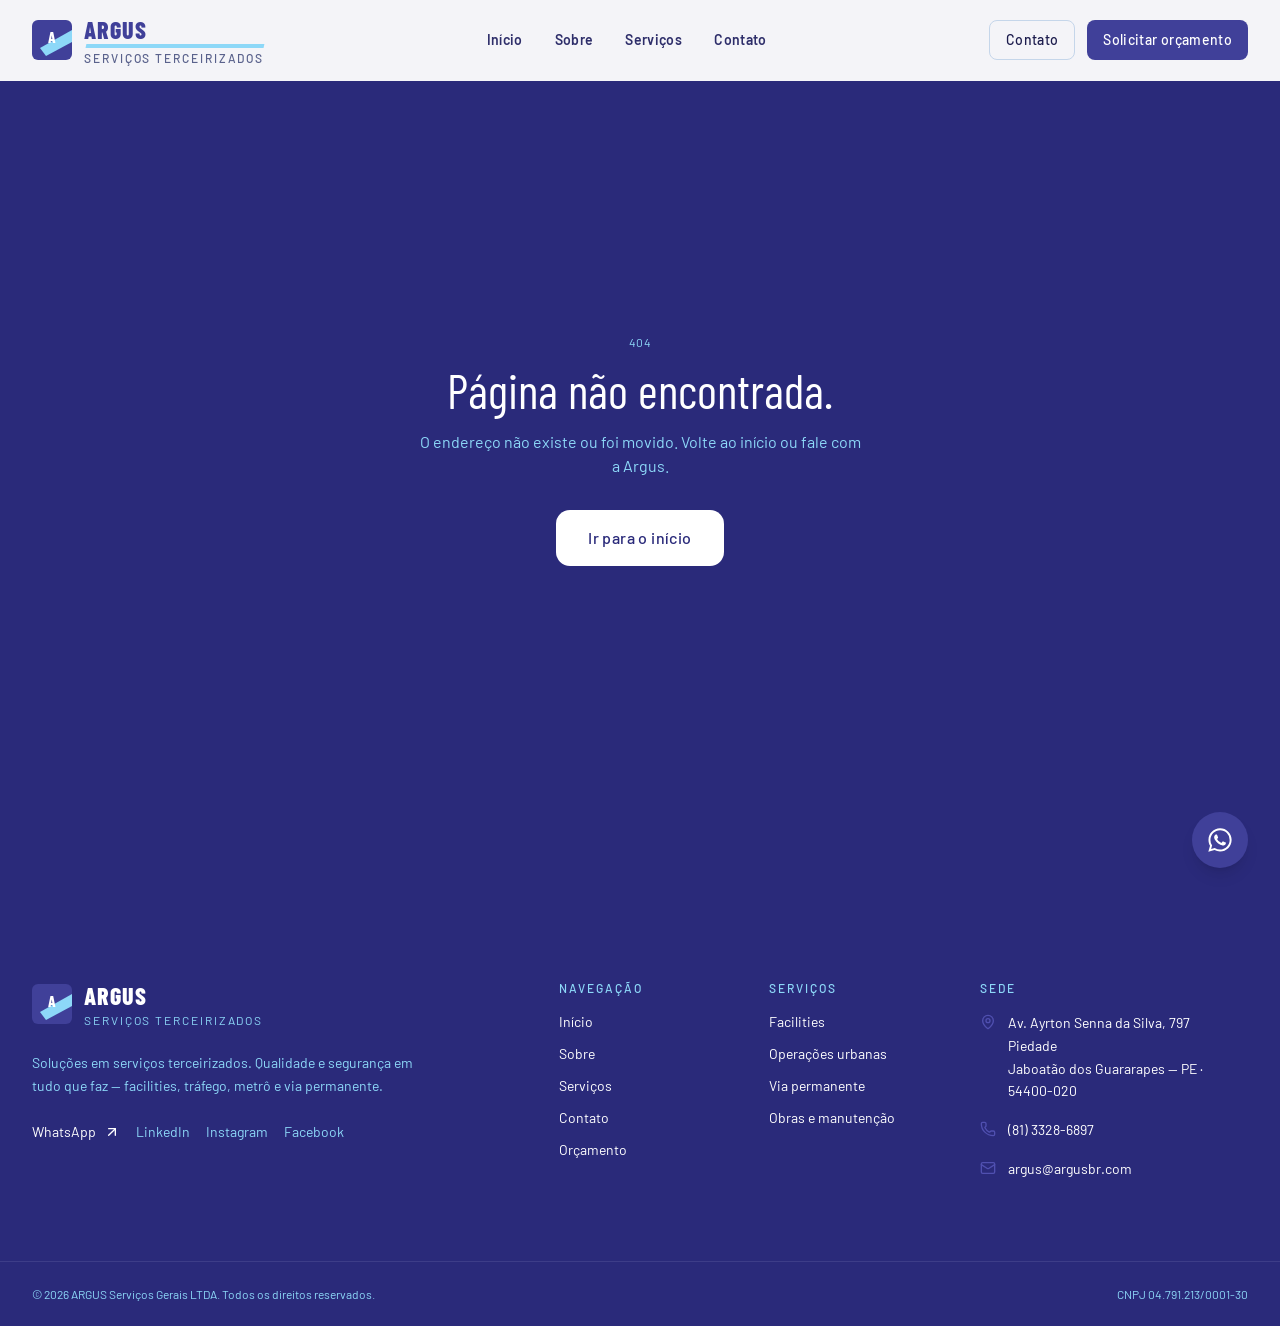
<file: index.html>
<!DOCTYPE html><html lang="pt-BR" class="antialiased"><head><meta charSet="utf-8"/><meta name="viewport" content="width=device-width, initial-scale=1"/><link rel="stylesheet" href="https://fonts.googleapis.com/css2?family=Barlow+Condensed:wght@600;700;800&amp;family=Barlow:ital,wght@0,400;0,500;0,600;0,700;1,400&amp;display=swap" data-precedence="default"/><link rel="stylesheet" href="/assets/styles-DglBmlJ2.css" data-precedence="default"/><title>ARGUS — Serviços e Soluções</title><meta name="description" content="Desde 2000 em Recife, a ARGUS entrega facilities, operações urbanas e via permanente com seriedade, transparência e mais de mil colaboradores."/><meta name="theme-color" content="#404099"/><link rel="modulepreload" href="/assets/index-BxxTpeLO.js"/><link rel="modulepreload" href="/assets/content-BbGUM94t.js"/><link rel="modulepreload" href="/assets/routes-D44hIKBm.js"/><link rel="modulepreload" href="/assets/arrow-right-CVTIrhC7.js"/><link rel="modulepreload" href="/assets/cta-band-sE4EYA77.js"/><link rel="modulepreload" href="/assets/brand-field-sQTl3Dej.js"/><link rel="icon" type="image/svg+xml" href="/favicon.svg"/><link rel="preconnect" href="https://fonts.googleapis.com"/><link rel="preconnect" href="https://fonts.gstatic.com" crossorigin="anonymous"/></head><body class="min-h-dvh bg-paper text-ink"><header class="fixed inset-x-0 top-0 z-50 border-b bg-cream/95 backdrop-blur-md transition-[box-shadow,border-color] duration-300 border-transparent"><a href="#conteudo" class="sr-only focus:not-sr-only focus:absolute focus:left-4 focus:top-4 focus:z-50 focus:rounded-md focus:bg-accent focus:px-3 focus:py-2 focus:text-cream">Pular para o conteúdo</a><div class="mx-auto flex h-20 max-w-7xl items-center justify-between gap-4 px-5 sm:px-8"><a aria-label="ARGUS — página inicial" class="group flex items-center gap-3 active" href="/" data-status="active" aria-current="page"><svg viewBox="0 0 40 40" class="size-10" aria-hidden="true"><rect width="40" height="40" rx="6" class="fill-accent"></rect><polygon points="8,28 40,10 40,22 14,36" class="fill-cyan"></polygon><text x="20" y="23" text-anchor="middle" fill="white" font-family="Barlow Condensed, sans-serif" font-size="15" font-weight="800">A</text></svg><span class="flex flex-col leading-none"><span class="relative inline-block leading-none"><span aria-hidden="true" class="absolute -bottom-0.5 left-[0.15em] right-0 h-[0.22em] origin-left -skew-x-12 bg-cyan"></span><span class="relative font-display text-2xl font-extrabold tracking-brand text-accent">ARGUS</span></span><span class="mt-1 text-xs font-medium uppercase tracking-label text-muted">Serviços terceirizados</span></span></a><nav class="hidden items-center gap-8 lg:flex" aria-label="Principal"><a class="text-sm font-semibold tracking-wide transition-colors duration-150 text-accent active" href="/" data-status="active" aria-current="page">Início</a><a href="/sobre" class="text-sm font-semibold tracking-wide transition-colors duration-150 text-ink-soft hover:text-accent">Sobre</a><a href="/servicos" class="text-sm font-semibold tracking-wide transition-colors duration-150 text-ink-soft hover:text-accent">Serviços</a><a href="/contato" class="text-sm font-semibold tracking-wide transition-colors duration-150 text-ink-soft hover:text-accent">Contato</a></nav><div class="hidden items-center gap-3 lg:flex"><a href="/contato" class="inline-flex items-center justify-center gap-2 font-medium tracking-wide transition-[opacity,transform,background-color,color,border-color] duration-150 ease-out focus-visible:outline-none focus-visible:ring-2 focus-visible:ring-ring focus-visible:ring-offset-2 disabled:pointer-events-none disabled:opacity-50 active:not-disabled:scale-[0.96] border border-line bg-transparent text-ink hover:border-ink hover:bg-ink hover:text-cream h-10 px-4 text-sm rounded-md">Contato</a><a href="/orcamento" class="inline-flex items-center justify-center gap-2 font-medium tracking-wide transition-[opacity,transform,background-color,color,border-color] duration-150 ease-out focus-visible:outline-none focus-visible:ring-2 focus-visible:ring-ring focus-visible:ring-offset-2 disabled:pointer-events-none disabled:opacity-50 active:not-disabled:scale-[0.96] bg-accent text-accent-fg hover:bg-accent-2 h-10 px-4 text-sm rounded-md">Solicitar orçamento</a></div><button type="button" class="inline-flex size-11 items-center justify-center rounded-md text-ink lg:hidden" aria-label="Abrir menu" aria-expanded="false"><svg xmlns="http://www.w3.org/2000/svg" width="24" height="24" viewBox="0 0 24 24" fill="none" stroke="currentColor" stroke-width="2" stroke-linecap="round" stroke-linejoin="round" class="lucide lucide-menu size-6" aria-hidden="true"><path d="M4 12h16"></path><path d="M4 18h16"></path><path d="M4 6h16"></path></svg></button></div></header><!--$--><main id="conteudo"><section class="relative isolate min-h-dvh overflow-hidden bg-paper pt-20"><div class="pointer-events-none absolute -left-28 -top-16 size-[30rem] rotate-[16deg] bg-cyan/45 geo-slash"></div><div class="pointer-events-none absolute left-[22%] top-8 size-72 -rotate-6 bg-accent/10 geo-slash"></div><div class="pointer-events-none absolute -bottom-16 left-0 size-96 rotate-12 bg-paper-2 geo-slash"></div><div class="relative mx-auto grid min-h-[calc(100dvh-5rem)] max-w-7xl items-stretch lg:grid-cols-2"><div class="flex flex-col justify-center px-5 py-12 sm:px-8 lg:py-16"><p class="rise text-xs font-semibold uppercase tracking-label text-accent">Desde <!-- -->2000<!-- --> · Grande Recife</p><div class="rise rise-2 mt-6"><span class="relative inline-block text-5xl sm:text-6xl"><span aria-hidden="true" class="absolute -bottom-0.5 left-[0.15em] right-0 h-[0.22em] origin-left -skew-x-12 bg-cyan"></span><span class="relative font-display text-2xl font-extrabold tracking-brand text-accent">ARGUS</span></span></div><h1 class="rise rise-3 mt-8 max-w-lg font-display text-5xl font-extrabold uppercase leading-[0.92] tracking-display text-navy sm:text-6xl lg:text-7xl">Soluções em<!-- --> <span class="relative inline-block"><span class="absolute inset-x-0 bottom-1 h-3 -skew-x-12 bg-cyan/80"></span><span class="relative">serviços</span></span> <!-- -->terceirizados.</h1><p class="rise rise-4 mt-6 max-w-md text-base leading-relaxed text-ink-soft sm:text-lg">Qualidade e segurança em tudo que faz. Facilities, tráfego, metrô e via permanente — com mais de mil colaboradores no posto.</p><div class="mt-7 flex flex-col gap-2 text-sm"><a href="tel:+558133286897" class="inline-flex items-center gap-2 font-semibold text-accent hover:underline"><svg xmlns="http://www.w3.org/2000/svg" width="24" height="24" viewBox="0 0 24 24" fill="none" stroke="currentColor" stroke-width="2" stroke-linecap="round" stroke-linejoin="round" class="lucide lucide-phone size-4" aria-hidden="true"><path d="M13.832 16.568a1 1 0 0 0 1.213-.303l.355-.465A2 2 0 0 1 17 15h3a2 2 0 0 1 2 2v3a2 2 0 0 1-2 2A18 18 0 0 1 2 4a2 2 0 0 1 2-2h3a2 2 0 0 1 2 2v3a2 2 0 0 1-.8 1.6l-.468.351a1 1 0 0 0-.292 1.233 14 14 0 0 0 6.392 6.384"></path></svg>(81) 3328-6897</a><a href="mailto:comercial@argusbr.com" class="inline-flex items-center gap-2 text-ink-soft hover:text-accent"><svg xmlns="http://www.w3.org/2000/svg" width="24" height="24" viewBox="0 0 24 24" fill="none" stroke="currentColor" stroke-width="2" stroke-linecap="round" stroke-linejoin="round" class="lucide lucide-mail size-4" aria-hidden="true"><path d="m22 7-8.991 5.727a2 2 0 0 1-2.009 0L2 7"></path><rect x="2" y="4" width="20" height="16" rx="2"></rect></svg>comercial@argusbr.com</a></div><div class="mt-8 flex flex-col gap-3 sm:flex-row"><a href="/orcamento" class="inline-flex items-center justify-center gap-2 font-medium tracking-wide transition-[opacity,transform,background-color,color,border-color] duration-150 ease-out focus-visible:outline-none focus-visible:ring-2 focus-visible:ring-ring focus-visible:ring-offset-2 disabled:pointer-events-none disabled:opacity-50 active:not-disabled:scale-[0.96] bg-accent text-accent-fg hover:bg-accent-2 h-14 px-8 text-base rounded-lg">Solicitar orçamento</a><a href="/servicos" class="inline-flex items-center justify-center gap-2 font-medium tracking-wide transition-[opacity,transform,background-color,color,border-color] duration-150 ease-out focus-visible:outline-none focus-visible:ring-2 focus-visible:ring-ring focus-visible:ring-offset-2 disabled:pointer-events-none disabled:opacity-50 active:not-disabled:scale-[0.96] border border-line bg-transparent text-ink hover:border-ink hover:bg-ink hover:text-cream h-14 px-8 text-base rounded-lg">Conhecer os serviços</a></div></div><div class="relative min-h-[22rem] overflow-hidden bg-navy lg:min-h-full"><div class="pointer-events-none absolute -right-12 top-0 h-full w-32 bg-cyan geo-slash opacity-90"></div><div class="pointer-events-none absolute left-0 bottom-0 h-2/3 w-24 bg-accent geo-slash"></div><div class="relative flex h-full min-h-[22rem] items-center justify-center px-8 py-16 lg:min-h-full"><svg viewBox="0 0 40 40" class="size-36 sm:size-48 lg:size-64" aria-hidden="true"><rect width="40" height="40" rx="6" class="fill-accent"></rect><polygon points="8,28 40,10 40,22 14,36" class="fill-cyan"></polygon><text x="20" y="23" text-anchor="middle" fill="white" font-family="Barlow Condensed, sans-serif" font-size="15" font-weight="800">A</text></svg></div><div class="pointer-events-none absolute bottom-8 right-0 w-44 bg-cyan py-3 pl-6 pr-4 font-display text-lg font-extrabold uppercase tracking-wide text-navy geo-slash">www.argusbr.com</div></div></div></section><section class="relative overflow-hidden bg-cream"><div class="pointer-events-none absolute -right-16 top-10 size-64 bg-cyan/25 geo-slash"></div><div class="relative mx-auto max-w-7xl px-5 py-20 sm:px-8 lg:py-28"><p class="text-xs font-semibold uppercase tracking-label text-accent">Quem somos</p><h2 class="mt-4 max-w-3xl font-display text-4xl font-extrabold uppercase leading-tight text-navy sm:text-5xl">Com experiência de mais de duas décadas nos setores público e privado.</h2><div class="mt-8 grid gap-8 lg:grid-cols-2 lg:gap-16"><p class="text-lg leading-relaxed text-ink-soft">A Argus conta hoje com mais de 1.000 colaboradores responsáveis pela venda de bilhetes, pelo controle da passagem de nível e pela limpeza das estações e dos trens dos metrôs do Recife, Belo Horizonte, João Pessoa e Maceió.</p><div><p class="leading-relaxed text-muted">Também somos responsáveis por mais de 180 controladores de tráfego — os amarelinhos — que orientam o trânsito no Recife. Toda a expertise do setor público está disponível para o mercado corporativo privado.</p><a href="/sobre" class="mt-8 inline-flex min-h-11 items-center gap-2 text-sm font-semibold text-accent underline-offset-4 hover:underline">A história da Argus<svg xmlns="http://www.w3.org/2000/svg" width="24" height="24" viewBox="0 0 24 24" fill="none" stroke="currentColor" stroke-width="2" stroke-linecap="round" stroke-linejoin="round" class="lucide lucide-arrow-right size-4" aria-hidden="true"><path d="M5 12h14"></path><path d="m12 5 7 7-7 7"></path></svg></a></div></div></div></section><section class="relative overflow-hidden bg-navy text-cream"><div class="pointer-events-none absolute -left-6 top-0 h-full w-14 bg-sun geo-slash"></div><div class="relative mx-auto grid max-w-7xl grid-cols-2 gap-px bg-line-dark sm:grid-cols-4"><div class="bg-navy px-5 py-10 sm:px-8 sm:py-14"><p class="font-display text-4xl font-extrabold tracking-display sm:text-5xl text-cream">+1.000</p><p class="mt-3 max-w-48 text-sm text-sand">Colaboradores em operação</p></div><div class="bg-navy px-5 py-10 sm:px-8 sm:py-14"><p class="font-display text-4xl font-extrabold tracking-display sm:text-5xl text-sun">+180</p><p class="mt-3 max-w-48 text-sm text-sand">Controladores de tráfego no Recife</p></div><div class="bg-navy px-5 py-10 sm:px-8 sm:py-14"><p class="font-display text-4xl font-extrabold tracking-display sm:text-5xl text-cream">4</p><p class="mt-3 max-w-48 text-sm text-sand">Capitais com operação em metrô</p></div><div class="bg-navy px-5 py-10 sm:px-8 sm:py-14"><p class="font-display text-4xl font-extrabold tracking-display sm:text-5xl text-cream">25+</p><p class="mt-3 max-w-48 text-sm text-sand">Anos nos setores público e privado</p></div></div></section><section class="relative overflow-hidden bg-paper"><div class="pointer-events-none absolute right-0 top-0 size-80 bg-cyan/30 geo-slash"></div><div class="relative mx-auto max-w-7xl px-5 py-20 sm:px-8 lg:py-24"><div><h2 class="inline-block bg-accent px-4 py-2 font-display text-2xl font-extrabold uppercase tracking-wide text-cream sm:px-5 sm:text-4xl">O que a Argus pode oferecer</h2></div><div class="mt-1 flex flex-wrap items-center gap-4"><h3 class="inline-block bg-accent px-4 py-2 font-display text-2xl font-extrabold uppercase tracking-wide text-cream sm:px-5 sm:text-4xl">para sua empresa?</h3><span class="hidden h-px flex-1 border-t border-dashed border-accent/40 sm:block"></span></div><ul class="mt-12 grid gap-x-12 gap-y-3 sm:grid-cols-2"><li class="flex items-start gap-3 text-base text-navy"><svg viewBox="0 0 8 10" class="mt-1.5 size-2.5 shrink-0 fill-cyan-deep" aria-hidden="true"><polygon points="0,0 8,5 0,10"></polygon></svg><span class="font-medium">Recepção</span></li><li class="flex items-start gap-3 text-base text-navy"><svg viewBox="0 0 8 10" class="mt-1.5 size-2.5 shrink-0 fill-cyan-deep" aria-hidden="true"><polygon points="0,0 8,5 0,10"></polygon></svg><span class="font-medium">Limpeza e conservação predial</span></li><li class="flex items-start gap-3 text-base text-navy"><svg viewBox="0 0 8 10" class="mt-1.5 size-2.5 shrink-0 fill-cyan-deep" aria-hidden="true"><polygon points="0,0 8,5 0,10"></polygon></svg><span class="font-medium">Gerenciamento de condomínios</span></li><li class="flex items-start gap-3 text-base text-navy"><svg viewBox="0 0 8 10" class="mt-1.5 size-2.5 shrink-0 fill-cyan-deep" aria-hidden="true"><polygon points="0,0 8,5 0,10"></polygon></svg><span class="font-medium">Jardinagem</span></li><li class="flex items-start gap-3 text-base text-navy"><svg viewBox="0 0 8 10" class="mt-1.5 size-2.5 shrink-0 fill-cyan-deep" aria-hidden="true"><polygon points="0,0 8,5 0,10"></polygon></svg><span class="font-medium">Logística</span></li><li class="flex items-start gap-3 text-base text-navy"><svg viewBox="0 0 8 10" class="mt-1.5 size-2.5 shrink-0 fill-cyan-deep" aria-hidden="true"><polygon points="0,0 8,5 0,10"></polygon></svg><span class="font-medium">Condução de veículos</span></li><li class="flex items-start gap-3 text-base text-navy"><svg viewBox="0 0 8 10" class="mt-1.5 size-2.5 shrink-0 fill-cyan-deep" aria-hidden="true"><polygon points="0,0 8,5 0,10"></polygon></svg><span class="font-medium">Atendimento ao cliente e ao público</span></li><li class="flex items-start gap-3 text-base text-navy"><svg viewBox="0 0 8 10" class="mt-1.5 size-2.5 shrink-0 fill-cyan-deep" aria-hidden="true"><polygon points="0,0 8,5 0,10"></polygon></svg><span class="font-medium">Copeiragem</span></li><li class="flex items-start gap-3 text-base text-navy"><svg viewBox="0 0 8 10" class="mt-1.5 size-2.5 shrink-0 fill-cyan-deep" aria-hidden="true"><polygon points="0,0 8,5 0,10"></polygon></svg><span class="font-medium">Reforma de construção (obras de arte)</span></li><li class="flex items-start gap-3 text-base text-navy"><svg viewBox="0 0 8 10" class="mt-1.5 size-2.5 shrink-0 fill-cyan-deep" aria-hidden="true"><polygon points="0,0 8,5 0,10"></polygon></svg><span class="font-medium">Manutenção de via permanente</span></li><li class="flex items-start gap-3 text-base text-navy"><svg viewBox="0 0 8 10" class="mt-1.5 size-2.5 shrink-0 fill-cyan-deep" aria-hidden="true"><polygon points="0,0 8,5 0,10"></polygon></svg><span class="font-medium">Bilheteria</span></li><li class="flex items-start gap-3 text-base text-navy"><svg viewBox="0 0 8 10" class="mt-1.5 size-2.5 shrink-0 fill-cyan-deep" aria-hidden="true"><polygon points="0,0 8,5 0,10"></polygon></svg><span class="font-medium">Controle de tráfego (amarelinhos)</span></li></ul></div></section><section class="relative overflow-hidden bg-cream"><div class="pointer-events-none absolute -left-20 bottom-0 size-72 bg-accent/10 geo-slash"></div><div class="relative mx-auto grid max-w-7xl items-center gap-12 px-5 py-16 sm:px-8 lg:grid-cols-2 lg:gap-16 lg:py-24"><div class="relative mx-auto aspect-square w-full max-w-md lg:max-w-none"><div class="absolute left-[12%] top-0 w-[58%] aspect-square bg-accent geo-diamond"></div><div class="absolute right-[4%] top-[22%] w-[58%] aspect-square bg-cyan geo-diamond"></div><div class="absolute bottom-[2%] left-[18%] w-[56%] aspect-square bg-navy geo-diamond"></div></div><div><h2 class="max-w-md font-display text-4xl font-extrabold uppercase leading-tight text-navy sm:text-5xl">Qualidade e segurança em tudo que faz.</h2><p class="mt-6 max-w-lg leading-relaxed text-ink-soft">Para garantir a qualidade e a segurança dos serviços prestados, a Argus dispõe de uma equipe de capacitação, engenheiros e médicos do trabalho. Um quadro completo de responsabilidade técnica, para conduzir o trabalhador com maior segurança — e o cliente, com integridade e satisfação.</p><div class="mt-10 grid gap-6 sm:grid-cols-2"><article><p class="font-display text-2xl font-extrabold text-accent">0<!-- -->1</p><h3 class="mt-2 text-lg font-semibold">Qualidade</h3><p class="mt-2 text-sm leading-relaxed text-muted">Padrão alto em cada posto — atendimento diferenciado e a melhor relação custo-benefício.</p></article><article><p class="font-display text-2xl font-extrabold text-accent">0<!-- -->2</p><h3 class="mt-2 text-lg font-semibold">Segurança</h3><p class="mt-2 text-sm leading-relaxed text-muted">Capacitação, engenheiros e médicos do trabalho. O trabalhador opera com mais segurança; o cliente, com mais tranquilidade.</p></article><article><p class="font-display text-2xl font-extrabold text-accent">0<!-- -->3</p><h3 class="mt-2 text-lg font-semibold">Seriedade</h3><p class="mt-2 text-sm leading-relaxed text-muted">Contratos claros, gente treinada e entrega no prazo. Sem atalho que comprometa a operação.</p></article><article><p class="font-display text-2xl font-extrabold text-accent">0<!-- -->4</p><h3 class="mt-2 text-lg font-semibold">Gente no posto</h3><p class="mt-2 text-sm leading-relaxed text-muted">Valorizamos quem representa a Argus no seu ambiente. Qualificação contínua e respeito no dia a dia.</p></article></div></div></div></section><section class="bg-paper"><div class="mx-auto max-w-7xl px-5 py-20 sm:px-8 lg:py-24"><div class="flex flex-col justify-between gap-6 lg:flex-row lg:items-end"><div><p class="text-xs font-semibold uppercase tracking-label text-accent">Frentes de operação</p><h2 class="mt-4 max-w-2xl font-display text-4xl font-extrabold uppercase leading-tight text-navy sm:text-5xl">Quatro capítulos. Um padrão Argus.</h2></div><a href="/servicos" class="inline-flex min-h-11 items-center gap-2 text-sm font-semibold text-ink underline-offset-4 hover:underline">Ver todos os serviços<svg xmlns="http://www.w3.org/2000/svg" width="24" height="24" viewBox="0 0 24 24" fill="none" stroke="currentColor" stroke-width="2" stroke-linecap="round" stroke-linejoin="round" class="lucide lucide-arrow-right size-4" aria-hidden="true"><path d="M5 12h14"></path><path d="m12 5 7 7-7 7"></path></svg></a></div></div><div><a href="/servicos/facilities" class="group flex flex-col border-t border-line lg:flex-row"><div class="relative overflow-hidden bg-navy text-cream flex min-h-56 items-end lg:min-h-96 lg:w-1/2"><div class="pointer-events-none absolute -left-8 top-0 h-full w-20 geo-slash bg-cyan opacity-80"></div><div class="pointer-events-none absolute right-0 top-0 h-2/3 w-24 geo-slash bg-navy/40"></div><p class="relative p-8 font-display text-7xl font-extrabold opacity-80 sm:p-12 sm:text-8xl">0<!-- -->1</p></div><div class="flex flex-col justify-center bg-cream px-5 py-12 sm:px-12 lg:w-1/2 lg:px-16"><p class="text-xs font-semibold uppercase tracking-label text-accent">0<!-- -->1<!-- --> · <!-- -->O dia a dia do seu espaço</p><h3 class="mt-4 font-display text-3xl font-extrabold uppercase text-navy sm:text-4xl">Facilities</h3><p class="mt-4 max-w-md leading-relaxed text-muted">Recepção, limpeza e conservação predial, gerenciamento de condomínios, jardinagem, copeiragem e atendimento ao público — um único padrão Argus.</p><span class="mt-8 inline-flex items-center gap-2 text-sm font-semibold text-accent">Saiba mais<svg xmlns="http://www.w3.org/2000/svg" width="24" height="24" viewBox="0 0 24 24" fill="none" stroke="currentColor" stroke-width="2" stroke-linecap="round" stroke-linejoin="round" class="lucide lucide-arrow-right size-4 transition-transform duration-150 group-hover:translate-x-1" aria-hidden="true"><path d="M5 12h14"></path><path d="m12 5 7 7-7 7"></path></svg></span></div></a><a href="/servicos/operacoes" class="group flex flex-col border-t border-line lg:flex-row-reverse"><div class="relative overflow-hidden bg-sun text-navy flex min-h-56 items-end lg:min-h-96 lg:w-1/2"><div class="pointer-events-none absolute -left-8 top-0 h-full w-20 geo-slash bg-navy/70"></div><div class="pointer-events-none absolute right-0 top-0 h-2/3 w-24 geo-slash bg-accent/50"></div><p class="relative p-8 font-display text-7xl font-extrabold opacity-80 sm:p-12 sm:text-8xl">0<!-- -->2</p></div><div class="flex flex-col justify-center bg-cream px-5 py-12 sm:px-12 lg:w-1/2 lg:px-16"><p class="text-xs font-semibold uppercase tracking-label text-accent">0<!-- -->2<!-- --> · <!-- -->Fluidez na cidade</p><h3 class="mt-4 font-display text-3xl font-extrabold uppercase text-navy sm:text-4xl">Operações urbanas</h3><p class="mt-4 max-w-md leading-relaxed text-muted">Mais de 180 controladores de tráfego (amarelinhos) no Recife, além de bilheteria, logística e condução de veículos.</p><span class="mt-8 inline-flex items-center gap-2 text-sm font-semibold text-accent">Saiba mais<svg xmlns="http://www.w3.org/2000/svg" width="24" height="24" viewBox="0 0 24 24" fill="none" stroke="currentColor" stroke-width="2" stroke-linecap="round" stroke-linejoin="round" class="lucide lucide-arrow-right size-4 transition-transform duration-150 group-hover:translate-x-1" aria-hidden="true"><path d="M5 12h14"></path><path d="m12 5 7 7-7 7"></path></svg></span></div></a><a href="/servicos/ferrovia" class="group flex flex-col border-t border-line lg:flex-row"><div class="relative overflow-hidden bg-accent text-cream flex min-h-56 items-end lg:min-h-96 lg:w-1/2"><div class="pointer-events-none absolute -left-8 top-0 h-full w-20 geo-slash bg-cyan opacity-80"></div><div class="pointer-events-none absolute right-0 top-0 h-2/3 w-24 geo-slash bg-navy/40"></div><p class="relative p-8 font-display text-7xl font-extrabold opacity-80 sm:p-12 sm:text-8xl">0<!-- -->3</p></div><div class="flex flex-col justify-center bg-cream px-5 py-12 sm:px-12 lg:w-1/2 lg:px-16"><p class="text-xs font-semibold uppercase tracking-label text-accent">0<!-- -->3<!-- --> · <!-- -->Infraestrutura que não pode parar</p><h3 class="mt-4 font-display text-3xl font-extrabold uppercase text-navy sm:text-4xl">Via permanente</h3><p class="mt-4 max-w-md leading-relaxed text-muted">Limpeza de estações e trens, controle de passagem de nível e manutenção de superestrutura e infraestrutura de via permanente.</p><span class="mt-8 inline-flex items-center gap-2 text-sm font-semibold text-accent">Saiba mais<svg xmlns="http://www.w3.org/2000/svg" width="24" height="24" viewBox="0 0 24 24" fill="none" stroke="currentColor" stroke-width="2" stroke-linecap="round" stroke-linejoin="round" class="lucide lucide-arrow-right size-4 transition-transform duration-150 group-hover:translate-x-1" aria-hidden="true"><path d="M5 12h14"></path><path d="m12 5 7 7-7 7"></path></svg></span></div></a><a href="/servicos/manutencao" class="group flex flex-col border-t border-line lg:flex-row-reverse"><div class="relative overflow-hidden bg-cyan text-navy flex min-h-56 items-end lg:min-h-96 lg:w-1/2"><div class="pointer-events-none absolute -left-8 top-0 h-full w-20 geo-slash bg-navy/70"></div><div class="pointer-events-none absolute right-0 top-0 h-2/3 w-24 geo-slash bg-accent/50"></div><p class="relative p-8 font-display text-7xl font-extrabold opacity-80 sm:p-12 sm:text-8xl">0<!-- -->4</p></div><div class="flex flex-col justify-center bg-cream px-5 py-12 sm:px-12 lg:w-1/2 lg:px-16"><p class="text-xs font-semibold uppercase tracking-label text-accent">0<!-- -->4<!-- --> · <!-- -->Construir e conservar</p><h3 class="mt-4 font-display text-3xl font-extrabold uppercase text-navy sm:text-4xl">Obras e manutenção</h3><p class="mt-4 max-w-md leading-relaxed text-muted">Reforma de construção — incluindo obras de arte — e manutenção leve para o imóvel não parar.</p><span class="mt-8 inline-flex items-center gap-2 text-sm font-semibold text-accent">Saiba mais<svg xmlns="http://www.w3.org/2000/svg" width="24" height="24" viewBox="0 0 24 24" fill="none" stroke="currentColor" stroke-width="2" stroke-linecap="round" stroke-linejoin="round" class="lucide lucide-arrow-right size-4 transition-transform duration-150 group-hover:translate-x-1" aria-hidden="true"><path d="M5 12h14"></path><path d="m12 5 7 7-7 7"></path></svg></span></div></a></div></section><section class="bg-cream"><div class="mx-auto max-w-7xl px-5 py-20 sm:px-8"><p class="text-xs font-semibold uppercase tracking-label text-accent">Onde estamos</p><h2 class="mt-4 font-display text-4xl font-extrabold uppercase text-navy">Setores que operamos</h2><ul class="mt-10 grid gap-3 sm:grid-cols-2 lg:grid-cols-4"><li class="rounded-md border border-line bg-paper px-5 py-4 text-sm font-medium">Órgãos públicos</li><li class="rounded-md border border-line bg-paper px-5 py-4 text-sm font-medium">Metrô e mobilidade</li><li class="rounded-md border border-line bg-paper px-5 py-4 text-sm font-medium">Condomínios e edifícios</li><li class="rounded-md border border-line bg-paper px-5 py-4 text-sm font-medium">Indústria</li><li class="rounded-md border border-line bg-paper px-5 py-4 text-sm font-medium">Comércio e serviços</li><li class="rounded-md border border-line bg-paper px-5 py-4 text-sm font-medium">Saúde e educação</li><li class="rounded-md border border-line bg-paper px-5 py-4 text-sm font-medium">Ferrovia e via permanente</li><li class="rounded-md border border-line bg-paper px-5 py-4 text-sm font-medium">Centros administrativos</li></ul></div></section><section class="bg-navy text-cream"><div class="mx-auto max-w-7xl px-5 py-20 sm:px-8 lg:py-28"><p class="text-xs font-semibold uppercase tracking-label text-sand">Quem opera com a Argus</p><h2 class="mt-4 font-display text-4xl font-extrabold uppercase sm:text-5xl">Veja a opinião de quem conhece.</h2><div class="mt-14 grid gap-10 lg:grid-cols-3"><blockquote class="border-t border-line-dark pt-8"><p class="font-display text-2xl leading-snug">“<!-- -->A equipe de limpeza é organizada, pontual e caprichosa. O ambiente muda no primeiro mês — e se mantém.<!-- -->”</p><footer class="mt-6 text-sm text-sand"><span class="block font-semibold text-cream">Gestão predial</span>Edifício corporativo · Recife</footer></blockquote><blockquote class="border-t border-line-dark pt-8"><p class="font-display text-2xl leading-snug">“<!-- -->Precisávamos de controladores de tráfego com protocolo. A Argus chegou com gente treinada e supervisão visível.<!-- -->”</p><footer class="mt-6 text-sm text-sand"><span class="block font-semibold text-cream">Operações</span>Mobilidade urbana · Recife</footer></blockquote><blockquote class="border-t border-line-dark pt-8"><p class="font-display text-2xl leading-snug">“<!-- -->Na via permanente não existe margem para improviso. A Argus trata a ferrovia com o rigor que a operação pede.<!-- -->”</p><footer class="mt-6 text-sm text-sand"><span class="block font-semibold text-cream">Engenharia de via</span>Operação ferroviária</footer></blockquote></div></div></section><section class="relative isolate overflow-hidden bg-navy text-cream"><div class="pointer-events-none absolute -left-10 top-0 h-full w-24 bg-cyan geo-slash opacity-80"></div><div class="pointer-events-none absolute right-0 top-0 h-2/3 w-28 bg-accent geo-slash opacity-50"></div><div class="relative mx-auto flex max-w-7xl flex-col gap-8 px-5 py-20 sm:px-8 lg:flex-row lg:items-end lg:justify-between lg:py-28"><div class="max-w-2xl"><p class="text-xs font-semibold uppercase tracking-label text-sand">Próximo passo</p><h2 class="mt-4 font-display text-4xl font-extrabold uppercase leading-tight sm:text-5xl">Foque no seu core. A Argus cuida da operação.</h2><p class="mt-5 max-w-lg text-sand">Conte o que o seu espaço precisa. Montamos um pacote sob medida, com a qualidade e a segurança de quem já opera metrô, tráfego e facilities no Nordeste.</p></div><div class="flex flex-col gap-3 sm:flex-row"><a href="/orcamento" class="inline-flex items-center justify-center gap-2 font-medium tracking-wide transition-[opacity,transform,background-color,color,border-color] duration-150 ease-out focus-visible:outline-none focus-visible:ring-2 focus-visible:ring-ring focus-visible:ring-offset-2 disabled:pointer-events-none disabled:opacity-50 active:not-disabled:scale-[0.96] bg-cream text-navy hover:bg-paper h-14 px-8 text-base rounded-lg">Solicitar orçamento</a><a href="https://wa.me/5581989825710" target="_blank" rel="noreferrer" class="inline-flex items-center justify-center gap-2 font-medium tracking-wide transition-[opacity,transform,background-color,color,border-color] duration-150 ease-out focus-visible:outline-none focus-visible:ring-2 focus-visible:ring-ring focus-visible:ring-offset-2 disabled:pointer-events-none disabled:opacity-50 active:not-disabled:scale-[0.96] border border-cream/80 bg-navy/55 text-cream hover:border-cream hover:bg-cream hover:text-navy h-14 px-8 text-base rounded-lg">WhatsApp</a></div></div></section></main><!--/$--><footer class="bg-navy text-cream"><div class="mx-auto grid max-w-7xl gap-12 px-5 py-16 sm:px-8 lg:grid-cols-12 lg:py-20"><div class="lg:col-span-5"><div class="flex items-center gap-3"><svg viewBox="0 0 40 40" class="size-10" aria-hidden="true"><rect width="40" height="40" rx="6" class="fill-accent"></rect><polygon points="8,28 40,10 40,22 14,36" class="fill-cyan"></polygon><text x="20" y="23" text-anchor="middle" fill="white" font-family="Barlow Condensed, sans-serif" font-size="15" font-weight="800">A</text></svg><div><p class="font-display text-2xl font-extrabold tracking-brand">ARGUS</p><p class="text-xs uppercase tracking-label text-sand">Serviços terceirizados</p></div></div><p class="mt-6 max-w-sm text-sm leading-relaxed text-sand">Soluções em serviços terceirizados. Qualidade e segurança em tudo que faz — facilities, tráfego, metrô e via permanente.</p><div class="mt-6 flex flex-wrap gap-4 text-sm"><a href="https://wa.me/5581989825710" class="inline-flex items-center gap-2 text-cream underline-offset-4 hover:underline" target="_blank" rel="noreferrer">WhatsApp<svg xmlns="http://www.w3.org/2000/svg" width="24" height="24" viewBox="0 0 24 24" fill="none" stroke="currentColor" stroke-width="2" stroke-linecap="round" stroke-linejoin="round" class="lucide lucide-arrow-up-right size-4" aria-hidden="true"><path d="M7 7h10v10"></path><path d="M7 17 17 7"></path></svg></a><a href="https://br.linkedin.com/company/argusbrasil" class="text-sand hover:text-cream" target="_blank" rel="noreferrer">LinkedIn</a><a href="https://www.instagram.com/argusbrasil/" class="text-sand hover:text-cream" target="_blank" rel="noreferrer">Instagram</a><a href="https://www.facebook.com/argusbrasil/" class="text-sand hover:text-cream" target="_blank" rel="noreferrer">Facebook</a></div></div><div class="lg:col-span-2"><p class="text-xs font-medium uppercase tracking-label text-sand">Navegação</p><ul class="mt-4 space-y-3 text-sm"><li><a class="hover:text-sand active" href="/" data-status="active" aria-current="page">Início</a></li><li><a href="/sobre" class="hover:text-sand">Sobre</a></li><li><a href="/servicos" class="hover:text-sand">Serviços</a></li><li><a href="/contato" class="hover:text-sand">Contato</a></li><li><a href="/orcamento" class="hover:text-sand">Orçamento</a></li></ul></div><div class="lg:col-span-2"><p class="text-xs font-medium uppercase tracking-label text-sand">Serviços</p><ul class="mt-4 space-y-3 text-sm"><li><a href="/servicos/facilities" class="hover:text-sand">Facilities</a></li><li><a href="/servicos/operacoes" class="hover:text-sand">Operações urbanas</a></li><li><a href="/servicos/ferrovia" class="hover:text-sand">Via permanente</a></li><li><a href="/servicos/manutencao" class="hover:text-sand">Obras e manutenção</a></li></ul></div><div class="lg:col-span-3"><p class="text-xs font-medium uppercase tracking-label text-sand">Sede</p><ul class="mt-4 space-y-4 text-sm leading-relaxed"><li class="flex gap-3"><svg xmlns="http://www.w3.org/2000/svg" width="24" height="24" viewBox="0 0 24 24" fill="none" stroke="currentColor" stroke-width="2" stroke-linecap="round" stroke-linejoin="round" class="lucide lucide-map-pin mt-0.5 size-4 shrink-0 text-accent-2" aria-hidden="true"><path d="M20 10c0 4.993-5.539 10.193-7.399 11.799a1 1 0 0 1-1.202 0C9.539 20.193 4 14.993 4 10a8 8 0 0 1 16 0"></path><circle cx="12" cy="10" r="3"></circle></svg><a href="https://maps.app.goo.gl/H6teHSoBqMv4vExJ7" target="_blank" rel="noreferrer" class="hover:text-sand">Av. Ayrton Senna da Silva, 797<br/>Piedade<br/>Jaboatão dos Guararapes — PE<!-- --> · <!-- -->54400-020</a></li><li class="flex gap-3"><svg xmlns="http://www.w3.org/2000/svg" width="24" height="24" viewBox="0 0 24 24" fill="none" stroke="currentColor" stroke-width="2" stroke-linecap="round" stroke-linejoin="round" class="lucide lucide-phone mt-0.5 size-4 shrink-0 text-accent-2" aria-hidden="true"><path d="M13.832 16.568a1 1 0 0 0 1.213-.303l.355-.465A2 2 0 0 1 17 15h3a2 2 0 0 1 2 2v3a2 2 0 0 1-2 2A18 18 0 0 1 2 4a2 2 0 0 1 2-2h3a2 2 0 0 1 2 2v3a2 2 0 0 1-.8 1.6l-.468.351a1 1 0 0 0-.292 1.233 14 14 0 0 0 6.392 6.384"></path></svg><a href="tel:+558133286897" class="hover:text-sand">(81) 3328-6897</a></li><li class="flex gap-3"><svg xmlns="http://www.w3.org/2000/svg" width="24" height="24" viewBox="0 0 24 24" fill="none" stroke="currentColor" stroke-width="2" stroke-linecap="round" stroke-linejoin="round" class="lucide lucide-mail mt-0.5 size-4 shrink-0 text-accent-2" aria-hidden="true"><path d="m22 7-8.991 5.727a2 2 0 0 1-2.009 0L2 7"></path><rect x="2" y="4" width="20" height="16" rx="2"></rect></svg><a href="mailto:argus@argusbr.com" class="hover:text-sand">argus@argusbr.com</a></li></ul></div></div><div class="border-t border-line-dark"><div class="mx-auto flex max-w-7xl flex-col gap-3 px-5 py-6 text-xs text-sand sm:flex-row sm:items-center sm:justify-between sm:px-8"><p>© <!-- -->2026<!-- --> <!-- -->ARGUS Serviços Gerais LTDA<!-- -->. Todos os direitos reservados.</p><p>CNPJ <!-- -->04.791.213/0001-30</p></div></div></footer><a href="https://wa.me/5581989825710" target="_blank" rel="noreferrer" aria-label="Falar no WhatsApp" class="fixed bottom-5 right-5 z-40 flex size-14 items-center justify-center rounded-full bg-accent text-accent-fg shadow-lg transition-transform duration-150 hover:bg-accent-2 active:scale-[0.96] sm:bottom-8 sm:right-8"><svg viewBox="0 0 24 24" class="size-7 fill-current" aria-hidden="true"><path d="M19.05 4.91A9.82 9.82 0 0 0 12.04 2C6.58 2 2.13 6.45 2.13 11.91c0 1.75.46 3.45 1.32 4.95L2 22l5.27-1.38a9.9 9.9 0 0 0 4.77 1.21h.01c5.46 0 9.91-4.45 9.91-9.91 0-2.65-1.03-5.14-2.91-7.01Zm-7.01 15.24h-.01a8.23 8.23 0 0 1-4.19-1.15l-.3-.18-3.13.82.84-3.05-.2-.31a8.2 8.2 0 0 1-1.26-4.37c0-4.54 3.7-8.24 8.25-8.24 2.2 0 4.27.86 5.82 2.42a8.18 8.18 0 0 1 2.42 5.83c0 4.55-3.7 8.23-8.24 8.23Zm4.52-6.16c-.25-.12-1.47-.72-1.7-.81-.23-.08-.39-.12-.56.12-.17.25-.64.81-.79.97-.15.17-.29.19-.54.06-.25-.12-1.05-.39-2-1.23-.74-.66-1.23-1.47-1.38-1.72-.14-.25-.02-.38.11-.51.11-.11.25-.29.37-.43.12-.15.17-.25.25-.41.08-.17.04-.31-.02-.43-.06-.12-.56-1.34-.76-1.84-.2-.48-.4-.42-.56-.42h-.48c-.17 0-.43.06-.66.31-.23.25-.87.85-.87 2.07 0 1.22.89 2.4 1.01 2.56.12.17 1.75 2.67 4.24 3.74.59.26 1.05.41 1.41.52.59.19 1.13.16 1.56.1.48-.07 1.47-.6 1.68-1.18.21-.58.21-1.07.14-1.18-.06-.1-.23-.17-.48-.29Z"></path></svg></a><script class="$tsr" id="$tsr-stream-barrier">(self.$R=self.$R||{})["tsr"]=[];self.$_TSR={h(){this.hydrated=!0,this.c()},e(){this.streamEnded=!0,this.c()},c(){this.hydrated&&this.streamEnded&&(delete self.$_TSR,delete self.$R.tsr)},p(e){this.initialized?e():this.buffer.push(e)},buffer:[]};$_TSR.router=($R=>$R[0]={manifest:$R[1]={routes:$R[2]={__root__:$R[3]={preloads:$R[4]=["/assets/index-BxxTpeLO.js","/assets/content-BbGUM94t.js"],scripts:$R[5]=[$R[6]={attrs:$R[7]={type:"module",async:!0,src:"/assets/index-BxxTpeLO.js"}}]},"/":$R[8]={preloads:$R[9]=["/assets/routes-D44hIKBm.js","/assets/arrow-right-CVTIrhC7.js","/assets/cta-band-sE4EYA77.js","/assets/brand-field-sQTl3Dej.js"]}}},matches:$R[10]=[$R[11]={i:"__root__ ",u:1787429380362,s:"success",ssr:!0},$R[12]={i:"  ",u:1787429380362,s:"success",ssr:!0}]})($R["tsr"]);$_TSR.e();document.currentScript.remove()</script><script type="module" async="" src="/assets/index-BxxTpeLO.js"></script></body></html>
</file>
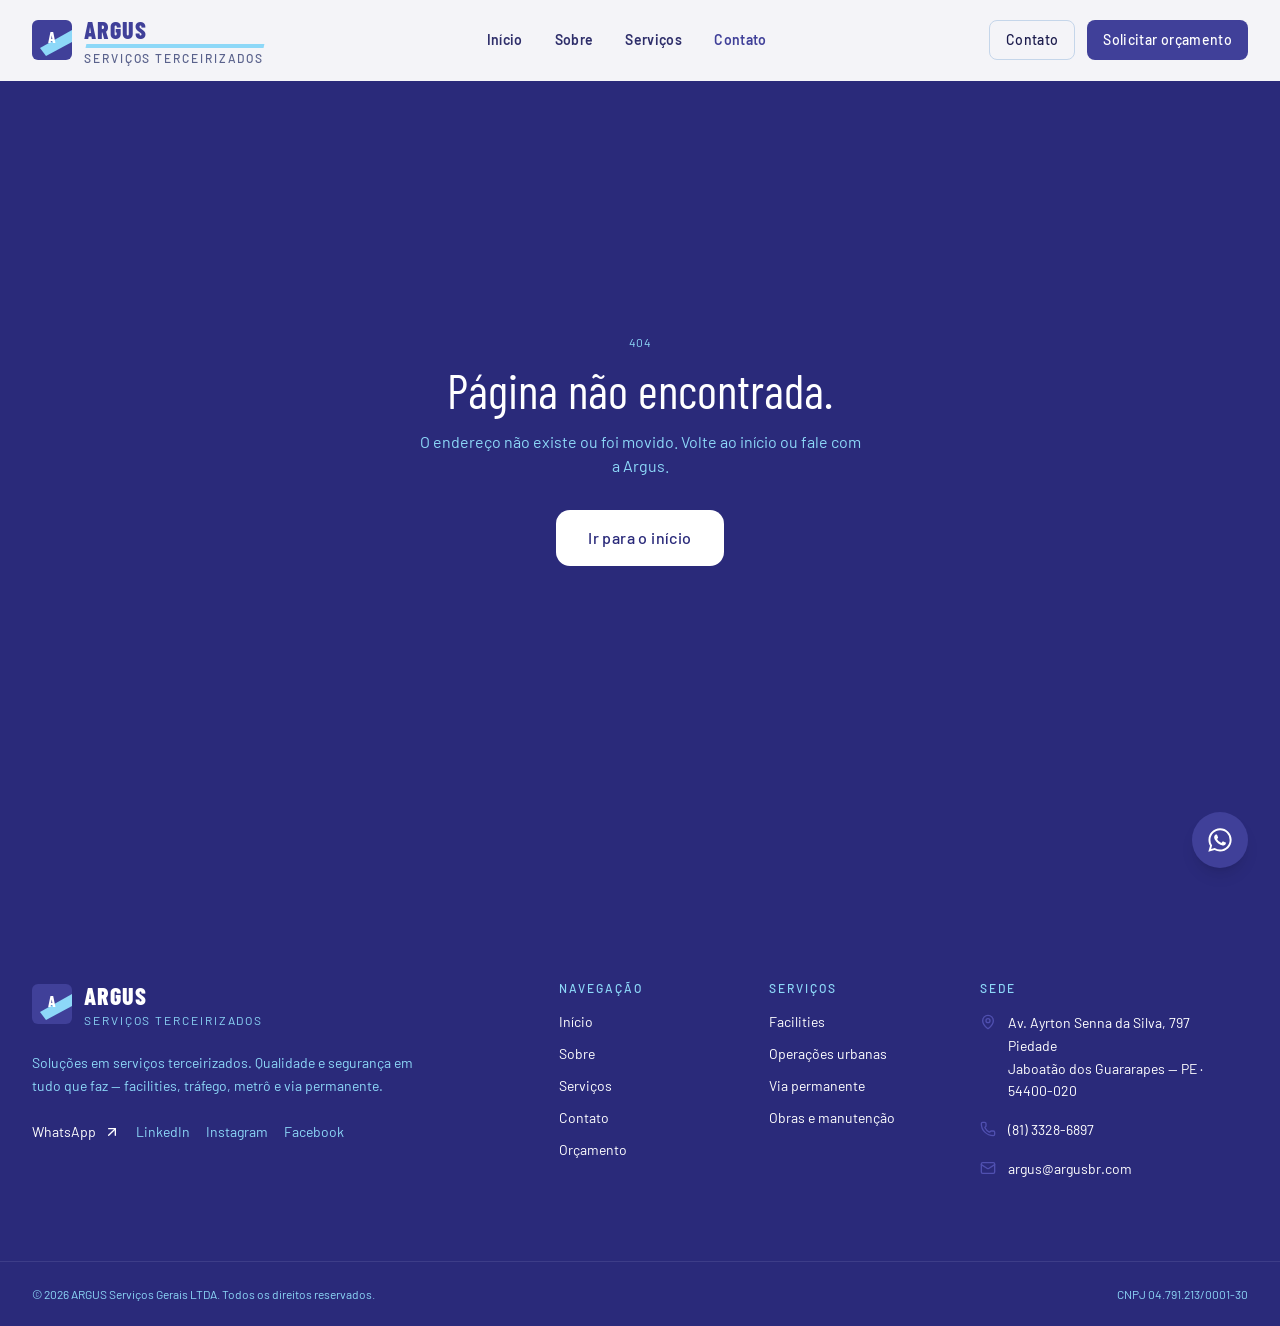
<file: contato/index.html>
<!DOCTYPE html><html lang="pt-BR" class="antialiased"><head><meta charSet="utf-8"/><meta name="viewport" content="width=device-width, initial-scale=1"/><link rel="stylesheet" href="https://fonts.googleapis.com/css2?family=Barlow+Condensed:wght@600;700;800&amp;family=Barlow:ital,wght@0,400;0,500;0,600;0,700;1,400&amp;display=swap" data-precedence="default"/><link rel="stylesheet" href="/assets/styles-DglBmlJ2.css" data-precedence="default"/><title>ARGUS — Serviços e Soluções</title><meta name="description" content="Desde 2000 em Recife, a ARGUS entrega facilities, operações urbanas e via permanente com seriedade, transparência e mais de mil colaboradores."/><meta name="theme-color" content="#404099"/><link rel="modulepreload" href="/assets/index-BxxTpeLO.js"/><link rel="modulepreload" href="/assets/content-BbGUM94t.js"/><link rel="modulepreload" href="/assets/contato-ONXrhMKw.js"/><link rel="modulepreload" href="/assets/page-hero-DgbJqPzZ.js"/><link rel="modulepreload" href="/assets/quote-form-DSsbMAG_.js"/><link rel="icon" type="image/svg+xml" href="/favicon.svg"/><link rel="preconnect" href="https://fonts.googleapis.com"/><link rel="preconnect" href="https://fonts.gstatic.com" crossorigin="anonymous"/></head><body class="min-h-dvh bg-paper text-ink"><header class="fixed inset-x-0 top-0 z-50 border-b bg-cream/95 backdrop-blur-md transition-[box-shadow,border-color] duration-300 border-transparent"><a href="#conteudo" class="sr-only focus:not-sr-only focus:absolute focus:left-4 focus:top-4 focus:z-50 focus:rounded-md focus:bg-accent focus:px-3 focus:py-2 focus:text-cream">Pular para o conteúdo</a><div class="mx-auto flex h-20 max-w-7xl items-center justify-between gap-4 px-5 sm:px-8"><a aria-label="ARGUS — página inicial" href="/" class="group flex items-center gap-3"><svg viewBox="0 0 40 40" class="size-10" aria-hidden="true"><rect width="40" height="40" rx="6" class="fill-accent"></rect><polygon points="8,28 40,10 40,22 14,36" class="fill-cyan"></polygon><text x="20" y="23" text-anchor="middle" fill="white" font-family="Barlow Condensed, sans-serif" font-size="15" font-weight="800">A</text></svg><span class="flex flex-col leading-none"><span class="relative inline-block leading-none"><span aria-hidden="true" class="absolute -bottom-0.5 left-[0.15em] right-0 h-[0.22em] origin-left -skew-x-12 bg-cyan"></span><span class="relative font-display text-2xl font-extrabold tracking-brand text-accent">ARGUS</span></span><span class="mt-1 text-xs font-medium uppercase tracking-label text-muted">Serviços terceirizados</span></span></a><nav class="hidden items-center gap-8 lg:flex" aria-label="Principal"><a href="/" class="text-sm font-semibold tracking-wide transition-colors duration-150 text-ink-soft hover:text-accent">Início</a><a href="/sobre" class="text-sm font-semibold tracking-wide transition-colors duration-150 text-ink-soft hover:text-accent">Sobre</a><a href="/servicos" class="text-sm font-semibold tracking-wide transition-colors duration-150 text-ink-soft hover:text-accent">Serviços</a><a class="text-sm font-semibold tracking-wide transition-colors duration-150 text-accent active" href="/contato" data-status="active" aria-current="page">Contato</a></nav><div class="hidden items-center gap-3 lg:flex"><a class="inline-flex items-center justify-center gap-2 font-medium tracking-wide transition-[opacity,transform,background-color,color,border-color] duration-150 ease-out focus-visible:outline-none focus-visible:ring-2 focus-visible:ring-ring focus-visible:ring-offset-2 disabled:pointer-events-none disabled:opacity-50 active:not-disabled:scale-[0.96] border border-line bg-transparent text-ink hover:border-ink hover:bg-ink hover:text-cream h-10 px-4 text-sm rounded-md active" href="/contato" data-status="active" aria-current="page">Contato</a><a href="/orcamento" class="inline-flex items-center justify-center gap-2 font-medium tracking-wide transition-[opacity,transform,background-color,color,border-color] duration-150 ease-out focus-visible:outline-none focus-visible:ring-2 focus-visible:ring-ring focus-visible:ring-offset-2 disabled:pointer-events-none disabled:opacity-50 active:not-disabled:scale-[0.96] bg-accent text-accent-fg hover:bg-accent-2 h-10 px-4 text-sm rounded-md">Solicitar orçamento</a></div><button type="button" class="inline-flex size-11 items-center justify-center rounded-md text-ink lg:hidden" aria-label="Abrir menu" aria-expanded="false"><svg xmlns="http://www.w3.org/2000/svg" width="24" height="24" viewBox="0 0 24 24" fill="none" stroke="currentColor" stroke-width="2" stroke-linecap="round" stroke-linejoin="round" class="lucide lucide-menu size-6" aria-hidden="true"><path d="M4 12h16"></path><path d="M4 18h16"></path><path d="M4 6h16"></path></svg></button></div></header><!--$--><main id="conteudo"><section class="relative isolate flex items-end overflow-hidden bg-navy text-cream min-h-hero-compact"><div class="pointer-events-none absolute -right-16 top-0 size-[28rem] bg-cyan/40 geo-slash"></div><div class="pointer-events-none absolute left-0 top-0 h-full w-14 bg-cyan geo-slash opacity-80 sm:w-20"></div><div class="pointer-events-none absolute right-0 top-0 h-2/3 w-16 bg-accent geo-slash opacity-70 sm:w-24"></div><div class="relative mx-auto w-full max-w-7xl px-5 pb-14 pt-32 sm:px-8 sm:pb-20"><p class="rise text-xs font-medium uppercase tracking-brand text-sand">Contato</p><h1 class="rise rise-2 mt-4 max-w-4xl font-display text-4xl font-extrabold uppercase leading-tight tracking-display sm:text-6xl">Estamos em Piedade. Atendemos de perto.</h1><p class="rise rise-3 mt-6 max-w-xl text-base leading-relaxed text-sand sm:text-lg">Av. Ayrton Senna da Silva, 797 — Jaboatão dos Guararapes. Um telefone, um e-mail, um WhatsApp — e gente do outro lado.</p></div></section><section class="bg-paper"><div class="mx-auto grid max-w-7xl gap-10 px-5 py-16 sm:px-8 lg:grid-cols-3"><a href="tel:+558133286897" class="rounded-xl border border-line bg-cream p-7 transition-colors hover:border-ink"><svg xmlns="http://www.w3.org/2000/svg" width="24" height="24" viewBox="0 0 24 24" fill="none" stroke="currentColor" stroke-width="2" stroke-linecap="round" stroke-linejoin="round" class="lucide lucide-phone size-5 text-accent" aria-hidden="true"><path d="M13.832 16.568a1 1 0 0 0 1.213-.303l.355-.465A2 2 0 0 1 17 15h3a2 2 0 0 1 2 2v3a2 2 0 0 1-2 2A18 18 0 0 1 2 4a2 2 0 0 1 2-2h3a2 2 0 0 1 2 2v3a2 2 0 0 1-.8 1.6l-.468.351a1 1 0 0 0-.292 1.233 14 14 0 0 0 6.392 6.384"></path></svg><p class="mt-5 text-xs uppercase tracking-label text-muted">Telefone</p><p class="mt-2 text-lg font-medium">(81) 3328-6897</p></a><a href="mailto:argus@argusbr.com" class="rounded-xl border border-line bg-cream p-7 transition-colors hover:border-ink"><svg xmlns="http://www.w3.org/2000/svg" width="24" height="24" viewBox="0 0 24 24" fill="none" stroke="currentColor" stroke-width="2" stroke-linecap="round" stroke-linejoin="round" class="lucide lucide-mail size-5 text-accent" aria-hidden="true"><path d="m22 7-8.991 5.727a2 2 0 0 1-2.009 0L2 7"></path><rect x="2" y="4" width="20" height="16" rx="2"></rect></svg><p class="mt-5 text-xs uppercase tracking-label text-muted">E-mail</p><p class="mt-2 text-lg font-medium">argus@argusbr.com</p></a><a href="https://maps.app.goo.gl/H6teHSoBqMv4vExJ7" target="_blank" rel="noreferrer" class="rounded-xl border border-line bg-cream p-7 transition-colors hover:border-ink"><svg xmlns="http://www.w3.org/2000/svg" width="24" height="24" viewBox="0 0 24 24" fill="none" stroke="currentColor" stroke-width="2" stroke-linecap="round" stroke-linejoin="round" class="lucide lucide-map-pin size-5 text-accent" aria-hidden="true"><path d="M20 10c0 4.993-5.539 10.193-7.399 11.799a1 1 0 0 1-1.202 0C9.539 20.193 4 14.993 4 10a8 8 0 0 1 16 0"></path><circle cx="12" cy="10" r="3"></circle></svg><p class="mt-5 text-xs uppercase tracking-label text-muted">Sede</p><p class="mt-2 text-lg font-medium leading-snug">Av. Ayrton Senna da Silva, 797<br/>Piedade<!-- -->, <!-- -->Jaboatão dos Guararapes — PE</p><p class="mt-3 text-sm text-accent">Como chegar</p></a></div></section><section class="bg-cream"><div class="mx-auto grid max-w-7xl gap-12 px-5 py-16 pb-28 sm:px-8 lg:grid-cols-12 lg:py-24"><div class="lg:col-span-5"><h2 class="font-display text-4xl">Escreva para a Argus.</h2><p class="mt-4 leading-relaxed text-muted">Use o formulário ou apareça na sede. Horário comercial:<!-- --> <!-- -->Segunda a sexta, 8h às 18h<!-- -->.</p><address class="mt-8 not-italic text-sm leading-relaxed text-ink-soft">ARGUS Serviços Gerais LTDA<br/>Av. Ayrton Senna da Silva, 797<br/>Piedade<br/>Jaboatão dos Guararapes — PE<!-- --> · CEP <!-- -->54400-020<br/>CNPJ <!-- -->04.791.213/0001-30</address><a href="https://maps.app.goo.gl/H6teHSoBqMv4vExJ7" target="_blank" rel="noreferrer" class="mt-6 inline-flex min-h-12 items-center text-sm font-medium text-accent underline-offset-4 hover:underline">Como chegar — abrir rota no Google Maps</a></div><div class="lg:col-span-6 lg:col-start-7"><form class="grid gap-5"><div class="grid gap-5 sm:grid-cols-2"><div><label class="mb-2 block text-xs font-medium uppercase tracking-label text-muted" for="nome">Nome</label><input class="h-12 w-full rounded-md border border-line bg-cream px-4 text-base text-ink placeholder:text-muted transition-colors duration-150 focus-visible:outline-none focus-visible:ring-2 focus-visible:ring-ring" id="nome" required="" autoComplete="name" name="nome"/></div><div><label class="mb-2 block text-xs font-medium uppercase tracking-label text-muted" for="empresa">Empresa</label><input class="h-12 w-full rounded-md border border-line bg-cream px-4 text-base text-ink placeholder:text-muted transition-colors duration-150 focus-visible:outline-none focus-visible:ring-2 focus-visible:ring-ring" id="empresa" autoComplete="organization" name="empresa"/></div></div><div class="grid gap-5 sm:grid-cols-2"><div><label class="mb-2 block text-xs font-medium uppercase tracking-label text-muted" for="email">E-mail</label><input class="h-12 w-full rounded-md border border-line bg-cream px-4 text-base text-ink placeholder:text-muted transition-colors duration-150 focus-visible:outline-none focus-visible:ring-2 focus-visible:ring-ring" id="email" type="email" required="" autoComplete="email" name="email"/></div><div><label class="mb-2 block text-xs font-medium uppercase tracking-label text-muted" for="telefone">Telefone</label><input class="h-12 w-full rounded-md border border-line bg-cream px-4 text-base text-ink placeholder:text-muted transition-colors duration-150 focus-visible:outline-none focus-visible:ring-2 focus-visible:ring-ring" id="telefone" type="tel" required="" autoComplete="tel" placeholder="(81) 00000-0000" name="telefone"/></div></div><div><label class="mb-2 block text-xs font-medium uppercase tracking-label text-muted" for="cidade">Cidade</label><input class="h-12 w-full rounded-md border border-line bg-cream px-4 text-base text-ink placeholder:text-muted transition-colors duration-150 focus-visible:outline-none focus-visible:ring-2 focus-visible:ring-ring" id="cidade" name="cidade" value="Recife"/></div><fieldset><legend class="mb-3 block text-xs font-medium uppercase tracking-label text-muted">Serviços de interesse</legend><div class="flex flex-wrap gap-2"><button type="button" class="h-10 rounded-full border px-4 text-sm transition-colors duration-150 border-line bg-cream text-ink hover:border-ink">Facilities</button><button type="button" class="h-10 rounded-full border px-4 text-sm transition-colors duration-150 border-line bg-cream text-ink hover:border-ink">Operações urbanas</button><button type="button" class="h-10 rounded-full border px-4 text-sm transition-colors duration-150 border-line bg-cream text-ink hover:border-ink">Via permanente</button><button type="button" class="h-10 rounded-full border px-4 text-sm transition-colors duration-150 border-line bg-cream text-ink hover:border-ink">Obras e manutenção</button><button type="button" class="h-10 rounded-full border px-4 text-sm transition-colors duration-150 border-line bg-cream text-ink hover:border-ink">Pacote integrado</button><button type="button" class="h-10 rounded-full border px-4 text-sm transition-colors duration-150 border-line bg-cream text-ink hover:border-ink">Outro</button></div></fieldset><div><label class="mb-2 block text-xs font-medium uppercase tracking-label text-muted" for="mensagem">Como podemos ajudar?</label><textarea class="min-h-32 w-full rounded-lg border border-line bg-cream px-4 py-3 text-base text-ink placeholder:text-muted transition-colors duration-150 focus-visible:outline-none focus-visible:ring-2 focus-visible:ring-ring" id="mensagem" name="mensagem" rows="5" placeholder="Conte o volume de postos, o turno e o prazo desejado."></textarea></div><div class="hidden" aria-hidden="true"><label for="website">Não preencha este campo</label><input id="website" tabindex="-1" autoComplete="off" name="website"/></div><button class="inline-flex items-center justify-center gap-2 font-medium tracking-wide transition-[opacity,transform,background-color,color,border-color] duration-150 ease-out focus-visible:outline-none focus-visible:ring-2 focus-visible:ring-ring focus-visible:ring-offset-2 disabled:pointer-events-none disabled:opacity-50 active:not-disabled:scale-[0.96] bg-accent text-accent-fg hover:bg-accent-2 h-14 px-8 text-base rounded-lg w-full sm:w-auto" type="submit">Enviar pedido pelo WhatsApp</button><p class="text-xs text-muted">Ao enviar, você concorda em ser contactado pela Argus pelo telefone ou e-mail informados. Não compartilhamos seus dados.</p></form></div></div></section><section class="bg-navy"><iframe title="Mapa da sede da Argus em Piedade, Jaboatão dos Guararapes" src="https://maps.google.com/maps?q=-8.1627059,-34.914281&amp;hl=pt-BR&amp;z=17&amp;output=embed" class="h-96 w-full border-0 grayscale" loading="lazy" referrerPolicy="no-referrer-when-downgrade"></iframe></section></main><!--/$--><footer class="bg-navy text-cream"><div class="mx-auto grid max-w-7xl gap-12 px-5 py-16 sm:px-8 lg:grid-cols-12 lg:py-20"><div class="lg:col-span-5"><div class="flex items-center gap-3"><svg viewBox="0 0 40 40" class="size-10" aria-hidden="true"><rect width="40" height="40" rx="6" class="fill-accent"></rect><polygon points="8,28 40,10 40,22 14,36" class="fill-cyan"></polygon><text x="20" y="23" text-anchor="middle" fill="white" font-family="Barlow Condensed, sans-serif" font-size="15" font-weight="800">A</text></svg><div><p class="font-display text-2xl font-extrabold tracking-brand">ARGUS</p><p class="text-xs uppercase tracking-label text-sand">Serviços terceirizados</p></div></div><p class="mt-6 max-w-sm text-sm leading-relaxed text-sand">Soluções em serviços terceirizados. Qualidade e segurança em tudo que faz — facilities, tráfego, metrô e via permanente.</p><div class="mt-6 flex flex-wrap gap-4 text-sm"><a href="https://wa.me/5581989825710" class="inline-flex items-center gap-2 text-cream underline-offset-4 hover:underline" target="_blank" rel="noreferrer">WhatsApp<svg xmlns="http://www.w3.org/2000/svg" width="24" height="24" viewBox="0 0 24 24" fill="none" stroke="currentColor" stroke-width="2" stroke-linecap="round" stroke-linejoin="round" class="lucide lucide-arrow-up-right size-4" aria-hidden="true"><path d="M7 7h10v10"></path><path d="M7 17 17 7"></path></svg></a><a href="https://br.linkedin.com/company/argusbrasil" class="text-sand hover:text-cream" target="_blank" rel="noreferrer">LinkedIn</a><a href="https://www.instagram.com/argusbrasil/" class="text-sand hover:text-cream" target="_blank" rel="noreferrer">Instagram</a><a href="https://www.facebook.com/argusbrasil/" class="text-sand hover:text-cream" target="_blank" rel="noreferrer">Facebook</a></div></div><div class="lg:col-span-2"><p class="text-xs font-medium uppercase tracking-label text-sand">Navegação</p><ul class="mt-4 space-y-3 text-sm"><li><a href="/" class="hover:text-sand">Início</a></li><li><a href="/sobre" class="hover:text-sand">Sobre</a></li><li><a href="/servicos" class="hover:text-sand">Serviços</a></li><li><a class="hover:text-sand active" href="/contato" data-status="active" aria-current="page">Contato</a></li><li><a href="/orcamento" class="hover:text-sand">Orçamento</a></li></ul></div><div class="lg:col-span-2"><p class="text-xs font-medium uppercase tracking-label text-sand">Serviços</p><ul class="mt-4 space-y-3 text-sm"><li><a href="/servicos/facilities" class="hover:text-sand">Facilities</a></li><li><a href="/servicos/operacoes" class="hover:text-sand">Operações urbanas</a></li><li><a href="/servicos/ferrovia" class="hover:text-sand">Via permanente</a></li><li><a href="/servicos/manutencao" class="hover:text-sand">Obras e manutenção</a></li></ul></div><div class="lg:col-span-3"><p class="text-xs font-medium uppercase tracking-label text-sand">Sede</p><ul class="mt-4 space-y-4 text-sm leading-relaxed"><li class="flex gap-3"><svg xmlns="http://www.w3.org/2000/svg" width="24" height="24" viewBox="0 0 24 24" fill="none" stroke="currentColor" stroke-width="2" stroke-linecap="round" stroke-linejoin="round" class="lucide lucide-map-pin mt-0.5 size-4 shrink-0 text-accent-2" aria-hidden="true"><path d="M20 10c0 4.993-5.539 10.193-7.399 11.799a1 1 0 0 1-1.202 0C9.539 20.193 4 14.993 4 10a8 8 0 0 1 16 0"></path><circle cx="12" cy="10" r="3"></circle></svg><a href="https://maps.app.goo.gl/H6teHSoBqMv4vExJ7" target="_blank" rel="noreferrer" class="hover:text-sand">Av. Ayrton Senna da Silva, 797<br/>Piedade<br/>Jaboatão dos Guararapes — PE<!-- --> · <!-- -->54400-020</a></li><li class="flex gap-3"><svg xmlns="http://www.w3.org/2000/svg" width="24" height="24" viewBox="0 0 24 24" fill="none" stroke="currentColor" stroke-width="2" stroke-linecap="round" stroke-linejoin="round" class="lucide lucide-phone mt-0.5 size-4 shrink-0 text-accent-2" aria-hidden="true"><path d="M13.832 16.568a1 1 0 0 0 1.213-.303l.355-.465A2 2 0 0 1 17 15h3a2 2 0 0 1 2 2v3a2 2 0 0 1-2 2A18 18 0 0 1 2 4a2 2 0 0 1 2-2h3a2 2 0 0 1 2 2v3a2 2 0 0 1-.8 1.6l-.468.351a1 1 0 0 0-.292 1.233 14 14 0 0 0 6.392 6.384"></path></svg><a href="tel:+558133286897" class="hover:text-sand">(81) 3328-6897</a></li><li class="flex gap-3"><svg xmlns="http://www.w3.org/2000/svg" width="24" height="24" viewBox="0 0 24 24" fill="none" stroke="currentColor" stroke-width="2" stroke-linecap="round" stroke-linejoin="round" class="lucide lucide-mail mt-0.5 size-4 shrink-0 text-accent-2" aria-hidden="true"><path d="m22 7-8.991 5.727a2 2 0 0 1-2.009 0L2 7"></path><rect x="2" y="4" width="20" height="16" rx="2"></rect></svg><a href="mailto:argus@argusbr.com" class="hover:text-sand">argus@argusbr.com</a></li></ul></div></div><div class="border-t border-line-dark"><div class="mx-auto flex max-w-7xl flex-col gap-3 px-5 py-6 text-xs text-sand sm:flex-row sm:items-center sm:justify-between sm:px-8"><p>© <!-- -->2026<!-- --> <!-- -->ARGUS Serviços Gerais LTDA<!-- -->. Todos os direitos reservados.</p><p>CNPJ <!-- -->04.791.213/0001-30</p></div></div></footer><a href="https://wa.me/5581989825710" target="_blank" rel="noreferrer" aria-label="Falar no WhatsApp" class="fixed bottom-5 right-5 z-40 flex size-14 items-center justify-center rounded-full bg-accent text-accent-fg shadow-lg transition-transform duration-150 hover:bg-accent-2 active:scale-[0.96] sm:bottom-8 sm:right-8"><svg viewBox="0 0 24 24" class="size-7 fill-current" aria-hidden="true"><path d="M19.05 4.91A9.82 9.82 0 0 0 12.04 2C6.58 2 2.13 6.45 2.13 11.91c0 1.75.46 3.45 1.32 4.95L2 22l5.27-1.38a9.9 9.9 0 0 0 4.77 1.21h.01c5.46 0 9.91-4.45 9.91-9.91 0-2.65-1.03-5.14-2.91-7.01Zm-7.01 15.24h-.01a8.23 8.23 0 0 1-4.19-1.15l-.3-.18-3.13.82.84-3.05-.2-.31a8.2 8.2 0 0 1-1.26-4.37c0-4.54 3.7-8.24 8.25-8.24 2.2 0 4.27.86 5.82 2.42a8.18 8.18 0 0 1 2.42 5.83c0 4.55-3.7 8.23-8.24 8.23Zm4.52-6.16c-.25-.12-1.47-.72-1.7-.81-.23-.08-.39-.12-.56.12-.17.25-.64.81-.79.97-.15.17-.29.19-.54.06-.25-.12-1.05-.39-2-1.23-.74-.66-1.23-1.47-1.38-1.72-.14-.25-.02-.38.11-.51.11-.11.25-.29.37-.43.12-.15.17-.25.25-.41.08-.17.04-.31-.02-.43-.06-.12-.56-1.34-.76-1.84-.2-.48-.4-.42-.56-.42h-.48c-.17 0-.43.06-.66.31-.23.25-.87.85-.87 2.07 0 1.22.89 2.4 1.01 2.56.12.17 1.75 2.67 4.24 3.74.59.26 1.05.41 1.41.52.59.19 1.13.16 1.56.1.48-.07 1.47-.6 1.68-1.18.21-.58.21-1.07.14-1.18-.06-.1-.23-.17-.48-.29Z"></path></svg></a><script class="$tsr" id="$tsr-stream-barrier">(self.$R=self.$R||{})["tsr"]=[];self.$_TSR={h(){this.hydrated=!0,this.c()},e(){this.streamEnded=!0,this.c()},c(){this.hydrated&&this.streamEnded&&(delete self.$_TSR,delete self.$R.tsr)},p(e){this.initialized?e():this.buffer.push(e)},buffer:[]};$_TSR.router=($R=>$R[0]={manifest:$R[1]={routes:$R[2]={__root__:$R[3]={preloads:$R[4]=["/assets/index-BxxTpeLO.js","/assets/content-BbGUM94t.js"],scripts:$R[5]=[$R[6]={attrs:$R[7]={type:"module",async:!0,src:"/assets/index-BxxTpeLO.js"}}]},"/contato":$R[8]={preloads:$R[9]=["/assets/contato-ONXrhMKw.js","/assets/page-hero-DgbJqPzZ.js","/assets/quote-form-DSsbMAG_.js"]}}},matches:$R[10]=[$R[11]={i:"__root__ ",u:1787429380498,s:"success",ssr:!0},$R[12]={i:" contato contato",u:1787429380498,s:"success",ssr:!0}]})($R["tsr"]);$_TSR.e();document.currentScript.remove()</script><script type="module" async="" src="/assets/index-BxxTpeLO.js"></script></body></html>
</file>
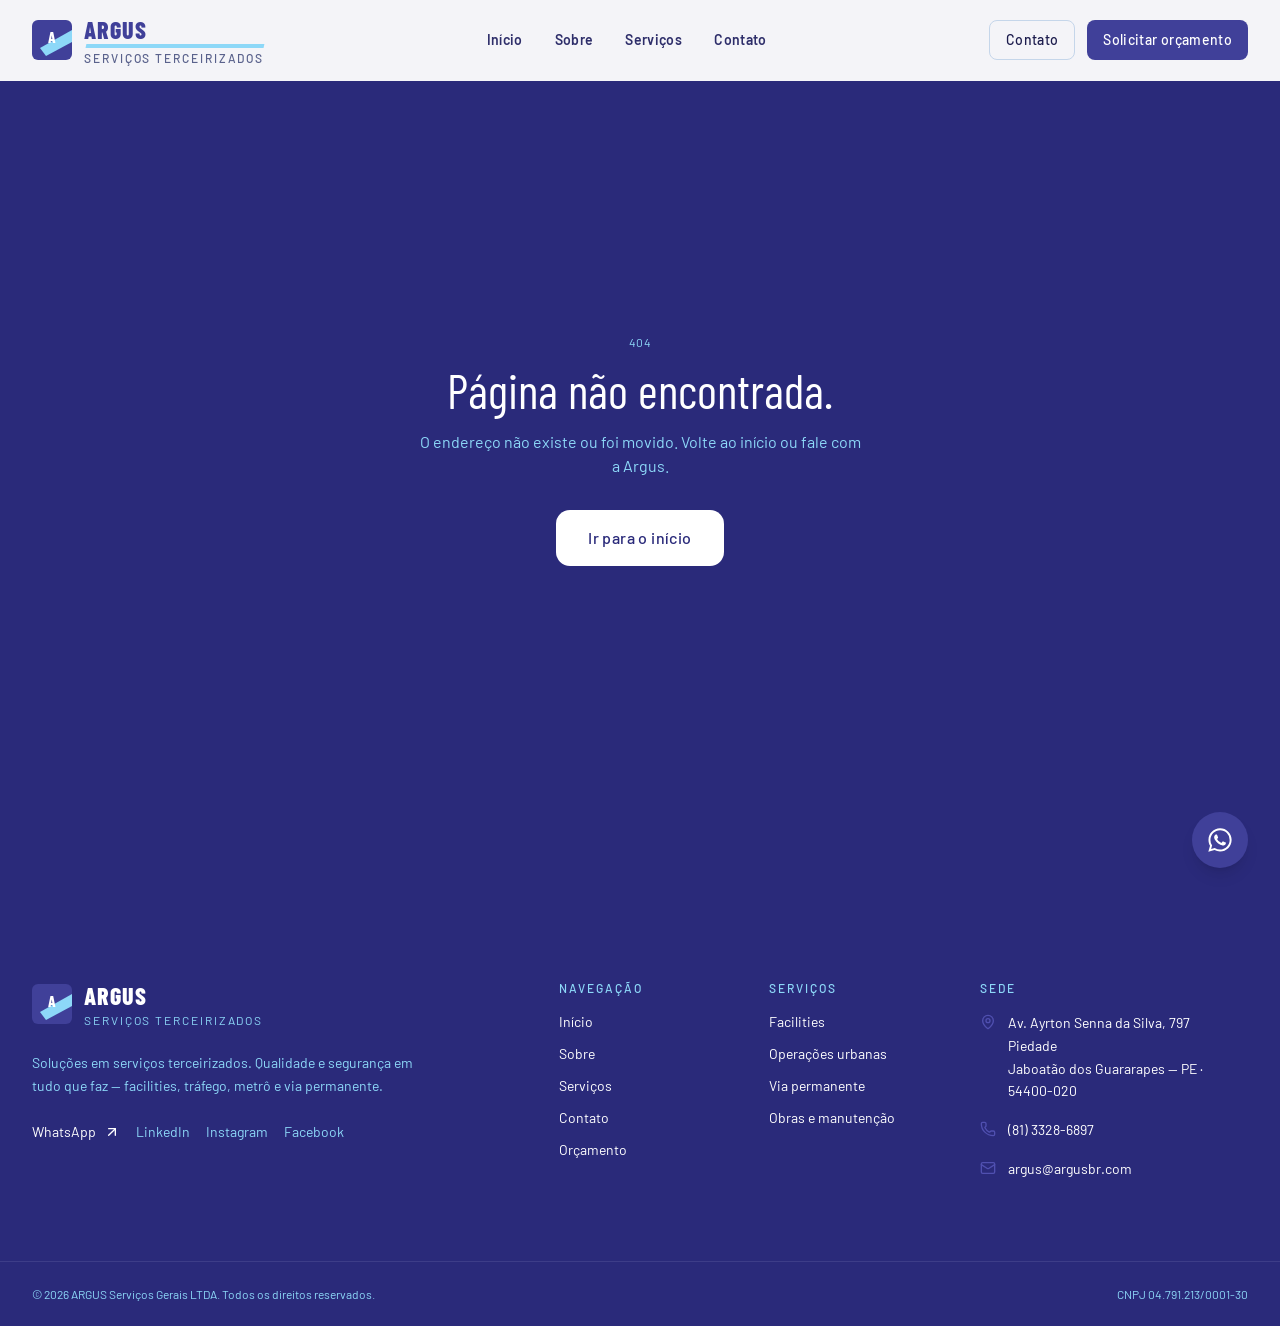
<file: orcamento/index.html>
<!DOCTYPE html><html lang="pt-BR" class="antialiased"><head><meta charSet="utf-8"/><meta name="viewport" content="width=device-width, initial-scale=1"/><link rel="stylesheet" href="https://fonts.googleapis.com/css2?family=Barlow+Condensed:wght@600;700;800&amp;family=Barlow:ital,wght@0,400;0,500;0,600;0,700;1,400&amp;display=swap" data-precedence="default"/><link rel="stylesheet" href="/assets/styles-DglBmlJ2.css" data-precedence="default"/><title>ARGUS — Serviços e Soluções</title><meta name="description" content="Desde 2000 em Recife, a ARGUS entrega facilities, operações urbanas e via permanente com seriedade, transparência e mais de mil colaboradores."/><meta name="theme-color" content="#404099"/><link rel="modulepreload" href="/assets/index-BxxTpeLO.js"/><link rel="modulepreload" href="/assets/content-BbGUM94t.js"/><link rel="modulepreload" href="/assets/orcamento-CgZ0HEBX.js"/><link rel="modulepreload" href="/assets/page-hero-DgbJqPzZ.js"/><link rel="modulepreload" href="/assets/quote-form-DSsbMAG_.js"/><link rel="icon" type="image/svg+xml" href="/favicon.svg"/><link rel="preconnect" href="https://fonts.googleapis.com"/><link rel="preconnect" href="https://fonts.gstatic.com" crossorigin="anonymous"/></head><body class="min-h-dvh bg-paper text-ink"><header class="fixed inset-x-0 top-0 z-50 border-b bg-cream/95 backdrop-blur-md transition-[box-shadow,border-color] duration-300 border-transparent"><a href="#conteudo" class="sr-only focus:not-sr-only focus:absolute focus:left-4 focus:top-4 focus:z-50 focus:rounded-md focus:bg-accent focus:px-3 focus:py-2 focus:text-cream">Pular para o conteúdo</a><div class="mx-auto flex h-20 max-w-7xl items-center justify-between gap-4 px-5 sm:px-8"><a aria-label="ARGUS — página inicial" href="/" class="group flex items-center gap-3"><svg viewBox="0 0 40 40" class="size-10" aria-hidden="true"><rect width="40" height="40" rx="6" class="fill-accent"></rect><polygon points="8,28 40,10 40,22 14,36" class="fill-cyan"></polygon><text x="20" y="23" text-anchor="middle" fill="white" font-family="Barlow Condensed, sans-serif" font-size="15" font-weight="800">A</text></svg><span class="flex flex-col leading-none"><span class="relative inline-block leading-none"><span aria-hidden="true" class="absolute -bottom-0.5 left-[0.15em] right-0 h-[0.22em] origin-left -skew-x-12 bg-cyan"></span><span class="relative font-display text-2xl font-extrabold tracking-brand text-accent">ARGUS</span></span><span class="mt-1 text-xs font-medium uppercase tracking-label text-muted">Serviços terceirizados</span></span></a><nav class="hidden items-center gap-8 lg:flex" aria-label="Principal"><a href="/" class="text-sm font-semibold tracking-wide transition-colors duration-150 text-ink-soft hover:text-accent">Início</a><a href="/sobre" class="text-sm font-semibold tracking-wide transition-colors duration-150 text-ink-soft hover:text-accent">Sobre</a><a href="/servicos" class="text-sm font-semibold tracking-wide transition-colors duration-150 text-ink-soft hover:text-accent">Serviços</a><a href="/contato" class="text-sm font-semibold tracking-wide transition-colors duration-150 text-ink-soft hover:text-accent">Contato</a></nav><div class="hidden items-center gap-3 lg:flex"><a href="/contato" class="inline-flex items-center justify-center gap-2 font-medium tracking-wide transition-[opacity,transform,background-color,color,border-color] duration-150 ease-out focus-visible:outline-none focus-visible:ring-2 focus-visible:ring-ring focus-visible:ring-offset-2 disabled:pointer-events-none disabled:opacity-50 active:not-disabled:scale-[0.96] border border-line bg-transparent text-ink hover:border-ink hover:bg-ink hover:text-cream h-10 px-4 text-sm rounded-md">Contato</a><a class="inline-flex items-center justify-center gap-2 font-medium tracking-wide transition-[opacity,transform,background-color,color,border-color] duration-150 ease-out focus-visible:outline-none focus-visible:ring-2 focus-visible:ring-ring focus-visible:ring-offset-2 disabled:pointer-events-none disabled:opacity-50 active:not-disabled:scale-[0.96] bg-accent text-accent-fg hover:bg-accent-2 h-10 px-4 text-sm rounded-md active" href="/orcamento" data-status="active" aria-current="page">Solicitar orçamento</a></div><button type="button" class="inline-flex size-11 items-center justify-center rounded-md text-ink lg:hidden" aria-label="Abrir menu" aria-expanded="false"><svg xmlns="http://www.w3.org/2000/svg" width="24" height="24" viewBox="0 0 24 24" fill="none" stroke="currentColor" stroke-width="2" stroke-linecap="round" stroke-linejoin="round" class="lucide lucide-menu size-6" aria-hidden="true"><path d="M4 12h16"></path><path d="M4 18h16"></path><path d="M4 6h16"></path></svg></button></div></header><!--$--><main id="conteudo"><section class="relative isolate flex items-end overflow-hidden bg-navy text-cream min-h-hero-compact"><div class="pointer-events-none absolute -right-16 top-0 size-[28rem] bg-cyan/40 geo-slash"></div><div class="pointer-events-none absolute left-0 top-0 h-full w-14 bg-cyan geo-slash opacity-80 sm:w-20"></div><div class="pointer-events-none absolute right-0 top-0 h-2/3 w-16 bg-accent geo-slash opacity-70 sm:w-24"></div><div class="relative mx-auto w-full max-w-7xl px-5 pb-14 pt-32 sm:px-8 sm:pb-20"><p class="rise text-xs font-medium uppercase tracking-brand text-sand">Orçamento</p><h1 class="rise rise-2 mt-4 max-w-4xl font-display text-4xl font-extrabold uppercase leading-tight tracking-display sm:text-6xl">Simule o seu pacote. A Argus monta a operação.</h1><p class="rise rise-3 mt-6 max-w-xl text-base leading-relaxed text-sand sm:text-lg">Conte o que precisa. Retornamos com uma proposta clara — postos, turnos e supervisão.</p></div></section><section class="bg-paper"><div class="mx-auto grid max-w-7xl gap-12 px-5 py-16 pb-28 sm:px-8 lg:grid-cols-12 lg:py-24"><div class="order-2 lg:order-1 lg:col-span-7"><form class="grid gap-5"><div class="grid gap-5 sm:grid-cols-2"><div><label class="mb-2 block text-xs font-medium uppercase tracking-label text-muted" for="nome">Nome</label><input class="h-12 w-full rounded-md border border-line bg-cream px-4 text-base text-ink placeholder:text-muted transition-colors duration-150 focus-visible:outline-none focus-visible:ring-2 focus-visible:ring-ring" id="nome" required="" autoComplete="name" name="nome"/></div><div><label class="mb-2 block text-xs font-medium uppercase tracking-label text-muted" for="empresa">Empresa</label><input class="h-12 w-full rounded-md border border-line bg-cream px-4 text-base text-ink placeholder:text-muted transition-colors duration-150 focus-visible:outline-none focus-visible:ring-2 focus-visible:ring-ring" id="empresa" autoComplete="organization" name="empresa"/></div></div><div class="grid gap-5 sm:grid-cols-2"><div><label class="mb-2 block text-xs font-medium uppercase tracking-label text-muted" for="email">E-mail</label><input class="h-12 w-full rounded-md border border-line bg-cream px-4 text-base text-ink placeholder:text-muted transition-colors duration-150 focus-visible:outline-none focus-visible:ring-2 focus-visible:ring-ring" id="email" type="email" required="" autoComplete="email" name="email"/></div><div><label class="mb-2 block text-xs font-medium uppercase tracking-label text-muted" for="telefone">Telefone</label><input class="h-12 w-full rounded-md border border-line bg-cream px-4 text-base text-ink placeholder:text-muted transition-colors duration-150 focus-visible:outline-none focus-visible:ring-2 focus-visible:ring-ring" id="telefone" type="tel" required="" autoComplete="tel" placeholder="(81) 00000-0000" name="telefone"/></div></div><div><label class="mb-2 block text-xs font-medium uppercase tracking-label text-muted" for="cidade">Cidade</label><input class="h-12 w-full rounded-md border border-line bg-cream px-4 text-base text-ink placeholder:text-muted transition-colors duration-150 focus-visible:outline-none focus-visible:ring-2 focus-visible:ring-ring" id="cidade" name="cidade" value="Recife"/></div><fieldset><legend class="mb-3 block text-xs font-medium uppercase tracking-label text-muted">Serviços de interesse</legend><div class="flex flex-wrap gap-2"><button type="button" class="h-10 rounded-full border px-4 text-sm transition-colors duration-150 border-line bg-cream text-ink hover:border-ink">Facilities</button><button type="button" class="h-10 rounded-full border px-4 text-sm transition-colors duration-150 border-line bg-cream text-ink hover:border-ink">Operações urbanas</button><button type="button" class="h-10 rounded-full border px-4 text-sm transition-colors duration-150 border-line bg-cream text-ink hover:border-ink">Via permanente</button><button type="button" class="h-10 rounded-full border px-4 text-sm transition-colors duration-150 border-line bg-cream text-ink hover:border-ink">Obras e manutenção</button><button type="button" class="h-10 rounded-full border px-4 text-sm transition-colors duration-150 border-line bg-cream text-ink hover:border-ink">Pacote integrado</button><button type="button" class="h-10 rounded-full border px-4 text-sm transition-colors duration-150 border-line bg-cream text-ink hover:border-ink">Outro</button></div></fieldset><div><label class="mb-2 block text-xs font-medium uppercase tracking-label text-muted" for="mensagem">Como podemos ajudar?</label><textarea class="min-h-32 w-full rounded-lg border border-line bg-cream px-4 py-3 text-base text-ink placeholder:text-muted transition-colors duration-150 focus-visible:outline-none focus-visible:ring-2 focus-visible:ring-ring" id="mensagem" name="mensagem" rows="5" placeholder="Conte o volume de postos, o turno e o prazo desejado."></textarea></div><div class="hidden" aria-hidden="true"><label for="website">Não preencha este campo</label><input id="website" tabindex="-1" autoComplete="off" name="website"/></div><button class="inline-flex items-center justify-center gap-2 font-medium tracking-wide transition-[opacity,transform,background-color,color,border-color] duration-150 ease-out focus-visible:outline-none focus-visible:ring-2 focus-visible:ring-ring focus-visible:ring-offset-2 disabled:pointer-events-none disabled:opacity-50 active:not-disabled:scale-[0.96] bg-accent text-accent-fg hover:bg-accent-2 h-14 px-8 text-base rounded-lg w-full sm:w-auto" type="submit">Enviar pedido pelo WhatsApp</button><p class="text-xs text-muted">Ao enviar, você concorda em ser contactado pela Argus pelo telefone ou e-mail informados. Não compartilhamos seus dados.</p></form></div><aside class="order-1 lg:order-2 lg:col-span-4 lg:col-start-9"><div class="rounded-xl border border-line bg-cream p-8"><p class="text-xs font-medium uppercase tracking-brand text-muted">Preferir o telefone?</p><p class="mt-4 font-display text-3xl">Fale com o comercial.</p><ul class="mt-6 space-y-3 text-sm leading-relaxed"><li><a href="tel:+558133286897" class="font-medium text-accent hover:underline">(81) 3328-6897</a></li><li><a href="mailto:comercial@argusbr.com" class="hover:underline">comercial@argusbr.com</a></li><li><a href="https://wa.me/5581989825710" target="_blank" rel="noreferrer" class="hover:underline">WhatsApp</a></li><li class="pt-2 text-muted">Segunda a sexta, 8h às 18h</li></ul></div></aside></div></section></main><!--/$--><footer class="bg-navy text-cream"><div class="mx-auto grid max-w-7xl gap-12 px-5 py-16 sm:px-8 lg:grid-cols-12 lg:py-20"><div class="lg:col-span-5"><div class="flex items-center gap-3"><svg viewBox="0 0 40 40" class="size-10" aria-hidden="true"><rect width="40" height="40" rx="6" class="fill-accent"></rect><polygon points="8,28 40,10 40,22 14,36" class="fill-cyan"></polygon><text x="20" y="23" text-anchor="middle" fill="white" font-family="Barlow Condensed, sans-serif" font-size="15" font-weight="800">A</text></svg><div><p class="font-display text-2xl font-extrabold tracking-brand">ARGUS</p><p class="text-xs uppercase tracking-label text-sand">Serviços terceirizados</p></div></div><p class="mt-6 max-w-sm text-sm leading-relaxed text-sand">Soluções em serviços terceirizados. Qualidade e segurança em tudo que faz — facilities, tráfego, metrô e via permanente.</p><div class="mt-6 flex flex-wrap gap-4 text-sm"><a href="https://wa.me/5581989825710" class="inline-flex items-center gap-2 text-cream underline-offset-4 hover:underline" target="_blank" rel="noreferrer">WhatsApp<svg xmlns="http://www.w3.org/2000/svg" width="24" height="24" viewBox="0 0 24 24" fill="none" stroke="currentColor" stroke-width="2" stroke-linecap="round" stroke-linejoin="round" class="lucide lucide-arrow-up-right size-4" aria-hidden="true"><path d="M7 7h10v10"></path><path d="M7 17 17 7"></path></svg></a><a href="https://br.linkedin.com/company/argusbrasil" class="text-sand hover:text-cream" target="_blank" rel="noreferrer">LinkedIn</a><a href="https://www.instagram.com/argusbrasil/" class="text-sand hover:text-cream" target="_blank" rel="noreferrer">Instagram</a><a href="https://www.facebook.com/argusbrasil/" class="text-sand hover:text-cream" target="_blank" rel="noreferrer">Facebook</a></div></div><div class="lg:col-span-2"><p class="text-xs font-medium uppercase tracking-label text-sand">Navegação</p><ul class="mt-4 space-y-3 text-sm"><li><a href="/" class="hover:text-sand">Início</a></li><li><a href="/sobre" class="hover:text-sand">Sobre</a></li><li><a href="/servicos" class="hover:text-sand">Serviços</a></li><li><a href="/contato" class="hover:text-sand">Contato</a></li><li><a class="hover:text-sand active" href="/orcamento" data-status="active" aria-current="page">Orçamento</a></li></ul></div><div class="lg:col-span-2"><p class="text-xs font-medium uppercase tracking-label text-sand">Serviços</p><ul class="mt-4 space-y-3 text-sm"><li><a href="/servicos/facilities" class="hover:text-sand">Facilities</a></li><li><a href="/servicos/operacoes" class="hover:text-sand">Operações urbanas</a></li><li><a href="/servicos/ferrovia" class="hover:text-sand">Via permanente</a></li><li><a href="/servicos/manutencao" class="hover:text-sand">Obras e manutenção</a></li></ul></div><div class="lg:col-span-3"><p class="text-xs font-medium uppercase tracking-label text-sand">Sede</p><ul class="mt-4 space-y-4 text-sm leading-relaxed"><li class="flex gap-3"><svg xmlns="http://www.w3.org/2000/svg" width="24" height="24" viewBox="0 0 24 24" fill="none" stroke="currentColor" stroke-width="2" stroke-linecap="round" stroke-linejoin="round" class="lucide lucide-map-pin mt-0.5 size-4 shrink-0 text-accent-2" aria-hidden="true"><path d="M20 10c0 4.993-5.539 10.193-7.399 11.799a1 1 0 0 1-1.202 0C9.539 20.193 4 14.993 4 10a8 8 0 0 1 16 0"></path><circle cx="12" cy="10" r="3"></circle></svg><a href="https://maps.app.goo.gl/H6teHSoBqMv4vExJ7" target="_blank" rel="noreferrer" class="hover:text-sand">Av. Ayrton Senna da Silva, 797<br/>Piedade<br/>Jaboatão dos Guararapes — PE<!-- --> · <!-- -->54400-020</a></li><li class="flex gap-3"><svg xmlns="http://www.w3.org/2000/svg" width="24" height="24" viewBox="0 0 24 24" fill="none" stroke="currentColor" stroke-width="2" stroke-linecap="round" stroke-linejoin="round" class="lucide lucide-phone mt-0.5 size-4 shrink-0 text-accent-2" aria-hidden="true"><path d="M13.832 16.568a1 1 0 0 0 1.213-.303l.355-.465A2 2 0 0 1 17 15h3a2 2 0 0 1 2 2v3a2 2 0 0 1-2 2A18 18 0 0 1 2 4a2 2 0 0 1 2-2h3a2 2 0 0 1 2 2v3a2 2 0 0 1-.8 1.6l-.468.351a1 1 0 0 0-.292 1.233 14 14 0 0 0 6.392 6.384"></path></svg><a href="tel:+558133286897" class="hover:text-sand">(81) 3328-6897</a></li><li class="flex gap-3"><svg xmlns="http://www.w3.org/2000/svg" width="24" height="24" viewBox="0 0 24 24" fill="none" stroke="currentColor" stroke-width="2" stroke-linecap="round" stroke-linejoin="round" class="lucide lucide-mail mt-0.5 size-4 shrink-0 text-accent-2" aria-hidden="true"><path d="m22 7-8.991 5.727a2 2 0 0 1-2.009 0L2 7"></path><rect x="2" y="4" width="20" height="16" rx="2"></rect></svg><a href="mailto:argus@argusbr.com" class="hover:text-sand">argus@argusbr.com</a></li></ul></div></div><div class="border-t border-line-dark"><div class="mx-auto flex max-w-7xl flex-col gap-3 px-5 py-6 text-xs text-sand sm:flex-row sm:items-center sm:justify-between sm:px-8"><p>© <!-- -->2026<!-- --> <!-- -->ARGUS Serviços Gerais LTDA<!-- -->. Todos os direitos reservados.</p><p>CNPJ <!-- -->04.791.213/0001-30</p></div></div></footer><a href="https://wa.me/5581989825710" target="_blank" rel="noreferrer" aria-label="Falar no WhatsApp" class="fixed bottom-5 right-5 z-40 flex size-14 items-center justify-center rounded-full bg-accent text-accent-fg shadow-lg transition-transform duration-150 hover:bg-accent-2 active:scale-[0.96] sm:bottom-8 sm:right-8"><svg viewBox="0 0 24 24" class="size-7 fill-current" aria-hidden="true"><path d="M19.05 4.91A9.82 9.82 0 0 0 12.04 2C6.58 2 2.13 6.45 2.13 11.91c0 1.75.46 3.45 1.32 4.95L2 22l5.27-1.38a9.9 9.9 0 0 0 4.77 1.21h.01c5.46 0 9.91-4.45 9.91-9.91 0-2.65-1.03-5.14-2.91-7.01Zm-7.01 15.24h-.01a8.23 8.23 0 0 1-4.19-1.15l-.3-.18-3.13.82.84-3.05-.2-.31a8.2 8.2 0 0 1-1.26-4.37c0-4.54 3.7-8.24 8.25-8.24 2.2 0 4.27.86 5.82 2.42a8.18 8.18 0 0 1 2.42 5.83c0 4.55-3.7 8.23-8.24 8.23Zm4.52-6.16c-.25-.12-1.47-.72-1.7-.81-.23-.08-.39-.12-.56.12-.17.25-.64.81-.79.97-.15.17-.29.19-.54.06-.25-.12-1.05-.39-2-1.23-.74-.66-1.23-1.47-1.38-1.72-.14-.25-.02-.38.11-.51.11-.11.25-.29.37-.43.12-.15.17-.25.25-.41.08-.17.04-.31-.02-.43-.06-.12-.56-1.34-.76-1.84-.2-.48-.4-.42-.56-.42h-.48c-.17 0-.43.06-.66.31-.23.25-.87.85-.87 2.07 0 1.22.89 2.4 1.01 2.56.12.17 1.75 2.67 4.24 3.74.59.26 1.05.41 1.41.52.59.19 1.13.16 1.56.1.48-.07 1.47-.6 1.68-1.18.21-.58.21-1.07.14-1.18-.06-.1-.23-.17-.48-.29Z"></path></svg></a><script class="$tsr" id="$tsr-stream-barrier">(self.$R=self.$R||{})["tsr"]=[];self.$_TSR={h(){this.hydrated=!0,this.c()},e(){this.streamEnded=!0,this.c()},c(){this.hydrated&&this.streamEnded&&(delete self.$_TSR,delete self.$R.tsr)},p(e){this.initialized?e():this.buffer.push(e)},buffer:[]};$_TSR.router=($R=>$R[0]={manifest:$R[1]={routes:$R[2]={__root__:$R[3]={preloads:$R[4]=["/assets/index-BxxTpeLO.js","/assets/content-BbGUM94t.js"],scripts:$R[5]=[$R[6]={attrs:$R[7]={type:"module",async:!0,src:"/assets/index-BxxTpeLO.js"}}]},"/orcamento":$R[8]={preloads:$R[9]=["/assets/orcamento-CgZ0HEBX.js","/assets/page-hero-DgbJqPzZ.js","/assets/quote-form-DSsbMAG_.js"]}}},matches:$R[10]=[$R[11]={i:"__root__ ",u:1787429380520,s:"success",ssr:!0},$R[12]={i:" orcamento orcamento",u:1787429380520,s:"success",ssr:!0}]})($R["tsr"]);$_TSR.e();document.currentScript.remove()</script><script type="module" async="" src="/assets/index-BxxTpeLO.js"></script></body></html>
</file>
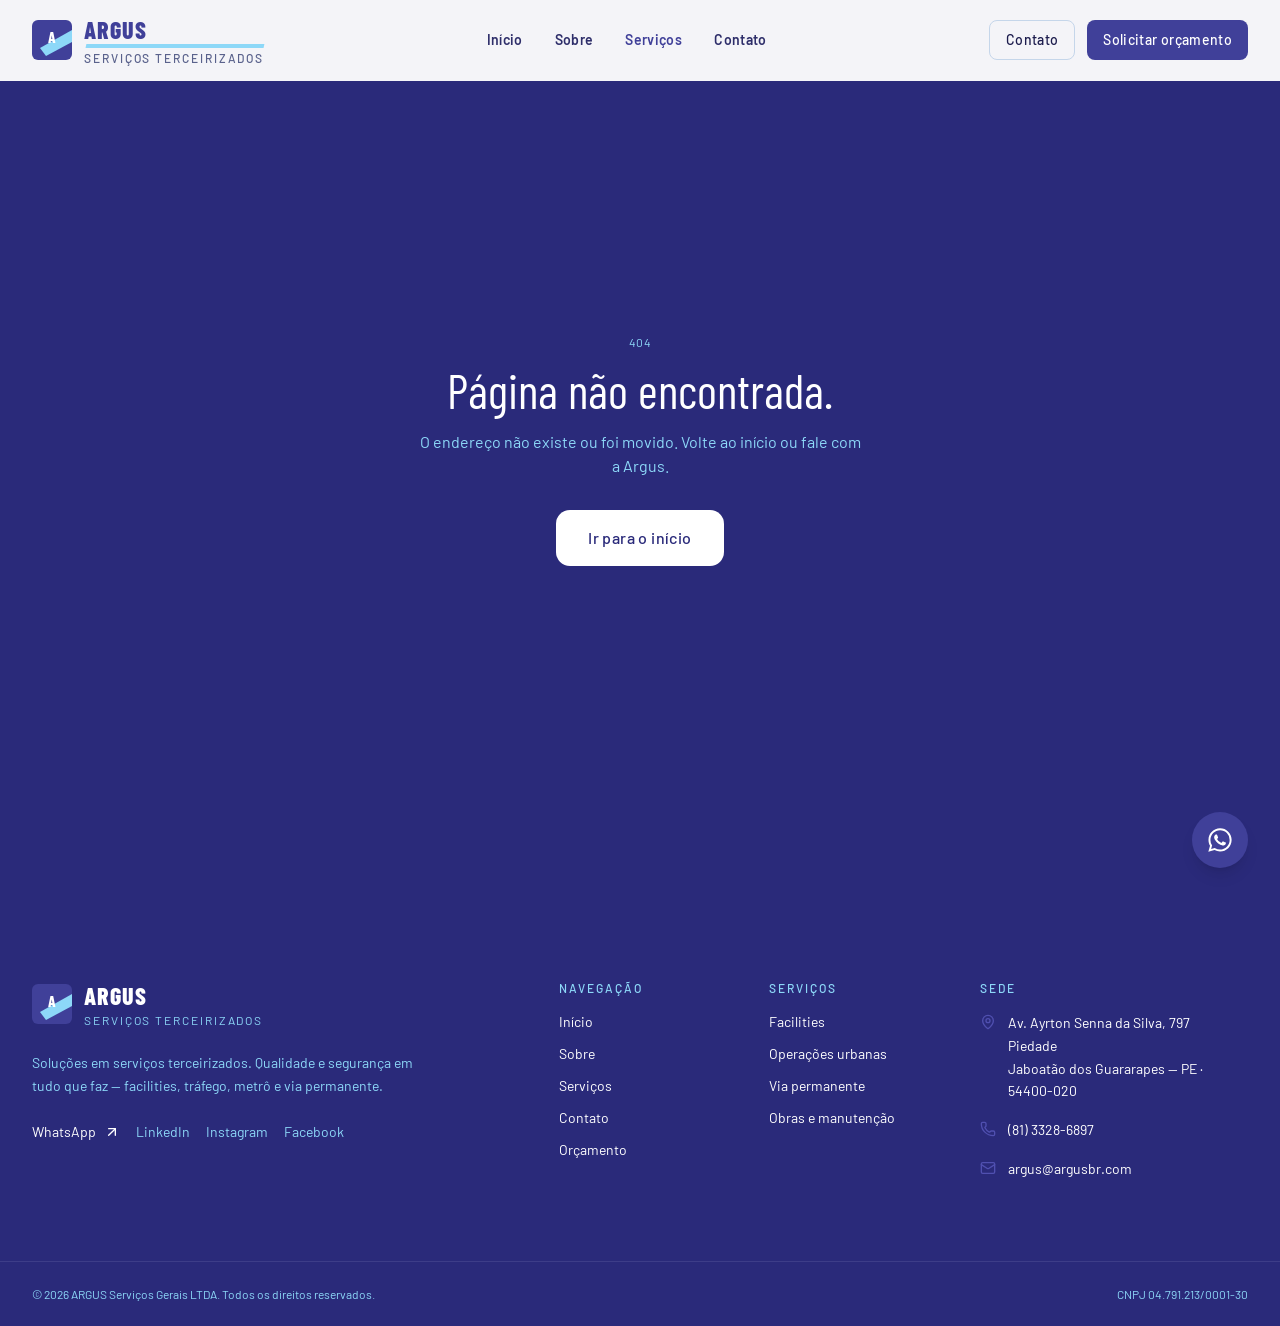
<file: servicos/index.html>
<!DOCTYPE html><html lang="pt-BR" class="antialiased"><head><meta charSet="utf-8"/><meta name="viewport" content="width=device-width, initial-scale=1"/><link rel="stylesheet" href="https://fonts.googleapis.com/css2?family=Barlow+Condensed:wght@600;700;800&amp;family=Barlow:ital,wght@0,400;0,500;0,600;0,700;1,400&amp;display=swap" data-precedence="default"/><link rel="stylesheet" href="/assets/styles-DglBmlJ2.css" data-precedence="default"/><title>ARGUS — Serviços e Soluções</title><meta name="description" content="Desde 2000 em Recife, a ARGUS entrega facilities, operações urbanas e via permanente com seriedade, transparência e mais de mil colaboradores."/><meta name="theme-color" content="#404099"/><link rel="modulepreload" href="/assets/index-BxxTpeLO.js"/><link rel="modulepreload" href="/assets/content-BbGUM94t.js"/><link rel="modulepreload" href="/assets/servicos-B4Ww_hyC.js"/><link rel="modulepreload" href="/assets/arrow-right-CVTIrhC7.js"/><link rel="modulepreload" href="/assets/page-hero-DgbJqPzZ.js"/><link rel="modulepreload" href="/assets/cta-band-sE4EYA77.js"/><link rel="modulepreload" href="/assets/brand-field-sQTl3Dej.js"/><link rel="icon" type="image/svg+xml" href="/favicon.svg"/><link rel="preconnect" href="https://fonts.googleapis.com"/><link rel="preconnect" href="https://fonts.gstatic.com" crossorigin="anonymous"/></head><body class="min-h-dvh bg-paper text-ink"><header class="fixed inset-x-0 top-0 z-50 border-b bg-cream/95 backdrop-blur-md transition-[box-shadow,border-color] duration-300 border-transparent"><a href="#conteudo" class="sr-only focus:not-sr-only focus:absolute focus:left-4 focus:top-4 focus:z-50 focus:rounded-md focus:bg-accent focus:px-3 focus:py-2 focus:text-cream">Pular para o conteúdo</a><div class="mx-auto flex h-20 max-w-7xl items-center justify-between gap-4 px-5 sm:px-8"><a aria-label="ARGUS — página inicial" href="/" class="group flex items-center gap-3"><svg viewBox="0 0 40 40" class="size-10" aria-hidden="true"><rect width="40" height="40" rx="6" class="fill-accent"></rect><polygon points="8,28 40,10 40,22 14,36" class="fill-cyan"></polygon><text x="20" y="23" text-anchor="middle" fill="white" font-family="Barlow Condensed, sans-serif" font-size="15" font-weight="800">A</text></svg><span class="flex flex-col leading-none"><span class="relative inline-block leading-none"><span aria-hidden="true" class="absolute -bottom-0.5 left-[0.15em] right-0 h-[0.22em] origin-left -skew-x-12 bg-cyan"></span><span class="relative font-display text-2xl font-extrabold tracking-brand text-accent">ARGUS</span></span><span class="mt-1 text-xs font-medium uppercase tracking-label text-muted">Serviços terceirizados</span></span></a><nav class="hidden items-center gap-8 lg:flex" aria-label="Principal"><a href="/" class="text-sm font-semibold tracking-wide transition-colors duration-150 text-ink-soft hover:text-accent">Início</a><a href="/sobre" class="text-sm font-semibold tracking-wide transition-colors duration-150 text-ink-soft hover:text-accent">Sobre</a><a class="text-sm font-semibold tracking-wide transition-colors duration-150 text-accent active" href="/servicos" data-status="active" aria-current="page">Serviços</a><a href="/contato" class="text-sm font-semibold tracking-wide transition-colors duration-150 text-ink-soft hover:text-accent">Contato</a></nav><div class="hidden items-center gap-3 lg:flex"><a href="/contato" class="inline-flex items-center justify-center gap-2 font-medium tracking-wide transition-[opacity,transform,background-color,color,border-color] duration-150 ease-out focus-visible:outline-none focus-visible:ring-2 focus-visible:ring-ring focus-visible:ring-offset-2 disabled:pointer-events-none disabled:opacity-50 active:not-disabled:scale-[0.96] border border-line bg-transparent text-ink hover:border-ink hover:bg-ink hover:text-cream h-10 px-4 text-sm rounded-md">Contato</a><a href="/orcamento" class="inline-flex items-center justify-center gap-2 font-medium tracking-wide transition-[opacity,transform,background-color,color,border-color] duration-150 ease-out focus-visible:outline-none focus-visible:ring-2 focus-visible:ring-ring focus-visible:ring-offset-2 disabled:pointer-events-none disabled:opacity-50 active:not-disabled:scale-[0.96] bg-accent text-accent-fg hover:bg-accent-2 h-10 px-4 text-sm rounded-md">Solicitar orçamento</a></div><button type="button" class="inline-flex size-11 items-center justify-center rounded-md text-ink lg:hidden" aria-label="Abrir menu" aria-expanded="false"><svg xmlns="http://www.w3.org/2000/svg" width="24" height="24" viewBox="0 0 24 24" fill="none" stroke="currentColor" stroke-width="2" stroke-linecap="round" stroke-linejoin="round" class="lucide lucide-menu size-6" aria-hidden="true"><path d="M4 12h16"></path><path d="M4 18h16"></path><path d="M4 6h16"></path></svg></button></div></header><!--$--><main id="conteudo"><section class="relative isolate flex items-end overflow-hidden bg-navy text-cream min-h-hero"><div class="pointer-events-none absolute -right-16 top-0 size-[28rem] bg-cyan/40 geo-slash"></div><div class="pointer-events-none absolute left-0 top-0 h-full w-14 bg-cyan geo-slash opacity-80 sm:w-20"></div><div class="pointer-events-none absolute right-0 top-0 h-2/3 w-16 bg-accent geo-slash opacity-70 sm:w-24"></div><div class="relative mx-auto w-full max-w-7xl px-5 pb-14 pt-32 sm:px-8 sm:pb-20"><p class="rise text-xs font-medium uppercase tracking-brand text-sand">Serviços</p><h1 class="rise rise-2 mt-4 max-w-4xl font-display text-4xl font-extrabold uppercase leading-tight tracking-display sm:text-6xl">O que a Argus pode oferecer para sua empresa?</h1><p class="rise rise-3 mt-6 max-w-xl text-base leading-relaxed text-sand sm:text-lg">Recepção, limpeza, condomínios, jardinagem, logística, tráfego, bilheteria, metrô, via permanente e obras — um único padrão Argus.</p></div></section><section class="bg-paper"><div class="mx-auto max-w-7xl px-5 py-16 sm:px-8"><div class="grid gap-6 lg:grid-cols-2"><a href="/servicos/facilities" class="group overflow-hidden rounded-xl border border-line bg-cream"><div class="relative overflow-hidden bg-navy text-cream flex h-40 items-end"><div class="pointer-events-none absolute -left-8 top-0 h-full w-20 geo-slash bg-cyan opacity-80"></div><div class="pointer-events-none absolute right-0 top-0 h-2/3 w-24 geo-slash bg-navy/40"></div><span class="relative p-6 font-display text-5xl font-extrabold opacity-80">0<!-- -->1</span></div><div class="p-7"><h2 class="font-display text-3xl font-extrabold uppercase text-navy">Facilities</h2><p class="mt-3 text-muted">Recepção, limpeza e conservação predial, gerenciamento de condomínios, jardinagem, copeiragem e atendimento ao público — um único padrão Argus.</p><span class="mt-6 inline-flex items-center gap-2 text-sm font-semibold text-accent">Ver serviço<svg xmlns="http://www.w3.org/2000/svg" width="24" height="24" viewBox="0 0 24 24" fill="none" stroke="currentColor" stroke-width="2" stroke-linecap="round" stroke-linejoin="round" class="lucide lucide-arrow-right size-4 transition-transform duration-150 group-hover:translate-x-1" aria-hidden="true"><path d="M5 12h14"></path><path d="m12 5 7 7-7 7"></path></svg></span></div></a><a href="/servicos/operacoes" class="group overflow-hidden rounded-xl border border-line bg-cream"><div class="relative overflow-hidden bg-sun text-navy flex h-40 items-end"><div class="pointer-events-none absolute -left-8 top-0 h-full w-20 geo-slash bg-navy/70"></div><div class="pointer-events-none absolute right-0 top-0 h-2/3 w-24 geo-slash bg-accent/50"></div><span class="relative p-6 font-display text-5xl font-extrabold opacity-80">0<!-- -->2</span></div><div class="p-7"><h2 class="font-display text-3xl font-extrabold uppercase text-navy">Operações urbanas</h2><p class="mt-3 text-muted">Mais de 180 controladores de tráfego (amarelinhos) no Recife, além de bilheteria, logística e condução de veículos.</p><span class="mt-6 inline-flex items-center gap-2 text-sm font-semibold text-accent">Ver serviço<svg xmlns="http://www.w3.org/2000/svg" width="24" height="24" viewBox="0 0 24 24" fill="none" stroke="currentColor" stroke-width="2" stroke-linecap="round" stroke-linejoin="round" class="lucide lucide-arrow-right size-4 transition-transform duration-150 group-hover:translate-x-1" aria-hidden="true"><path d="M5 12h14"></path><path d="m12 5 7 7-7 7"></path></svg></span></div></a><a href="/servicos/ferrovia" class="group overflow-hidden rounded-xl border border-line bg-cream"><div class="relative overflow-hidden bg-accent text-cream flex h-40 items-end"><div class="pointer-events-none absolute -left-8 top-0 h-full w-20 geo-slash bg-cyan opacity-80"></div><div class="pointer-events-none absolute right-0 top-0 h-2/3 w-24 geo-slash bg-navy/40"></div><span class="relative p-6 font-display text-5xl font-extrabold opacity-80">0<!-- -->3</span></div><div class="p-7"><h2 class="font-display text-3xl font-extrabold uppercase text-navy">Via permanente</h2><p class="mt-3 text-muted">Limpeza de estações e trens, controle de passagem de nível e manutenção de superestrutura e infraestrutura de via permanente.</p><span class="mt-6 inline-flex items-center gap-2 text-sm font-semibold text-accent">Ver serviço<svg xmlns="http://www.w3.org/2000/svg" width="24" height="24" viewBox="0 0 24 24" fill="none" stroke="currentColor" stroke-width="2" stroke-linecap="round" stroke-linejoin="round" class="lucide lucide-arrow-right size-4 transition-transform duration-150 group-hover:translate-x-1" aria-hidden="true"><path d="M5 12h14"></path><path d="m12 5 7 7-7 7"></path></svg></span></div></a><a href="/servicos/manutencao" class="group overflow-hidden rounded-xl border border-line bg-cream"><div class="relative overflow-hidden bg-cyan text-navy flex h-40 items-end"><div class="pointer-events-none absolute -left-8 top-0 h-full w-20 geo-slash bg-navy/70"></div><div class="pointer-events-none absolute right-0 top-0 h-2/3 w-24 geo-slash bg-accent/50"></div><span class="relative p-6 font-display text-5xl font-extrabold opacity-80">0<!-- -->4</span></div><div class="p-7"><h2 class="font-display text-3xl font-extrabold uppercase text-navy">Obras e manutenção</h2><p class="mt-3 text-muted">Reforma de construção — incluindo obras de arte — e manutenção leve para o imóvel não parar.</p><span class="mt-6 inline-flex items-center gap-2 text-sm font-semibold text-accent">Ver serviço<svg xmlns="http://www.w3.org/2000/svg" width="24" height="24" viewBox="0 0 24 24" fill="none" stroke="currentColor" stroke-width="2" stroke-linecap="round" stroke-linejoin="round" class="lucide lucide-arrow-right size-4 transition-transform duration-150 group-hover:translate-x-1" aria-hidden="true"><path d="M5 12h14"></path><path d="m12 5 7 7-7 7"></path></svg></span></div></a></div></div></section><section class="bg-navy text-cream"><div class="mx-auto max-w-7xl px-5 py-16 sm:px-8 lg:py-20"><h2 class="max-w-2xl font-display text-4xl font-extrabold uppercase">Pacote integrado de serviços terceirizados.</h2><ul class="mt-10 grid gap-3 text-sm sm:grid-cols-2 lg:grid-cols-3"><li class="rounded-md border border-line-dark px-5 py-4 text-sand">Recepção</li><li class="rounded-md border border-line-dark px-5 py-4 text-sand">Limpeza e conservação predial</li><li class="rounded-md border border-line-dark px-5 py-4 text-sand">Gerenciamento de condomínios</li><li class="rounded-md border border-line-dark px-5 py-4 text-sand">Jardinagem</li><li class="rounded-md border border-line-dark px-5 py-4 text-sand">Logística</li><li class="rounded-md border border-line-dark px-5 py-4 text-sand">Condução de veículos</li><li class="rounded-md border border-line-dark px-5 py-4 text-sand">Atendimento ao cliente e ao público</li><li class="rounded-md border border-line-dark px-5 py-4 text-sand">Copeiragem</li><li class="rounded-md border border-line-dark px-5 py-4 text-sand">Reforma de construção (obras de arte)</li><li class="rounded-md border border-line-dark px-5 py-4 text-sand">Manutenção de via permanente</li><li class="rounded-md border border-line-dark px-5 py-4 text-sand">Bilheteria</li><li class="rounded-md border border-line-dark px-5 py-4 text-sand">Controle de tráfego (amarelinhos)</li></ul></div></section><section class="relative isolate overflow-hidden bg-navy text-cream"><div class="pointer-events-none absolute -left-10 top-0 h-full w-24 bg-cyan geo-slash opacity-80"></div><div class="pointer-events-none absolute right-0 top-0 h-2/3 w-28 bg-accent geo-slash opacity-50"></div><div class="relative mx-auto flex max-w-7xl flex-col gap-8 px-5 py-20 sm:px-8 lg:flex-row lg:items-end lg:justify-between lg:py-28"><div class="max-w-2xl"><p class="text-xs font-semibold uppercase tracking-label text-sand">Próximo passo</p><h2 class="mt-4 font-display text-4xl font-extrabold uppercase leading-tight sm:text-5xl">Foque no seu core. A Argus cuida da operação.</h2><p class="mt-5 max-w-lg text-sand">Conte o que o seu espaço precisa. Montamos um pacote sob medida, com a qualidade e a segurança de quem já opera metrô, tráfego e facilities no Nordeste.</p></div><div class="flex flex-col gap-3 sm:flex-row"><a href="/orcamento" class="inline-flex items-center justify-center gap-2 font-medium tracking-wide transition-[opacity,transform,background-color,color,border-color] duration-150 ease-out focus-visible:outline-none focus-visible:ring-2 focus-visible:ring-ring focus-visible:ring-offset-2 disabled:pointer-events-none disabled:opacity-50 active:not-disabled:scale-[0.96] bg-cream text-navy hover:bg-paper h-14 px-8 text-base rounded-lg">Solicitar orçamento</a><a href="https://wa.me/5581989825710" target="_blank" rel="noreferrer" class="inline-flex items-center justify-center gap-2 font-medium tracking-wide transition-[opacity,transform,background-color,color,border-color] duration-150 ease-out focus-visible:outline-none focus-visible:ring-2 focus-visible:ring-ring focus-visible:ring-offset-2 disabled:pointer-events-none disabled:opacity-50 active:not-disabled:scale-[0.96] border border-cream/80 bg-navy/55 text-cream hover:border-cream hover:bg-cream hover:text-navy h-14 px-8 text-base rounded-lg">WhatsApp</a></div></div></section></main><!--/$--><footer class="bg-navy text-cream"><div class="mx-auto grid max-w-7xl gap-12 px-5 py-16 sm:px-8 lg:grid-cols-12 lg:py-20"><div class="lg:col-span-5"><div class="flex items-center gap-3"><svg viewBox="0 0 40 40" class="size-10" aria-hidden="true"><rect width="40" height="40" rx="6" class="fill-accent"></rect><polygon points="8,28 40,10 40,22 14,36" class="fill-cyan"></polygon><text x="20" y="23" text-anchor="middle" fill="white" font-family="Barlow Condensed, sans-serif" font-size="15" font-weight="800">A</text></svg><div><p class="font-display text-2xl font-extrabold tracking-brand">ARGUS</p><p class="text-xs uppercase tracking-label text-sand">Serviços terceirizados</p></div></div><p class="mt-6 max-w-sm text-sm leading-relaxed text-sand">Soluções em serviços terceirizados. Qualidade e segurança em tudo que faz — facilities, tráfego, metrô e via permanente.</p><div class="mt-6 flex flex-wrap gap-4 text-sm"><a href="https://wa.me/5581989825710" class="inline-flex items-center gap-2 text-cream underline-offset-4 hover:underline" target="_blank" rel="noreferrer">WhatsApp<svg xmlns="http://www.w3.org/2000/svg" width="24" height="24" viewBox="0 0 24 24" fill="none" stroke="currentColor" stroke-width="2" stroke-linecap="round" stroke-linejoin="round" class="lucide lucide-arrow-up-right size-4" aria-hidden="true"><path d="M7 7h10v10"></path><path d="M7 17 17 7"></path></svg></a><a href="https://br.linkedin.com/company/argusbrasil" class="text-sand hover:text-cream" target="_blank" rel="noreferrer">LinkedIn</a><a href="https://www.instagram.com/argusbrasil/" class="text-sand hover:text-cream" target="_blank" rel="noreferrer">Instagram</a><a href="https://www.facebook.com/argusbrasil/" class="text-sand hover:text-cream" target="_blank" rel="noreferrer">Facebook</a></div></div><div class="lg:col-span-2"><p class="text-xs font-medium uppercase tracking-label text-sand">Navegação</p><ul class="mt-4 space-y-3 text-sm"><li><a href="/" class="hover:text-sand">Início</a></li><li><a href="/sobre" class="hover:text-sand">Sobre</a></li><li><a class="hover:text-sand active" href="/servicos" data-status="active" aria-current="page">Serviços</a></li><li><a href="/contato" class="hover:text-sand">Contato</a></li><li><a href="/orcamento" class="hover:text-sand">Orçamento</a></li></ul></div><div class="lg:col-span-2"><p class="text-xs font-medium uppercase tracking-label text-sand">Serviços</p><ul class="mt-4 space-y-3 text-sm"><li><a href="/servicos/facilities" class="hover:text-sand">Facilities</a></li><li><a href="/servicos/operacoes" class="hover:text-sand">Operações urbanas</a></li><li><a href="/servicos/ferrovia" class="hover:text-sand">Via permanente</a></li><li><a href="/servicos/manutencao" class="hover:text-sand">Obras e manutenção</a></li></ul></div><div class="lg:col-span-3"><p class="text-xs font-medium uppercase tracking-label text-sand">Sede</p><ul class="mt-4 space-y-4 text-sm leading-relaxed"><li class="flex gap-3"><svg xmlns="http://www.w3.org/2000/svg" width="24" height="24" viewBox="0 0 24 24" fill="none" stroke="currentColor" stroke-width="2" stroke-linecap="round" stroke-linejoin="round" class="lucide lucide-map-pin mt-0.5 size-4 shrink-0 text-accent-2" aria-hidden="true"><path d="M20 10c0 4.993-5.539 10.193-7.399 11.799a1 1 0 0 1-1.202 0C9.539 20.193 4 14.993 4 10a8 8 0 0 1 16 0"></path><circle cx="12" cy="10" r="3"></circle></svg><a href="https://maps.app.goo.gl/H6teHSoBqMv4vExJ7" target="_blank" rel="noreferrer" class="hover:text-sand">Av. Ayrton Senna da Silva, 797<br/>Piedade<br/>Jaboatão dos Guararapes — PE<!-- --> · <!-- -->54400-020</a></li><li class="flex gap-3"><svg xmlns="http://www.w3.org/2000/svg" width="24" height="24" viewBox="0 0 24 24" fill="none" stroke="currentColor" stroke-width="2" stroke-linecap="round" stroke-linejoin="round" class="lucide lucide-phone mt-0.5 size-4 shrink-0 text-accent-2" aria-hidden="true"><path d="M13.832 16.568a1 1 0 0 0 1.213-.303l.355-.465A2 2 0 0 1 17 15h3a2 2 0 0 1 2 2v3a2 2 0 0 1-2 2A18 18 0 0 1 2 4a2 2 0 0 1 2-2h3a2 2 0 0 1 2 2v3a2 2 0 0 1-.8 1.6l-.468.351a1 1 0 0 0-.292 1.233 14 14 0 0 0 6.392 6.384"></path></svg><a href="tel:+558133286897" class="hover:text-sand">(81) 3328-6897</a></li><li class="flex gap-3"><svg xmlns="http://www.w3.org/2000/svg" width="24" height="24" viewBox="0 0 24 24" fill="none" stroke="currentColor" stroke-width="2" stroke-linecap="round" stroke-linejoin="round" class="lucide lucide-mail mt-0.5 size-4 shrink-0 text-accent-2" aria-hidden="true"><path d="m22 7-8.991 5.727a2 2 0 0 1-2.009 0L2 7"></path><rect x="2" y="4" width="20" height="16" rx="2"></rect></svg><a href="mailto:argus@argusbr.com" class="hover:text-sand">argus@argusbr.com</a></li></ul></div></div><div class="border-t border-line-dark"><div class="mx-auto flex max-w-7xl flex-col gap-3 px-5 py-6 text-xs text-sand sm:flex-row sm:items-center sm:justify-between sm:px-8"><p>© <!-- -->2026<!-- --> <!-- -->ARGUS Serviços Gerais LTDA<!-- -->. Todos os direitos reservados.</p><p>CNPJ <!-- -->04.791.213/0001-30</p></div></div></footer><a href="https://wa.me/5581989825710" target="_blank" rel="noreferrer" aria-label="Falar no WhatsApp" class="fixed bottom-5 right-5 z-40 flex size-14 items-center justify-center rounded-full bg-accent text-accent-fg shadow-lg transition-transform duration-150 hover:bg-accent-2 active:scale-[0.96] sm:bottom-8 sm:right-8"><svg viewBox="0 0 24 24" class="size-7 fill-current" aria-hidden="true"><path d="M19.05 4.91A9.82 9.82 0 0 0 12.04 2C6.58 2 2.13 6.45 2.13 11.91c0 1.75.46 3.45 1.32 4.95L2 22l5.27-1.38a9.9 9.9 0 0 0 4.77 1.21h.01c5.46 0 9.91-4.45 9.91-9.91 0-2.65-1.03-5.14-2.91-7.01Zm-7.01 15.24h-.01a8.23 8.23 0 0 1-4.19-1.15l-.3-.18-3.13.82.84-3.05-.2-.31a8.2 8.2 0 0 1-1.26-4.37c0-4.54 3.7-8.24 8.25-8.24 2.2 0 4.27.86 5.82 2.42a8.18 8.18 0 0 1 2.42 5.83c0 4.55-3.7 8.23-8.24 8.23Zm4.52-6.16c-.25-.12-1.47-.72-1.7-.81-.23-.08-.39-.12-.56.12-.17.25-.64.81-.79.97-.15.17-.29.19-.54.06-.25-.12-1.05-.39-2-1.23-.74-.66-1.23-1.47-1.38-1.72-.14-.25-.02-.38.11-.51.11-.11.25-.29.37-.43.12-.15.17-.25.25-.41.08-.17.04-.31-.02-.43-.06-.12-.56-1.34-.76-1.84-.2-.48-.4-.42-.56-.42h-.48c-.17 0-.43.06-.66.31-.23.25-.87.85-.87 2.07 0 1.22.89 2.4 1.01 2.56.12.17 1.75 2.67 4.24 3.74.59.26 1.05.41 1.41.52.59.19 1.13.16 1.56.1.48-.07 1.47-.6 1.68-1.18.21-.58.21-1.07.14-1.18-.06-.1-.23-.17-.48-.29Z"></path></svg></a><script class="$tsr" id="$tsr-stream-barrier">(self.$R=self.$R||{})["tsr"]=[];self.$_TSR={h(){this.hydrated=!0,this.c()},e(){this.streamEnded=!0,this.c()},c(){this.hydrated&&this.streamEnded&&(delete self.$_TSR,delete self.$R.tsr)},p(e){this.initialized?e():this.buffer.push(e)},buffer:[]};$_TSR.router=($R=>$R[0]={manifest:$R[1]={routes:$R[2]={__root__:$R[3]={preloads:$R[4]=["/assets/index-BxxTpeLO.js","/assets/content-BbGUM94t.js"],scripts:$R[5]=[$R[6]={attrs:$R[7]={type:"module",async:!0,src:"/assets/index-BxxTpeLO.js"}}]},"/servicos/":$R[8]={preloads:$R[9]=["/assets/servicos-B4Ww_hyC.js","/assets/arrow-right-CVTIrhC7.js","/assets/page-hero-DgbJqPzZ.js","/assets/cta-band-sE4EYA77.js","/assets/brand-field-sQTl3Dej.js"]}}},matches:$R[10]=[$R[11]={i:"__root__ ",u:1787429380480,s:"success",ssr:!0},$R[12]={i:" servicos  servicos ",u:1787429380480,s:"success",ssr:!0}]})($R["tsr"]);$_TSR.e();document.currentScript.remove()</script><script type="module" async="" src="/assets/index-BxxTpeLO.js"></script></body></html>
</file>
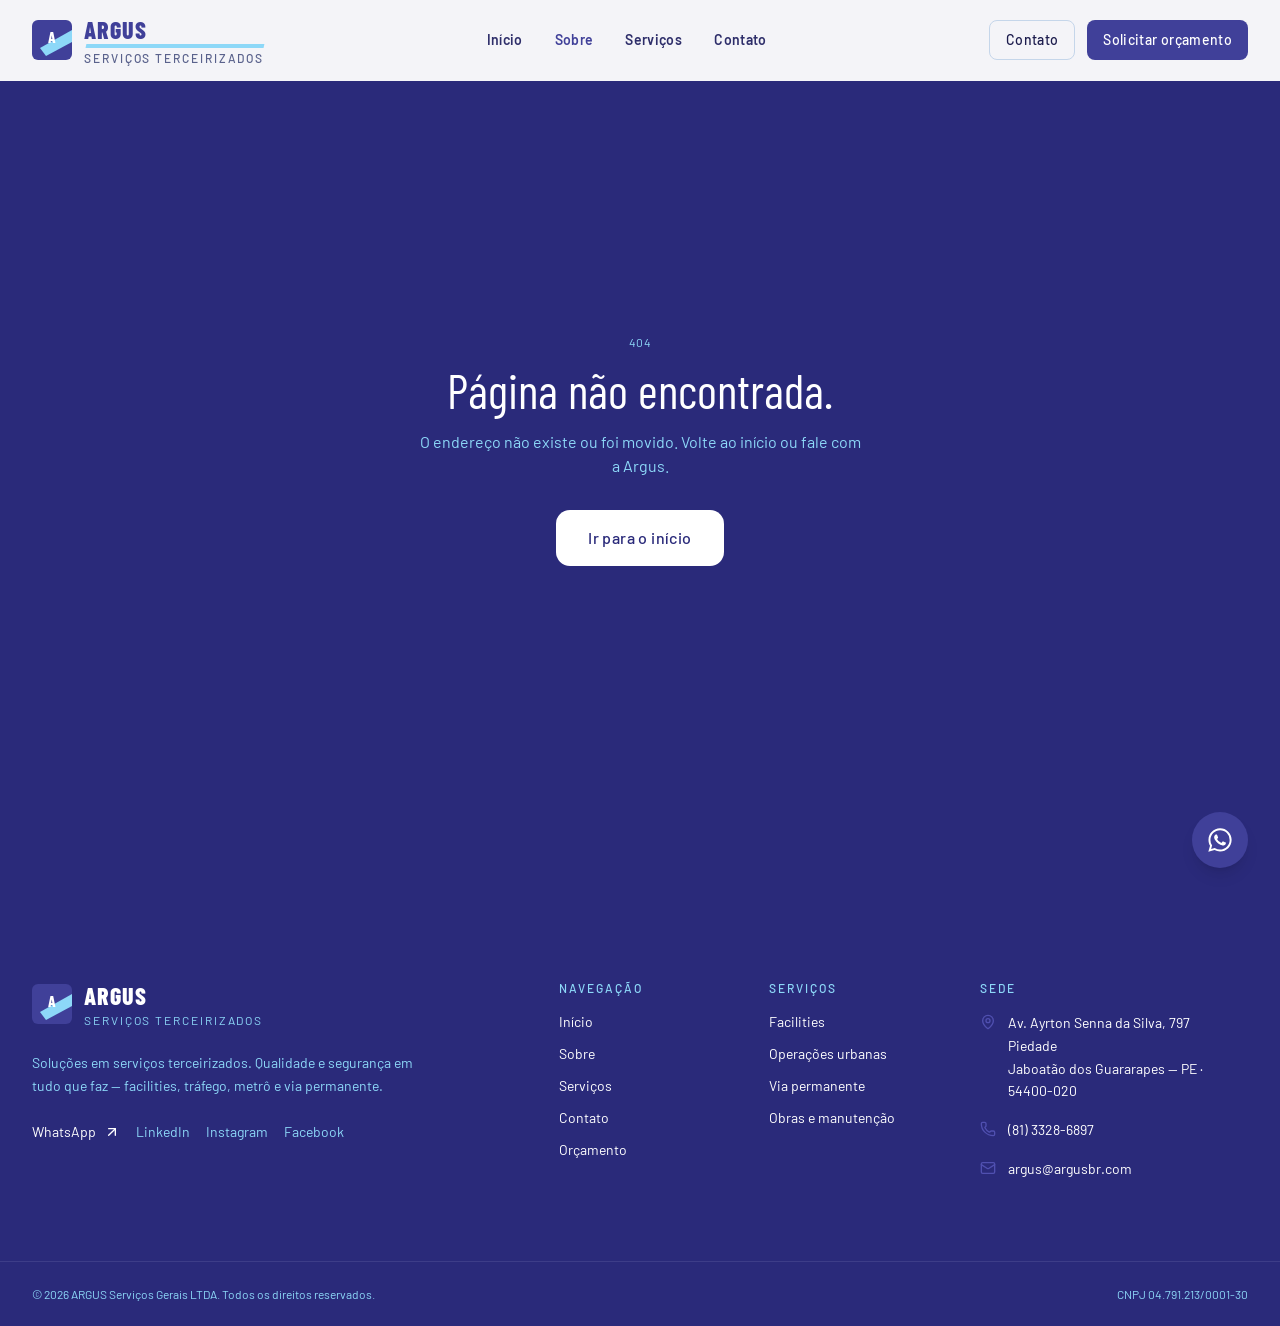
<file: sobre/index.html>
<!DOCTYPE html><html lang="pt-BR" class="antialiased"><head><meta charSet="utf-8"/><meta name="viewport" content="width=device-width, initial-scale=1"/><link rel="stylesheet" href="https://fonts.googleapis.com/css2?family=Barlow+Condensed:wght@600;700;800&amp;family=Barlow:ital,wght@0,400;0,500;0,600;0,700;1,400&amp;display=swap" data-precedence="default"/><link rel="stylesheet" href="/assets/styles-DglBmlJ2.css" data-precedence="default"/><title>ARGUS — Serviços e Soluções</title><meta name="description" content="Desde 2000 em Recife, a ARGUS entrega facilities, operações urbanas e via permanente com seriedade, transparência e mais de mil colaboradores."/><meta name="theme-color" content="#404099"/><link rel="modulepreload" href="/assets/index-BxxTpeLO.js"/><link rel="modulepreload" href="/assets/content-BbGUM94t.js"/><link rel="modulepreload" href="/assets/sobre-C4gD5hcc.js"/><link rel="modulepreload" href="/assets/page-hero-DgbJqPzZ.js"/><link rel="modulepreload" href="/assets/cta-band-sE4EYA77.js"/><link rel="icon" type="image/svg+xml" href="/favicon.svg"/><link rel="preconnect" href="https://fonts.googleapis.com"/><link rel="preconnect" href="https://fonts.gstatic.com" crossorigin="anonymous"/></head><body class="min-h-dvh bg-paper text-ink"><header class="fixed inset-x-0 top-0 z-50 border-b bg-cream/95 backdrop-blur-md transition-[box-shadow,border-color] duration-300 border-transparent"><a href="#conteudo" class="sr-only focus:not-sr-only focus:absolute focus:left-4 focus:top-4 focus:z-50 focus:rounded-md focus:bg-accent focus:px-3 focus:py-2 focus:text-cream">Pular para o conteúdo</a><div class="mx-auto flex h-20 max-w-7xl items-center justify-between gap-4 px-5 sm:px-8"><a aria-label="ARGUS — página inicial" href="/" class="group flex items-center gap-3"><svg viewBox="0 0 40 40" class="size-10" aria-hidden="true"><rect width="40" height="40" rx="6" class="fill-accent"></rect><polygon points="8,28 40,10 40,22 14,36" class="fill-cyan"></polygon><text x="20" y="23" text-anchor="middle" fill="white" font-family="Barlow Condensed, sans-serif" font-size="15" font-weight="800">A</text></svg><span class="flex flex-col leading-none"><span class="relative inline-block leading-none"><span aria-hidden="true" class="absolute -bottom-0.5 left-[0.15em] right-0 h-[0.22em] origin-left -skew-x-12 bg-cyan"></span><span class="relative font-display text-2xl font-extrabold tracking-brand text-accent">ARGUS</span></span><span class="mt-1 text-xs font-medium uppercase tracking-label text-muted">Serviços terceirizados</span></span></a><nav class="hidden items-center gap-8 lg:flex" aria-label="Principal"><a href="/" class="text-sm font-semibold tracking-wide transition-colors duration-150 text-ink-soft hover:text-accent">Início</a><a class="text-sm font-semibold tracking-wide transition-colors duration-150 text-accent active" href="/sobre" data-status="active" aria-current="page">Sobre</a><a href="/servicos" class="text-sm font-semibold tracking-wide transition-colors duration-150 text-ink-soft hover:text-accent">Serviços</a><a href="/contato" class="text-sm font-semibold tracking-wide transition-colors duration-150 text-ink-soft hover:text-accent">Contato</a></nav><div class="hidden items-center gap-3 lg:flex"><a href="/contato" class="inline-flex items-center justify-center gap-2 font-medium tracking-wide transition-[opacity,transform,background-color,color,border-color] duration-150 ease-out focus-visible:outline-none focus-visible:ring-2 focus-visible:ring-ring focus-visible:ring-offset-2 disabled:pointer-events-none disabled:opacity-50 active:not-disabled:scale-[0.96] border border-line bg-transparent text-ink hover:border-ink hover:bg-ink hover:text-cream h-10 px-4 text-sm rounded-md">Contato</a><a href="/orcamento" class="inline-flex items-center justify-center gap-2 font-medium tracking-wide transition-[opacity,transform,background-color,color,border-color] duration-150 ease-out focus-visible:outline-none focus-visible:ring-2 focus-visible:ring-ring focus-visible:ring-offset-2 disabled:pointer-events-none disabled:opacity-50 active:not-disabled:scale-[0.96] bg-accent text-accent-fg hover:bg-accent-2 h-10 px-4 text-sm rounded-md">Solicitar orçamento</a></div><button type="button" class="inline-flex size-11 items-center justify-center rounded-md text-ink lg:hidden" aria-label="Abrir menu" aria-expanded="false"><svg xmlns="http://www.w3.org/2000/svg" width="24" height="24" viewBox="0 0 24 24" fill="none" stroke="currentColor" stroke-width="2" stroke-linecap="round" stroke-linejoin="round" class="lucide lucide-menu size-6" aria-hidden="true"><path d="M4 12h16"></path><path d="M4 18h16"></path><path d="M4 6h16"></path></svg></button></div></header><!--$--><main id="conteudo"><section class="relative isolate flex items-end overflow-hidden bg-navy text-cream min-h-hero"><div class="pointer-events-none absolute -right-16 top-0 size-[28rem] bg-cyan/40 geo-slash"></div><div class="pointer-events-none absolute left-0 top-0 h-full w-14 bg-cyan geo-slash opacity-80 sm:w-20"></div><div class="pointer-events-none absolute right-0 top-0 h-2/3 w-16 bg-accent geo-slash opacity-70 sm:w-24"></div><div class="relative mx-auto w-full max-w-7xl px-5 pb-14 pt-32 sm:px-8 sm:pb-20"><p class="rise text-xs font-medium uppercase tracking-brand text-sand">Sobre a Argus</p><h1 class="rise rise-2 mt-4 max-w-4xl font-display text-4xl font-extrabold uppercase leading-tight tracking-display sm:text-6xl">Mais de duas décadas nos setores público e privado.</h1><p class="rise rise-3 mt-6 max-w-xl text-base leading-relaxed text-sand sm:text-lg">Mais de 1.000 colaboradores. Metrô em quatro capitais. Amarelinhos no Recife. Qualidade e segurança em tudo que faz.</p></div></section><section class="bg-paper"><div class="mx-auto grid max-w-7xl gap-12 px-5 py-20 sm:px-8 lg:grid-cols-12 lg:py-28"><div class="lg:col-span-5"><p class="text-xs font-medium uppercase tracking-brand text-accent">Recife · Pernambuco</p><h2 class="mt-4 font-display text-4xl font-extrabold uppercase leading-tight text-navy sm:text-5xl">Nascida no Nordeste, feita para a operação real.</h2></div><div class="space-y-5 text-base leading-relaxed text-ink-soft lg:col-span-6 lg:col-start-7"><p>A ARGUS Serviços Gerais nasceu no Grande Recife para resolver o que o cliente não pode deixar ao acaso: o atendimento na porta, a limpeza que se vê, o trânsito que flui, a via que não para.</p><p>Com mais de 1.000 colaboradores, atuamos na venda de bilhetes, no controle da passagem de nível e na limpeza das estações e dos trens dos metrôs do Recife, Belo Horizonte, João Pessoa e Maceió. No Recife, mais de 180 controladores de tráfego — os amarelinhos — orientam o trânsito todos os dias.</p><p>Toda a expertise oferecida ao setor público também está disponível para o mercado corporativo privado: alto padrão de qualidade, atendimento diferenciado e a melhor relação custo-benefício.</p></div></div></section><section class="relative isolate overflow-hidden bg-navy text-cream"><div class="pointer-events-none absolute left-0 top-0 h-full w-16 bg-sun geo-slash opacity-90"></div><div class="relative mx-auto grid max-w-7xl gap-10 px-5 py-20 sm:grid-cols-2 sm:px-8 lg:grid-cols-4"><div><p class="font-display text-5xl font-extrabold text-cream">+1.000</p><p class="mt-3 text-sm text-sand">Colaboradores em operação</p></div><div><p class="font-display text-5xl font-extrabold text-sun">+180</p><p class="mt-3 text-sm text-sand">Controladores de tráfego no Recife</p></div><div><p class="font-display text-5xl font-extrabold text-cream">4</p><p class="mt-3 text-sm text-sand">Capitais com operação em metrô</p></div><div><p class="font-display text-5xl font-extrabold text-cream">25+</p><p class="mt-3 text-sm text-sand">Anos nos setores público e privado</p></div></div></section><section class="relative overflow-hidden bg-paper"><div class="pointer-events-none absolute -right-10 top-10 size-72 bg-cyan/30 geo-slash"></div><div class="relative mx-auto max-w-7xl px-5 py-20 sm:px-8 lg:py-28"><h2 class="max-w-2xl font-display text-4xl font-extrabold uppercase text-navy sm:text-5xl">O que não negociamos.</h2><div class="mt-14 grid gap-6 lg:grid-cols-2"><article class="rounded-xl border border-line bg-cream p-8"><p class="font-display text-3xl font-extrabold text-accent">0<!-- -->1</p><h3 class="mt-4 text-xl font-semibold">Qualidade</h3><p class="mt-3 leading-relaxed text-muted">Padrão alto em cada posto — atendimento diferenciado e a melhor relação custo-benefício.</p></article><article class="rounded-xl border border-line bg-cream p-8"><p class="font-display text-3xl font-extrabold text-accent">0<!-- -->2</p><h3 class="mt-4 text-xl font-semibold">Segurança</h3><p class="mt-3 leading-relaxed text-muted">Capacitação, engenheiros e médicos do trabalho. O trabalhador opera com mais segurança; o cliente, com mais tranquilidade.</p></article><article class="rounded-xl border border-line bg-cream p-8"><p class="font-display text-3xl font-extrabold text-accent">0<!-- -->3</p><h3 class="mt-4 text-xl font-semibold">Seriedade</h3><p class="mt-3 leading-relaxed text-muted">Contratos claros, gente treinada e entrega no prazo. Sem atalho que comprometa a operação.</p></article><article class="rounded-xl border border-line bg-cream p-8"><p class="font-display text-3xl font-extrabold text-accent">0<!-- -->4</p><h3 class="mt-4 text-xl font-semibold">Gente no posto</h3><p class="mt-3 leading-relaxed text-muted">Valorizamos quem representa a Argus no seu ambiente. Qualificação contínua e respeito no dia a dia.</p></article></div></div></section><section class="bg-cream"><div class="mx-auto max-w-7xl px-5 py-20 sm:px-8 lg:py-28"><p class="text-xs font-medium uppercase tracking-brand text-accent">Público e privado</p><h2 class="mt-4 max-w-3xl font-display text-4xl font-extrabold uppercase text-navy">Contratos que sustentam quem precisa estar no posto, todos os dias.</h2><p class="mt-5 max-w-2xl leading-relaxed text-muted">Atendemos órgãos públicos, indústria, condomínios, comércio, saúde, educação e operações de mobilidade — com o mesmo padrão de seriedade, da recepção de um edifício à manutenção da via permanente.</p></div></section><section class="relative isolate overflow-hidden bg-navy text-cream"><div class="pointer-events-none absolute -left-10 top-0 h-full w-24 bg-cyan geo-slash opacity-80"></div><div class="pointer-events-none absolute right-0 top-0 h-2/3 w-28 bg-accent geo-slash opacity-50"></div><div class="relative mx-auto flex max-w-7xl flex-col gap-8 px-5 py-20 sm:px-8 lg:flex-row lg:items-end lg:justify-between lg:py-28"><div class="max-w-2xl"><p class="text-xs font-semibold uppercase tracking-label text-sand">Próximo passo</p><h2 class="mt-4 font-display text-4xl font-extrabold uppercase leading-tight sm:text-5xl">Foque no seu core. A Argus cuida da operação.</h2><p class="mt-5 max-w-lg text-sand">Conte o que o seu espaço precisa. Montamos um pacote sob medida, com a qualidade e a segurança de quem já opera metrô, tráfego e facilities no Nordeste.</p></div><div class="flex flex-col gap-3 sm:flex-row"><a href="/orcamento" class="inline-flex items-center justify-center gap-2 font-medium tracking-wide transition-[opacity,transform,background-color,color,border-color] duration-150 ease-out focus-visible:outline-none focus-visible:ring-2 focus-visible:ring-ring focus-visible:ring-offset-2 disabled:pointer-events-none disabled:opacity-50 active:not-disabled:scale-[0.96] bg-cream text-navy hover:bg-paper h-14 px-8 text-base rounded-lg">Solicitar orçamento</a><a href="https://wa.me/5581989825710" target="_blank" rel="noreferrer" class="inline-flex items-center justify-center gap-2 font-medium tracking-wide transition-[opacity,transform,background-color,color,border-color] duration-150 ease-out focus-visible:outline-none focus-visible:ring-2 focus-visible:ring-ring focus-visible:ring-offset-2 disabled:pointer-events-none disabled:opacity-50 active:not-disabled:scale-[0.96] border border-cream/80 bg-navy/55 text-cream hover:border-cream hover:bg-cream hover:text-navy h-14 px-8 text-base rounded-lg">WhatsApp</a></div></div></section></main><!--/$--><footer class="bg-navy text-cream"><div class="mx-auto grid max-w-7xl gap-12 px-5 py-16 sm:px-8 lg:grid-cols-12 lg:py-20"><div class="lg:col-span-5"><div class="flex items-center gap-3"><svg viewBox="0 0 40 40" class="size-10" aria-hidden="true"><rect width="40" height="40" rx="6" class="fill-accent"></rect><polygon points="8,28 40,10 40,22 14,36" class="fill-cyan"></polygon><text x="20" y="23" text-anchor="middle" fill="white" font-family="Barlow Condensed, sans-serif" font-size="15" font-weight="800">A</text></svg><div><p class="font-display text-2xl font-extrabold tracking-brand">ARGUS</p><p class="text-xs uppercase tracking-label text-sand">Serviços terceirizados</p></div></div><p class="mt-6 max-w-sm text-sm leading-relaxed text-sand">Soluções em serviços terceirizados. Qualidade e segurança em tudo que faz — facilities, tráfego, metrô e via permanente.</p><div class="mt-6 flex flex-wrap gap-4 text-sm"><a href="https://wa.me/5581989825710" class="inline-flex items-center gap-2 text-cream underline-offset-4 hover:underline" target="_blank" rel="noreferrer">WhatsApp<svg xmlns="http://www.w3.org/2000/svg" width="24" height="24" viewBox="0 0 24 24" fill="none" stroke="currentColor" stroke-width="2" stroke-linecap="round" stroke-linejoin="round" class="lucide lucide-arrow-up-right size-4" aria-hidden="true"><path d="M7 7h10v10"></path><path d="M7 17 17 7"></path></svg></a><a href="https://br.linkedin.com/company/argusbrasil" class="text-sand hover:text-cream" target="_blank" rel="noreferrer">LinkedIn</a><a href="https://www.instagram.com/argusbrasil/" class="text-sand hover:text-cream" target="_blank" rel="noreferrer">Instagram</a><a href="https://www.facebook.com/argusbrasil/" class="text-sand hover:text-cream" target="_blank" rel="noreferrer">Facebook</a></div></div><div class="lg:col-span-2"><p class="text-xs font-medium uppercase tracking-label text-sand">Navegação</p><ul class="mt-4 space-y-3 text-sm"><li><a href="/" class="hover:text-sand">Início</a></li><li><a class="hover:text-sand active" href="/sobre" data-status="active" aria-current="page">Sobre</a></li><li><a href="/servicos" class="hover:text-sand">Serviços</a></li><li><a href="/contato" class="hover:text-sand">Contato</a></li><li><a href="/orcamento" class="hover:text-sand">Orçamento</a></li></ul></div><div class="lg:col-span-2"><p class="text-xs font-medium uppercase tracking-label text-sand">Serviços</p><ul class="mt-4 space-y-3 text-sm"><li><a href="/servicos/facilities" class="hover:text-sand">Facilities</a></li><li><a href="/servicos/operacoes" class="hover:text-sand">Operações urbanas</a></li><li><a href="/servicos/ferrovia" class="hover:text-sand">Via permanente</a></li><li><a href="/servicos/manutencao" class="hover:text-sand">Obras e manutenção</a></li></ul></div><div class="lg:col-span-3"><p class="text-xs font-medium uppercase tracking-label text-sand">Sede</p><ul class="mt-4 space-y-4 text-sm leading-relaxed"><li class="flex gap-3"><svg xmlns="http://www.w3.org/2000/svg" width="24" height="24" viewBox="0 0 24 24" fill="none" stroke="currentColor" stroke-width="2" stroke-linecap="round" stroke-linejoin="round" class="lucide lucide-map-pin mt-0.5 size-4 shrink-0 text-accent-2" aria-hidden="true"><path d="M20 10c0 4.993-5.539 10.193-7.399 11.799a1 1 0 0 1-1.202 0C9.539 20.193 4 14.993 4 10a8 8 0 0 1 16 0"></path><circle cx="12" cy="10" r="3"></circle></svg><a href="https://maps.app.goo.gl/H6teHSoBqMv4vExJ7" target="_blank" rel="noreferrer" class="hover:text-sand">Av. Ayrton Senna da Silva, 797<br/>Piedade<br/>Jaboatão dos Guararapes — PE<!-- --> · <!-- -->54400-020</a></li><li class="flex gap-3"><svg xmlns="http://www.w3.org/2000/svg" width="24" height="24" viewBox="0 0 24 24" fill="none" stroke="currentColor" stroke-width="2" stroke-linecap="round" stroke-linejoin="round" class="lucide lucide-phone mt-0.5 size-4 shrink-0 text-accent-2" aria-hidden="true"><path d="M13.832 16.568a1 1 0 0 0 1.213-.303l.355-.465A2 2 0 0 1 17 15h3a2 2 0 0 1 2 2v3a2 2 0 0 1-2 2A18 18 0 0 1 2 4a2 2 0 0 1 2-2h3a2 2 0 0 1 2 2v3a2 2 0 0 1-.8 1.6l-.468.351a1 1 0 0 0-.292 1.233 14 14 0 0 0 6.392 6.384"></path></svg><a href="tel:+558133286897" class="hover:text-sand">(81) 3328-6897</a></li><li class="flex gap-3"><svg xmlns="http://www.w3.org/2000/svg" width="24" height="24" viewBox="0 0 24 24" fill="none" stroke="currentColor" stroke-width="2" stroke-linecap="round" stroke-linejoin="round" class="lucide lucide-mail mt-0.5 size-4 shrink-0 text-accent-2" aria-hidden="true"><path d="m22 7-8.991 5.727a2 2 0 0 1-2.009 0L2 7"></path><rect x="2" y="4" width="20" height="16" rx="2"></rect></svg><a href="mailto:argus@argusbr.com" class="hover:text-sand">argus@argusbr.com</a></li></ul></div></div><div class="border-t border-line-dark"><div class="mx-auto flex max-w-7xl flex-col gap-3 px-5 py-6 text-xs text-sand sm:flex-row sm:items-center sm:justify-between sm:px-8"><p>© <!-- -->2026<!-- --> <!-- -->ARGUS Serviços Gerais LTDA<!-- -->. Todos os direitos reservados.</p><p>CNPJ <!-- -->04.791.213/0001-30</p></div></div></footer><a href="https://wa.me/5581989825710" target="_blank" rel="noreferrer" aria-label="Falar no WhatsApp" class="fixed bottom-5 right-5 z-40 flex size-14 items-center justify-center rounded-full bg-accent text-accent-fg shadow-lg transition-transform duration-150 hover:bg-accent-2 active:scale-[0.96] sm:bottom-8 sm:right-8"><svg viewBox="0 0 24 24" class="size-7 fill-current" aria-hidden="true"><path d="M19.05 4.91A9.82 9.82 0 0 0 12.04 2C6.58 2 2.13 6.45 2.13 11.91c0 1.75.46 3.45 1.32 4.95L2 22l5.27-1.38a9.9 9.9 0 0 0 4.77 1.21h.01c5.46 0 9.91-4.45 9.91-9.91 0-2.65-1.03-5.14-2.91-7.01Zm-7.01 15.24h-.01a8.23 8.23 0 0 1-4.19-1.15l-.3-.18-3.13.82.84-3.05-.2-.31a8.2 8.2 0 0 1-1.26-4.37c0-4.54 3.7-8.24 8.25-8.24 2.2 0 4.27.86 5.82 2.42a8.18 8.18 0 0 1 2.42 5.83c0 4.55-3.7 8.23-8.24 8.23Zm4.52-6.16c-.25-.12-1.47-.72-1.7-.81-.23-.08-.39-.12-.56.12-.17.25-.64.81-.79.97-.15.17-.29.19-.54.06-.25-.12-1.05-.39-2-1.23-.74-.66-1.23-1.47-1.38-1.72-.14-.25-.02-.38.11-.51.11-.11.25-.29.37-.43.12-.15.17-.25.25-.41.08-.17.04-.31-.02-.43-.06-.12-.56-1.34-.76-1.84-.2-.48-.4-.42-.56-.42h-.48c-.17 0-.43.06-.66.31-.23.25-.87.85-.87 2.07 0 1.22.89 2.4 1.01 2.56.12.17 1.75 2.67 4.24 3.74.59.26 1.05.41 1.41.52.59.19 1.13.16 1.56.1.48-.07 1.47-.6 1.68-1.18.21-.58.21-1.07.14-1.18-.06-.1-.23-.17-.48-.29Z"></path></svg></a><script class="$tsr" id="$tsr-stream-barrier">(self.$R=self.$R||{})["tsr"]=[];self.$_TSR={h(){this.hydrated=!0,this.c()},e(){this.streamEnded=!0,this.c()},c(){this.hydrated&&this.streamEnded&&(delete self.$_TSR,delete self.$R.tsr)},p(e){this.initialized?e():this.buffer.push(e)},buffer:[]};$_TSR.router=($R=>$R[0]={manifest:$R[1]={routes:$R[2]={__root__:$R[3]={preloads:$R[4]=["/assets/index-BxxTpeLO.js","/assets/content-BbGUM94t.js"],scripts:$R[5]=[$R[6]={attrs:$R[7]={type:"module",async:!0,src:"/assets/index-BxxTpeLO.js"}}]},"/sobre":$R[8]={preloads:$R[9]=["/assets/sobre-C4gD5hcc.js","/assets/page-hero-DgbJqPzZ.js","/assets/cta-band-sE4EYA77.js"]}}},matches:$R[10]=[$R[11]={i:"__root__ ",u:1787429380460,s:"success",ssr:!0},$R[12]={i:" sobre sobre",u:1787429380460,s:"success",ssr:!0}]})($R["tsr"]);$_TSR.e();document.currentScript.remove()</script><script type="module" async="" src="/assets/index-BxxTpeLO.js"></script></body></html>
</file>
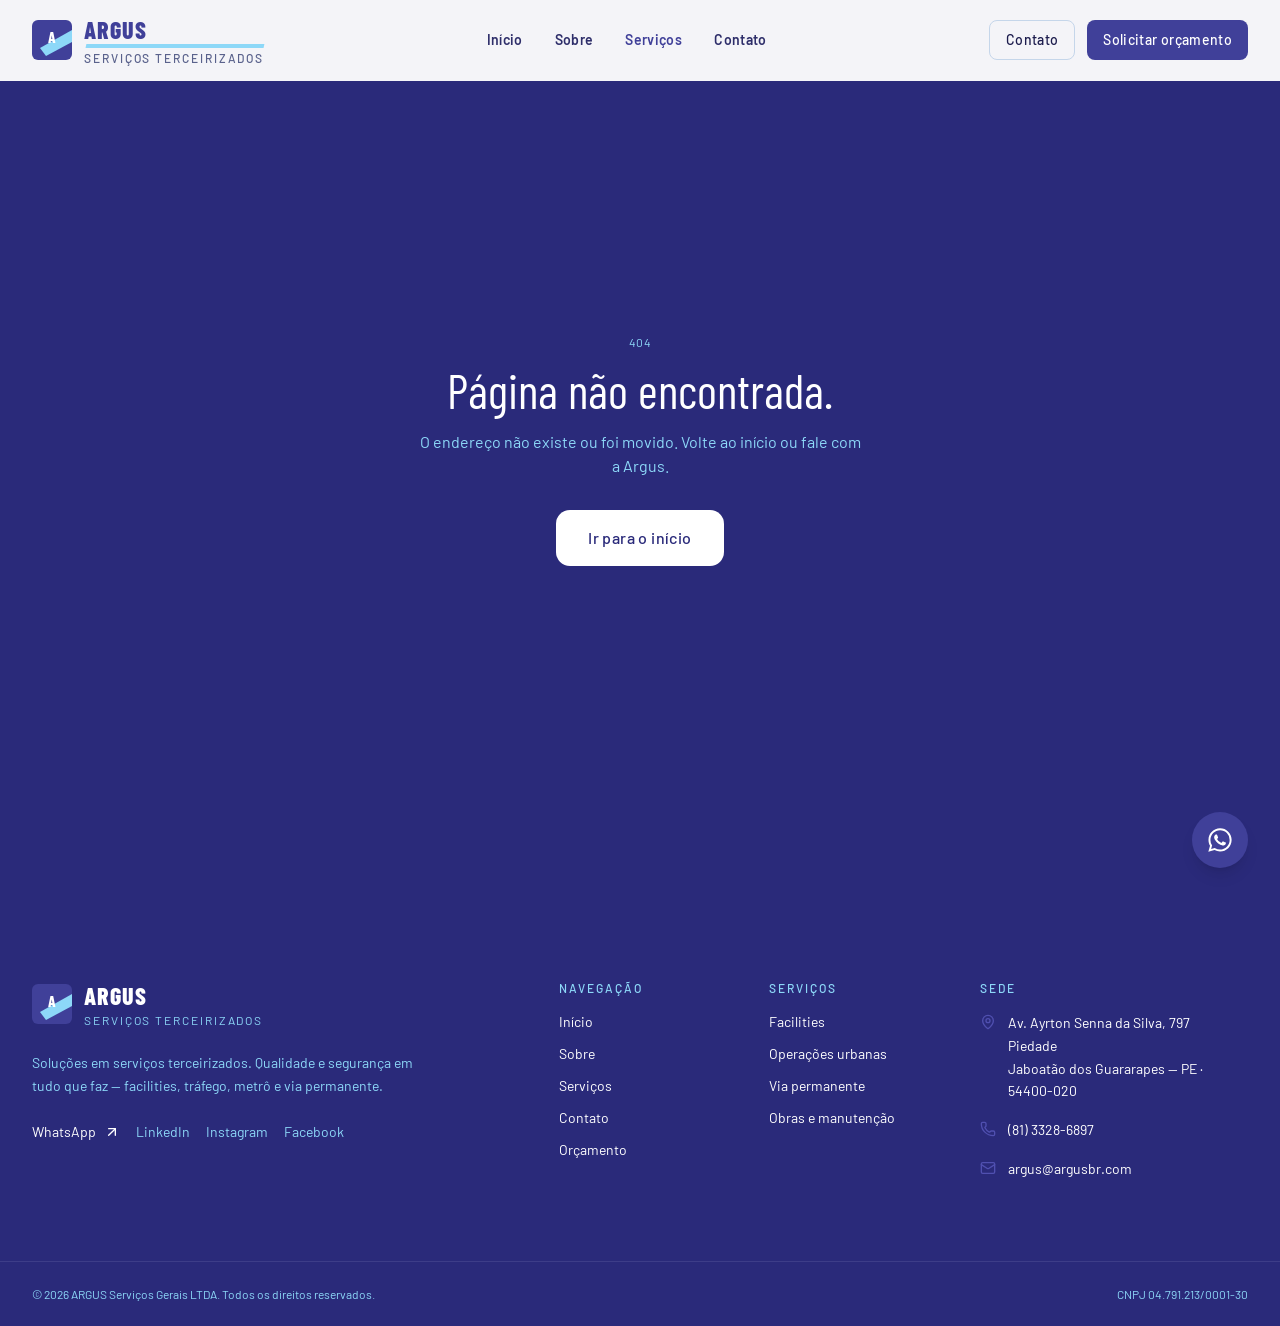
<file: servicos/facilities/index.html>
<!DOCTYPE html><html lang="pt-BR" class="antialiased"><head><meta charSet="utf-8"/><meta name="viewport" content="width=device-width, initial-scale=1"/><link rel="stylesheet" href="https://fonts.googleapis.com/css2?family=Barlow+Condensed:wght@600;700;800&amp;family=Barlow:ital,wght@0,400;0,500;0,600;0,700;1,400&amp;display=swap" data-precedence="default"/><link rel="stylesheet" href="/assets/styles-DglBmlJ2.css" data-precedence="default"/><title>ARGUS — Serviços e Soluções</title><meta name="description" content="Desde 2000 em Recife, a ARGUS entrega facilities, operações urbanas e via permanente com seriedade, transparência e mais de mil colaboradores."/><meta name="theme-color" content="#404099"/><link rel="modulepreload" href="/assets/index-BxxTpeLO.js"/><link rel="modulepreload" href="/assets/content-BbGUM94t.js"/><link rel="modulepreload" href="/assets/_slug-CMYgnx4e.js"/><link rel="modulepreload" href="/assets/arrow-right-CVTIrhC7.js"/><link rel="modulepreload" href="/assets/check-B3kkYUTt.js"/><link rel="modulepreload" href="/assets/page-hero-DgbJqPzZ.js"/><link rel="modulepreload" href="/assets/cta-band-sE4EYA77.js"/><link rel="icon" type="image/svg+xml" href="/favicon.svg"/><link rel="preconnect" href="https://fonts.googleapis.com"/><link rel="preconnect" href="https://fonts.gstatic.com" crossorigin="anonymous"/></head><body class="min-h-dvh bg-paper text-ink"><header class="fixed inset-x-0 top-0 z-50 border-b bg-cream/95 backdrop-blur-md transition-[box-shadow,border-color] duration-300 border-transparent"><a href="#conteudo" class="sr-only focus:not-sr-only focus:absolute focus:left-4 focus:top-4 focus:z-50 focus:rounded-md focus:bg-accent focus:px-3 focus:py-2 focus:text-cream">Pular para o conteúdo</a><div class="mx-auto flex h-20 max-w-7xl items-center justify-between gap-4 px-5 sm:px-8"><a aria-label="ARGUS — página inicial" href="/" class="group flex items-center gap-3"><svg viewBox="0 0 40 40" class="size-10" aria-hidden="true"><rect width="40" height="40" rx="6" class="fill-accent"></rect><polygon points="8,28 40,10 40,22 14,36" class="fill-cyan"></polygon><text x="20" y="23" text-anchor="middle" fill="white" font-family="Barlow Condensed, sans-serif" font-size="15" font-weight="800">A</text></svg><span class="flex flex-col leading-none"><span class="relative inline-block leading-none"><span aria-hidden="true" class="absolute -bottom-0.5 left-[0.15em] right-0 h-[0.22em] origin-left -skew-x-12 bg-cyan"></span><span class="relative font-display text-2xl font-extrabold tracking-brand text-accent">ARGUS</span></span><span class="mt-1 text-xs font-medium uppercase tracking-label text-muted">Serviços terceirizados</span></span></a><nav class="hidden items-center gap-8 lg:flex" aria-label="Principal"><a href="/" class="text-sm font-semibold tracking-wide transition-colors duration-150 text-ink-soft hover:text-accent">Início</a><a href="/sobre" class="text-sm font-semibold tracking-wide transition-colors duration-150 text-ink-soft hover:text-accent">Sobre</a><a class="text-sm font-semibold tracking-wide transition-colors duration-150 text-accent active" href="/servicos" data-status="active" aria-current="page">Serviços</a><a href="/contato" class="text-sm font-semibold tracking-wide transition-colors duration-150 text-ink-soft hover:text-accent">Contato</a></nav><div class="hidden items-center gap-3 lg:flex"><a href="/contato" class="inline-flex items-center justify-center gap-2 font-medium tracking-wide transition-[opacity,transform,background-color,color,border-color] duration-150 ease-out focus-visible:outline-none focus-visible:ring-2 focus-visible:ring-ring focus-visible:ring-offset-2 disabled:pointer-events-none disabled:opacity-50 active:not-disabled:scale-[0.96] border border-line bg-transparent text-ink hover:border-ink hover:bg-ink hover:text-cream h-10 px-4 text-sm rounded-md">Contato</a><a href="/orcamento" class="inline-flex items-center justify-center gap-2 font-medium tracking-wide transition-[opacity,transform,background-color,color,border-color] duration-150 ease-out focus-visible:outline-none focus-visible:ring-2 focus-visible:ring-ring focus-visible:ring-offset-2 disabled:pointer-events-none disabled:opacity-50 active:not-disabled:scale-[0.96] bg-accent text-accent-fg hover:bg-accent-2 h-10 px-4 text-sm rounded-md">Solicitar orçamento</a></div><button type="button" class="inline-flex size-11 items-center justify-center rounded-md text-ink lg:hidden" aria-label="Abrir menu" aria-expanded="false"><svg xmlns="http://www.w3.org/2000/svg" width="24" height="24" viewBox="0 0 24 24" fill="none" stroke="currentColor" stroke-width="2" stroke-linecap="round" stroke-linejoin="round" class="lucide lucide-menu size-6" aria-hidden="true"><path d="M4 12h16"></path><path d="M4 18h16"></path><path d="M4 6h16"></path></svg></button></div></header><!--$--><main id="conteudo"><section class="relative isolate flex items-end overflow-hidden bg-navy text-cream min-h-hero"><div class="pointer-events-none absolute -right-16 top-0 size-[28rem] bg-cyan/40 geo-slash"></div><div class="pointer-events-none absolute left-0 top-0 h-full w-14 bg-cyan geo-slash opacity-80 sm:w-20"></div><div class="pointer-events-none absolute right-0 top-0 h-2/3 w-16 bg-accent geo-slash opacity-70 sm:w-24"></div><div class="relative mx-auto w-full max-w-7xl px-5 pb-14 pt-32 sm:px-8 sm:pb-20"><p class="rise text-xs font-medium uppercase tracking-brand text-sand">Serviços</p><h1 class="rise rise-2 mt-4 max-w-4xl font-display text-4xl font-extrabold uppercase leading-tight tracking-display sm:text-6xl">Facilities</h1><p class="rise rise-3 mt-6 max-w-xl text-base leading-relaxed text-sand sm:text-lg">Recepção, limpeza e conservação predial, gerenciamento de condomínios, jardinagem, copeiragem e atendimento ao público — um único padrão Argus.</p></div></section><section class="bg-paper"><div class="mx-auto grid max-w-7xl gap-12 px-5 py-16 sm:px-8 lg:grid-cols-12 lg:py-24"><div class="lg:col-span-7"><p class="text-xs font-medium uppercase tracking-brand text-accent">O dia a dia do seu espaço</p><h2 class="mt-4 font-display text-4xl font-extrabold uppercase text-navy">Recepção, limpeza, copa, condomínio e jardinagem.</h2><p class="mt-6 text-lg leading-relaxed text-ink-soft">A Argus reúne os serviços essenciais de infraestrutura e operação em um único contrato. Processos definidos, supervisão próxima e gente uniforme, treinada e presente no posto.</p><div class="mt-10 flex flex-col gap-3 sm:flex-row"><a href="/orcamento" class="inline-flex items-center justify-center gap-2 font-medium tracking-wide transition-[opacity,transform,background-color,color,border-color] duration-150 ease-out focus-visible:outline-none focus-visible:ring-2 focus-visible:ring-ring focus-visible:ring-offset-2 disabled:pointer-events-none disabled:opacity-50 active:not-disabled:scale-[0.96] bg-accent text-accent-fg hover:bg-accent-2 h-14 px-8 text-base rounded-lg">Solicitar orçamento</a><a href="/contato" class="inline-flex items-center justify-center gap-2 font-medium tracking-wide transition-[opacity,transform,background-color,color,border-color] duration-150 ease-out focus-visible:outline-none focus-visible:ring-2 focus-visible:ring-ring focus-visible:ring-offset-2 disabled:pointer-events-none disabled:opacity-50 active:not-disabled:scale-[0.96] border border-line bg-transparent text-ink hover:border-ink hover:bg-ink hover:text-cream h-14 px-8 text-base rounded-lg">Falar com o comercial</a></div></div><aside class="rounded-xl border border-line bg-cream p-8 lg:col-span-4 lg:col-start-9"><p class="text-xs font-medium uppercase tracking-brand text-muted">No contrato</p><ul class="mt-5 space-y-3"><li class="flex gap-3 text-sm"><svg xmlns="http://www.w3.org/2000/svg" width="24" height="24" viewBox="0 0 24 24" fill="none" stroke="currentColor" stroke-width="2" stroke-linecap="round" stroke-linejoin="round" class="lucide lucide-check mt-0.5 size-4 shrink-0 text-accent" aria-hidden="true"><path d="M20 6 9 17l-5-5"></path></svg>Recepção</li><li class="flex gap-3 text-sm"><svg xmlns="http://www.w3.org/2000/svg" width="24" height="24" viewBox="0 0 24 24" fill="none" stroke="currentColor" stroke-width="2" stroke-linecap="round" stroke-linejoin="round" class="lucide lucide-check mt-0.5 size-4 shrink-0 text-accent" aria-hidden="true"><path d="M20 6 9 17l-5-5"></path></svg>Limpeza e conservação predial</li><li class="flex gap-3 text-sm"><svg xmlns="http://www.w3.org/2000/svg" width="24" height="24" viewBox="0 0 24 24" fill="none" stroke="currentColor" stroke-width="2" stroke-linecap="round" stroke-linejoin="round" class="lucide lucide-check mt-0.5 size-4 shrink-0 text-accent" aria-hidden="true"><path d="M20 6 9 17l-5-5"></path></svg>Gerenciamento de condomínios</li><li class="flex gap-3 text-sm"><svg xmlns="http://www.w3.org/2000/svg" width="24" height="24" viewBox="0 0 24 24" fill="none" stroke="currentColor" stroke-width="2" stroke-linecap="round" stroke-linejoin="round" class="lucide lucide-check mt-0.5 size-4 shrink-0 text-accent" aria-hidden="true"><path d="M20 6 9 17l-5-5"></path></svg>Jardinagem</li><li class="flex gap-3 text-sm"><svg xmlns="http://www.w3.org/2000/svg" width="24" height="24" viewBox="0 0 24 24" fill="none" stroke="currentColor" stroke-width="2" stroke-linecap="round" stroke-linejoin="round" class="lucide lucide-check mt-0.5 size-4 shrink-0 text-accent" aria-hidden="true"><path d="M20 6 9 17l-5-5"></path></svg>Serviço de copeiragem</li><li class="flex gap-3 text-sm"><svg xmlns="http://www.w3.org/2000/svg" width="24" height="24" viewBox="0 0 24 24" fill="none" stroke="currentColor" stroke-width="2" stroke-linecap="round" stroke-linejoin="round" class="lucide lucide-check mt-0.5 size-4 shrink-0 text-accent" aria-hidden="true"><path d="M20 6 9 17l-5-5"></path></svg>Atendimento ao cliente e ao público em geral</li></ul></aside></div></section><section class="border-t border-line bg-cream"><div class="mx-auto max-w-7xl px-5 py-16 sm:px-8"><h2 class="font-display text-3xl">Outras frentes</h2><div class="mt-8 grid gap-4 sm:grid-cols-3"><a href="/servicos/operacoes" class="group overflow-hidden rounded-lg border border-line bg-paper"><div class="flex items-center justify-between p-5"><span class="font-medium">Operações urbanas</span><svg xmlns="http://www.w3.org/2000/svg" width="24" height="24" viewBox="0 0 24 24" fill="none" stroke="currentColor" stroke-width="2" stroke-linecap="round" stroke-linejoin="round" class="lucide lucide-arrow-right size-4" aria-hidden="true"><path d="M5 12h14"></path><path d="m12 5 7 7-7 7"></path></svg></div></a><a href="/servicos/ferrovia" class="group overflow-hidden rounded-lg border border-line bg-paper"><div class="flex items-center justify-between p-5"><span class="font-medium">Via permanente</span><svg xmlns="http://www.w3.org/2000/svg" width="24" height="24" viewBox="0 0 24 24" fill="none" stroke="currentColor" stroke-width="2" stroke-linecap="round" stroke-linejoin="round" class="lucide lucide-arrow-right size-4" aria-hidden="true"><path d="M5 12h14"></path><path d="m12 5 7 7-7 7"></path></svg></div></a><a href="/servicos/manutencao" class="group overflow-hidden rounded-lg border border-line bg-paper"><div class="flex items-center justify-between p-5"><span class="font-medium">Obras e manutenção</span><svg xmlns="http://www.w3.org/2000/svg" width="24" height="24" viewBox="0 0 24 24" fill="none" stroke="currentColor" stroke-width="2" stroke-linecap="round" stroke-linejoin="round" class="lucide lucide-arrow-right size-4" aria-hidden="true"><path d="M5 12h14"></path><path d="m12 5 7 7-7 7"></path></svg></div></a></div></div></section><section class="relative isolate overflow-hidden bg-navy text-cream"><div class="pointer-events-none absolute -left-10 top-0 h-full w-24 bg-cyan geo-slash opacity-80"></div><div class="pointer-events-none absolute right-0 top-0 h-2/3 w-28 bg-accent geo-slash opacity-50"></div><div class="relative mx-auto flex max-w-7xl flex-col gap-8 px-5 py-20 sm:px-8 lg:flex-row lg:items-end lg:justify-between lg:py-28"><div class="max-w-2xl"><p class="text-xs font-semibold uppercase tracking-label text-sand">Próximo passo</p><h2 class="mt-4 font-display text-4xl font-extrabold uppercase leading-tight sm:text-5xl">Foque no seu core. A Argus cuida da operação.</h2><p class="mt-5 max-w-lg text-sand">Conte o que o seu espaço precisa. Montamos um pacote sob medida, com a qualidade e a segurança de quem já opera metrô, tráfego e facilities no Nordeste.</p></div><div class="flex flex-col gap-3 sm:flex-row"><a href="/orcamento" class="inline-flex items-center justify-center gap-2 font-medium tracking-wide transition-[opacity,transform,background-color,color,border-color] duration-150 ease-out focus-visible:outline-none focus-visible:ring-2 focus-visible:ring-ring focus-visible:ring-offset-2 disabled:pointer-events-none disabled:opacity-50 active:not-disabled:scale-[0.96] bg-cream text-navy hover:bg-paper h-14 px-8 text-base rounded-lg">Solicitar orçamento</a><a href="https://wa.me/5581989825710" target="_blank" rel="noreferrer" class="inline-flex items-center justify-center gap-2 font-medium tracking-wide transition-[opacity,transform,background-color,color,border-color] duration-150 ease-out focus-visible:outline-none focus-visible:ring-2 focus-visible:ring-ring focus-visible:ring-offset-2 disabled:pointer-events-none disabled:opacity-50 active:not-disabled:scale-[0.96] border border-cream/80 bg-navy/55 text-cream hover:border-cream hover:bg-cream hover:text-navy h-14 px-8 text-base rounded-lg">WhatsApp</a></div></div></section></main><!--/$--><footer class="bg-navy text-cream"><div class="mx-auto grid max-w-7xl gap-12 px-5 py-16 sm:px-8 lg:grid-cols-12 lg:py-20"><div class="lg:col-span-5"><div class="flex items-center gap-3"><svg viewBox="0 0 40 40" class="size-10" aria-hidden="true"><rect width="40" height="40" rx="6" class="fill-accent"></rect><polygon points="8,28 40,10 40,22 14,36" class="fill-cyan"></polygon><text x="20" y="23" text-anchor="middle" fill="white" font-family="Barlow Condensed, sans-serif" font-size="15" font-weight="800">A</text></svg><div><p class="font-display text-2xl font-extrabold tracking-brand">ARGUS</p><p class="text-xs uppercase tracking-label text-sand">Serviços terceirizados</p></div></div><p class="mt-6 max-w-sm text-sm leading-relaxed text-sand">Soluções em serviços terceirizados. Qualidade e segurança em tudo que faz — facilities, tráfego, metrô e via permanente.</p><div class="mt-6 flex flex-wrap gap-4 text-sm"><a href="https://wa.me/5581989825710" class="inline-flex items-center gap-2 text-cream underline-offset-4 hover:underline" target="_blank" rel="noreferrer">WhatsApp<svg xmlns="http://www.w3.org/2000/svg" width="24" height="24" viewBox="0 0 24 24" fill="none" stroke="currentColor" stroke-width="2" stroke-linecap="round" stroke-linejoin="round" class="lucide lucide-arrow-up-right size-4" aria-hidden="true"><path d="M7 7h10v10"></path><path d="M7 17 17 7"></path></svg></a><a href="https://br.linkedin.com/company/argusbrasil" class="text-sand hover:text-cream" target="_blank" rel="noreferrer">LinkedIn</a><a href="https://www.instagram.com/argusbrasil/" class="text-sand hover:text-cream" target="_blank" rel="noreferrer">Instagram</a><a href="https://www.facebook.com/argusbrasil/" class="text-sand hover:text-cream" target="_blank" rel="noreferrer">Facebook</a></div></div><div class="lg:col-span-2"><p class="text-xs font-medium uppercase tracking-label text-sand">Navegação</p><ul class="mt-4 space-y-3 text-sm"><li><a href="/" class="hover:text-sand">Início</a></li><li><a href="/sobre" class="hover:text-sand">Sobre</a></li><li><a class="hover:text-sand active" href="/servicos" data-status="active" aria-current="page">Serviços</a></li><li><a href="/contato" class="hover:text-sand">Contato</a></li><li><a href="/orcamento" class="hover:text-sand">Orçamento</a></li></ul></div><div class="lg:col-span-2"><p class="text-xs font-medium uppercase tracking-label text-sand">Serviços</p><ul class="mt-4 space-y-3 text-sm"><li><a class="hover:text-sand active" href="/servicos/facilities" data-status="active" aria-current="page">Facilities</a></li><li><a href="/servicos/operacoes" class="hover:text-sand">Operações urbanas</a></li><li><a href="/servicos/ferrovia" class="hover:text-sand">Via permanente</a></li><li><a href="/servicos/manutencao" class="hover:text-sand">Obras e manutenção</a></li></ul></div><div class="lg:col-span-3"><p class="text-xs font-medium uppercase tracking-label text-sand">Sede</p><ul class="mt-4 space-y-4 text-sm leading-relaxed"><li class="flex gap-3"><svg xmlns="http://www.w3.org/2000/svg" width="24" height="24" viewBox="0 0 24 24" fill="none" stroke="currentColor" stroke-width="2" stroke-linecap="round" stroke-linejoin="round" class="lucide lucide-map-pin mt-0.5 size-4 shrink-0 text-accent-2" aria-hidden="true"><path d="M20 10c0 4.993-5.539 10.193-7.399 11.799a1 1 0 0 1-1.202 0C9.539 20.193 4 14.993 4 10a8 8 0 0 1 16 0"></path><circle cx="12" cy="10" r="3"></circle></svg><a href="https://maps.app.goo.gl/H6teHSoBqMv4vExJ7" target="_blank" rel="noreferrer" class="hover:text-sand">Av. Ayrton Senna da Silva, 797<br/>Piedade<br/>Jaboatão dos Guararapes — PE<!-- --> · <!-- -->54400-020</a></li><li class="flex gap-3"><svg xmlns="http://www.w3.org/2000/svg" width="24" height="24" viewBox="0 0 24 24" fill="none" stroke="currentColor" stroke-width="2" stroke-linecap="round" stroke-linejoin="round" class="lucide lucide-phone mt-0.5 size-4 shrink-0 text-accent-2" aria-hidden="true"><path d="M13.832 16.568a1 1 0 0 0 1.213-.303l.355-.465A2 2 0 0 1 17 15h3a2 2 0 0 1 2 2v3a2 2 0 0 1-2 2A18 18 0 0 1 2 4a2 2 0 0 1 2-2h3a2 2 0 0 1 2 2v3a2 2 0 0 1-.8 1.6l-.468.351a1 1 0 0 0-.292 1.233 14 14 0 0 0 6.392 6.384"></path></svg><a href="tel:+558133286897" class="hover:text-sand">(81) 3328-6897</a></li><li class="flex gap-3"><svg xmlns="http://www.w3.org/2000/svg" width="24" height="24" viewBox="0 0 24 24" fill="none" stroke="currentColor" stroke-width="2" stroke-linecap="round" stroke-linejoin="round" class="lucide lucide-mail mt-0.5 size-4 shrink-0 text-accent-2" aria-hidden="true"><path d="m22 7-8.991 5.727a2 2 0 0 1-2.009 0L2 7"></path><rect x="2" y="4" width="20" height="16" rx="2"></rect></svg><a href="mailto:argus@argusbr.com" class="hover:text-sand">argus@argusbr.com</a></li></ul></div></div><div class="border-t border-line-dark"><div class="mx-auto flex max-w-7xl flex-col gap-3 px-5 py-6 text-xs text-sand sm:flex-row sm:items-center sm:justify-between sm:px-8"><p>© <!-- -->2026<!-- --> <!-- -->ARGUS Serviços Gerais LTDA<!-- -->. Todos os direitos reservados.</p><p>CNPJ <!-- -->04.791.213/0001-30</p></div></div></footer><a href="https://wa.me/5581989825710" target="_blank" rel="noreferrer" aria-label="Falar no WhatsApp" class="fixed bottom-5 right-5 z-40 flex size-14 items-center justify-center rounded-full bg-accent text-accent-fg shadow-lg transition-transform duration-150 hover:bg-accent-2 active:scale-[0.96] sm:bottom-8 sm:right-8"><svg viewBox="0 0 24 24" class="size-7 fill-current" aria-hidden="true"><path d="M19.05 4.91A9.82 9.82 0 0 0 12.04 2C6.58 2 2.13 6.45 2.13 11.91c0 1.75.46 3.45 1.32 4.95L2 22l5.27-1.38a9.9 9.9 0 0 0 4.77 1.21h.01c5.46 0 9.91-4.45 9.91-9.91 0-2.65-1.03-5.14-2.91-7.01Zm-7.01 15.24h-.01a8.23 8.23 0 0 1-4.19-1.15l-.3-.18-3.13.82.84-3.05-.2-.31a8.2 8.2 0 0 1-1.26-4.37c0-4.54 3.7-8.24 8.25-8.24 2.2 0 4.27.86 5.82 2.42a8.18 8.18 0 0 1 2.42 5.83c0 4.55-3.7 8.23-8.24 8.23Zm4.52-6.16c-.25-.12-1.47-.72-1.7-.81-.23-.08-.39-.12-.56.12-.17.25-.64.81-.79.97-.15.17-.29.19-.54.06-.25-.12-1.05-.39-2-1.23-.74-.66-1.23-1.47-1.38-1.72-.14-.25-.02-.38.11-.51.11-.11.25-.29.37-.43.12-.15.17-.25.25-.41.08-.17.04-.31-.02-.43-.06-.12-.56-1.34-.76-1.84-.2-.48-.4-.42-.56-.42h-.48c-.17 0-.43.06-.66.31-.23.25-.87.85-.87 2.07 0 1.22.89 2.4 1.01 2.56.12.17 1.75 2.67 4.24 3.74.59.26 1.05.41 1.41.52.59.19 1.13.16 1.56.1.48-.07 1.47-.6 1.68-1.18.21-.58.21-1.07.14-1.18-.06-.1-.23-.17-.48-.29Z"></path></svg></a><script class="$tsr" id="$tsr-stream-barrier">(self.$R=self.$R||{})["tsr"]=[];self.$_TSR={h(){this.hydrated=!0,this.c()},e(){this.streamEnded=!0,this.c()},c(){this.hydrated&&this.streamEnded&&(delete self.$_TSR,delete self.$R.tsr)},p(e){this.initialized?e():this.buffer.push(e)},buffer:[]};$_TSR.router=($R=>$R[0]={manifest:$R[1]={routes:$R[2]={__root__:$R[3]={preloads:$R[4]=["/assets/index-BxxTpeLO.js","/assets/content-BbGUM94t.js"],scripts:$R[5]=[$R[6]={attrs:$R[7]={type:"module",async:!0,src:"/assets/index-BxxTpeLO.js"}}]},"/servicos/$slug":$R[8]={preloads:$R[9]=["/assets/_slug-CMYgnx4e.js","/assets/arrow-right-CVTIrhC7.js","/assets/check-B3kkYUTt.js","/assets/page-hero-DgbJqPzZ.js","/assets/cta-band-sE4EYA77.js"]}}},matches:$R[10]=[$R[11]={i:"__root__ ",u:1787429380533,s:"success",ssr:!0},$R[12]={i:" servicos $slug servicos facilities",u:1787429380534,s:"success",l:$R[13]={service:$R[14]={slug:"facilities",title:"Facilities",short:"Recepção, limpeza, copa, condomínio e jardinagem.",kicker:"O dia a dia do seu espaço",excerpt:"Recepção, limpeza e conservação predial, gerenciamento de condomínios, jardinagem, copeiragem e atendimento ao público — um único padrão Argus.",body:"A Argus reúne os serviços essenciais de infraestrutura e operação em um único contrato. Processos definidos, supervisão próxima e gente uniforme, treinada e presente no posto.",items:$R[15]=["Recepção","Limpeza e conservação predial","Gerenciamento de condomínios","Jardinagem","Serviço de copeiragem","Atendimento ao cliente e ao público em geral"]}},ssr:!0}]})($R["tsr"]);$_TSR.e();document.currentScript.remove()</script><script type="module" async="" src="/assets/index-BxxTpeLO.js"></script></body></html>
</file>
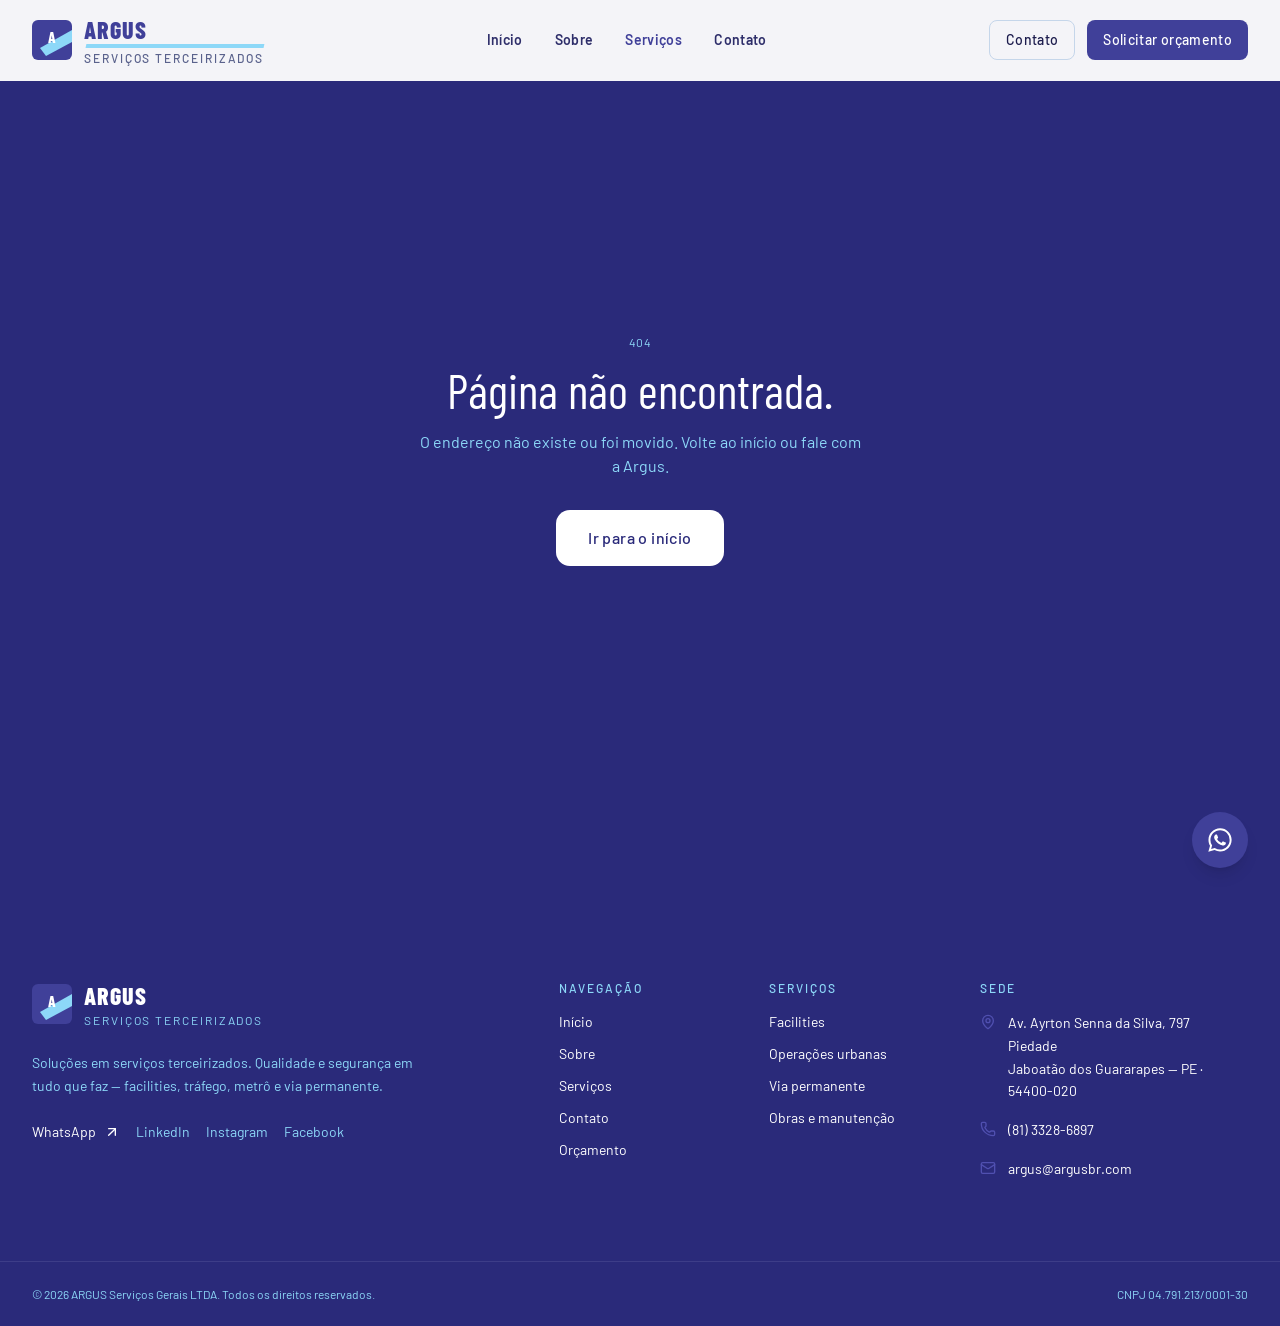
<file: servicos/ferrovia/index.html>
<!DOCTYPE html><html lang="pt-BR" class="antialiased"><head><meta charSet="utf-8"/><meta name="viewport" content="width=device-width, initial-scale=1"/><link rel="stylesheet" href="https://fonts.googleapis.com/css2?family=Barlow+Condensed:wght@600;700;800&amp;family=Barlow:ital,wght@0,400;0,500;0,600;0,700;1,400&amp;display=swap" data-precedence="default"/><link rel="stylesheet" href="/assets/styles-DglBmlJ2.css" data-precedence="default"/><title>ARGUS — Serviços e Soluções</title><meta name="description" content="Desde 2000 em Recife, a ARGUS entrega facilities, operações urbanas e via permanente com seriedade, transparência e mais de mil colaboradores."/><meta name="theme-color" content="#404099"/><link rel="modulepreload" href="/assets/index-BxxTpeLO.js"/><link rel="modulepreload" href="/assets/content-BbGUM94t.js"/><link rel="modulepreload" href="/assets/_slug-CMYgnx4e.js"/><link rel="modulepreload" href="/assets/arrow-right-CVTIrhC7.js"/><link rel="modulepreload" href="/assets/check-B3kkYUTt.js"/><link rel="modulepreload" href="/assets/page-hero-DgbJqPzZ.js"/><link rel="modulepreload" href="/assets/cta-band-sE4EYA77.js"/><link rel="icon" type="image/svg+xml" href="/favicon.svg"/><link rel="preconnect" href="https://fonts.googleapis.com"/><link rel="preconnect" href="https://fonts.gstatic.com" crossorigin="anonymous"/></head><body class="min-h-dvh bg-paper text-ink"><header class="fixed inset-x-0 top-0 z-50 border-b bg-cream/95 backdrop-blur-md transition-[box-shadow,border-color] duration-300 border-transparent"><a href="#conteudo" class="sr-only focus:not-sr-only focus:absolute focus:left-4 focus:top-4 focus:z-50 focus:rounded-md focus:bg-accent focus:px-3 focus:py-2 focus:text-cream">Pular para o conteúdo</a><div class="mx-auto flex h-20 max-w-7xl items-center justify-between gap-4 px-5 sm:px-8"><a aria-label="ARGUS — página inicial" href="/" class="group flex items-center gap-3"><svg viewBox="0 0 40 40" class="size-10" aria-hidden="true"><rect width="40" height="40" rx="6" class="fill-accent"></rect><polygon points="8,28 40,10 40,22 14,36" class="fill-cyan"></polygon><text x="20" y="23" text-anchor="middle" fill="white" font-family="Barlow Condensed, sans-serif" font-size="15" font-weight="800">A</text></svg><span class="flex flex-col leading-none"><span class="relative inline-block leading-none"><span aria-hidden="true" class="absolute -bottom-0.5 left-[0.15em] right-0 h-[0.22em] origin-left -skew-x-12 bg-cyan"></span><span class="relative font-display text-2xl font-extrabold tracking-brand text-accent">ARGUS</span></span><span class="mt-1 text-xs font-medium uppercase tracking-label text-muted">Serviços terceirizados</span></span></a><nav class="hidden items-center gap-8 lg:flex" aria-label="Principal"><a href="/" class="text-sm font-semibold tracking-wide transition-colors duration-150 text-ink-soft hover:text-accent">Início</a><a href="/sobre" class="text-sm font-semibold tracking-wide transition-colors duration-150 text-ink-soft hover:text-accent">Sobre</a><a class="text-sm font-semibold tracking-wide transition-colors duration-150 text-accent active" href="/servicos" data-status="active" aria-current="page">Serviços</a><a href="/contato" class="text-sm font-semibold tracking-wide transition-colors duration-150 text-ink-soft hover:text-accent">Contato</a></nav><div class="hidden items-center gap-3 lg:flex"><a href="/contato" class="inline-flex items-center justify-center gap-2 font-medium tracking-wide transition-[opacity,transform,background-color,color,border-color] duration-150 ease-out focus-visible:outline-none focus-visible:ring-2 focus-visible:ring-ring focus-visible:ring-offset-2 disabled:pointer-events-none disabled:opacity-50 active:not-disabled:scale-[0.96] border border-line bg-transparent text-ink hover:border-ink hover:bg-ink hover:text-cream h-10 px-4 text-sm rounded-md">Contato</a><a href="/orcamento" class="inline-flex items-center justify-center gap-2 font-medium tracking-wide transition-[opacity,transform,background-color,color,border-color] duration-150 ease-out focus-visible:outline-none focus-visible:ring-2 focus-visible:ring-ring focus-visible:ring-offset-2 disabled:pointer-events-none disabled:opacity-50 active:not-disabled:scale-[0.96] bg-accent text-accent-fg hover:bg-accent-2 h-10 px-4 text-sm rounded-md">Solicitar orçamento</a></div><button type="button" class="inline-flex size-11 items-center justify-center rounded-md text-ink lg:hidden" aria-label="Abrir menu" aria-expanded="false"><svg xmlns="http://www.w3.org/2000/svg" width="24" height="24" viewBox="0 0 24 24" fill="none" stroke="currentColor" stroke-width="2" stroke-linecap="round" stroke-linejoin="round" class="lucide lucide-menu size-6" aria-hidden="true"><path d="M4 12h16"></path><path d="M4 18h16"></path><path d="M4 6h16"></path></svg></button></div></header><!--$--><main id="conteudo"><section class="relative isolate flex items-end overflow-hidden bg-navy text-cream min-h-hero"><div class="pointer-events-none absolute -right-16 top-0 size-[28rem] bg-cyan/40 geo-slash"></div><div class="pointer-events-none absolute left-0 top-0 h-full w-14 bg-cyan geo-slash opacity-80 sm:w-20"></div><div class="pointer-events-none absolute right-0 top-0 h-2/3 w-16 bg-accent geo-slash opacity-70 sm:w-24"></div><div class="relative mx-auto w-full max-w-7xl px-5 pb-14 pt-32 sm:px-8 sm:pb-20"><p class="rise text-xs font-medium uppercase tracking-brand text-sand">Serviços</p><h1 class="rise rise-2 mt-4 max-w-4xl font-display text-4xl font-extrabold uppercase leading-tight tracking-display sm:text-6xl">Via permanente</h1><p class="rise rise-3 mt-6 max-w-xl text-base leading-relaxed text-sand sm:text-lg">Limpeza de estações e trens, controle de passagem de nível e manutenção de superestrutura e infraestrutura de via permanente.</p></div></section><section class="bg-paper"><div class="mx-auto grid max-w-7xl gap-12 px-5 py-16 sm:px-8 lg:grid-cols-12 lg:py-24"><div class="lg:col-span-7"><p class="text-xs font-medium uppercase tracking-brand text-accent">Infraestrutura que não pode parar</p><h2 class="mt-4 font-display text-4xl font-extrabold uppercase text-navy">Metrô, superestrutura e infraestrutura ferroviária.</h2><p class="mt-6 text-lg leading-relaxed text-ink-soft">Colaboradores Argus atuam na venda de bilhetes, no controle da passagem de nível e na limpeza das estações e dos trens dos metrôs do Recife, Belo Horizonte, João Pessoa e Maceió — além da manutenção da via permanente.</p><div class="mt-10 flex flex-col gap-3 sm:flex-row"><a href="/orcamento" class="inline-flex items-center justify-center gap-2 font-medium tracking-wide transition-[opacity,transform,background-color,color,border-color] duration-150 ease-out focus-visible:outline-none focus-visible:ring-2 focus-visible:ring-ring focus-visible:ring-offset-2 disabled:pointer-events-none disabled:opacity-50 active:not-disabled:scale-[0.96] bg-accent text-accent-fg hover:bg-accent-2 h-14 px-8 text-base rounded-lg">Solicitar orçamento</a><a href="/contato" class="inline-flex items-center justify-center gap-2 font-medium tracking-wide transition-[opacity,transform,background-color,color,border-color] duration-150 ease-out focus-visible:outline-none focus-visible:ring-2 focus-visible:ring-ring focus-visible:ring-offset-2 disabled:pointer-events-none disabled:opacity-50 active:not-disabled:scale-[0.96] border border-line bg-transparent text-ink hover:border-ink hover:bg-ink hover:text-cream h-14 px-8 text-base rounded-lg">Falar com o comercial</a></div></div><aside class="rounded-xl border border-line bg-cream p-8 lg:col-span-4 lg:col-start-9"><p class="text-xs font-medium uppercase tracking-brand text-muted">No contrato</p><ul class="mt-5 space-y-3"><li class="flex gap-3 text-sm"><svg xmlns="http://www.w3.org/2000/svg" width="24" height="24" viewBox="0 0 24 24" fill="none" stroke="currentColor" stroke-width="2" stroke-linecap="round" stroke-linejoin="round" class="lucide lucide-check mt-0.5 size-4 shrink-0 text-accent" aria-hidden="true"><path d="M20 6 9 17l-5-5"></path></svg>Manutenção de superestrutura e infraestrutura de via permanente</li><li class="flex gap-3 text-sm"><svg xmlns="http://www.w3.org/2000/svg" width="24" height="24" viewBox="0 0 24 24" fill="none" stroke="currentColor" stroke-width="2" stroke-linecap="round" stroke-linejoin="round" class="lucide lucide-check mt-0.5 size-4 shrink-0 text-accent" aria-hidden="true"><path d="M20 6 9 17l-5-5"></path></svg>Limpeza de estações e trens de metrô</li><li class="flex gap-3 text-sm"><svg xmlns="http://www.w3.org/2000/svg" width="24" height="24" viewBox="0 0 24 24" fill="none" stroke="currentColor" stroke-width="2" stroke-linecap="round" stroke-linejoin="round" class="lucide lucide-check mt-0.5 size-4 shrink-0 text-accent" aria-hidden="true"><path d="M20 6 9 17l-5-5"></path></svg>Controle de passagem de nível</li><li class="flex gap-3 text-sm"><svg xmlns="http://www.w3.org/2000/svg" width="24" height="24" viewBox="0 0 24 24" fill="none" stroke="currentColor" stroke-width="2" stroke-linecap="round" stroke-linejoin="round" class="lucide lucide-check mt-0.5 size-4 shrink-0 text-accent" aria-hidden="true"><path d="M20 6 9 17l-5-5"></path></svg>Operação em Recife, Belo Horizonte, João Pessoa e Maceió</li><li class="flex gap-3 text-sm"><svg xmlns="http://www.w3.org/2000/svg" width="24" height="24" viewBox="0 0 24 24" fill="none" stroke="currentColor" stroke-width="2" stroke-linecap="round" stroke-linejoin="round" class="lucide lucide-check mt-0.5 size-4 shrink-0 text-accent" aria-hidden="true"><path d="M20 6 9 17l-5-5"></path></svg>Equipes especializadas em campo</li></ul></aside></div></section><section class="border-t border-line bg-cream"><div class="mx-auto max-w-7xl px-5 py-16 sm:px-8"><h2 class="font-display text-3xl">Outras frentes</h2><div class="mt-8 grid gap-4 sm:grid-cols-3"><a href="/servicos/facilities" class="group overflow-hidden rounded-lg border border-line bg-paper"><div class="flex items-center justify-between p-5"><span class="font-medium">Facilities</span><svg xmlns="http://www.w3.org/2000/svg" width="24" height="24" viewBox="0 0 24 24" fill="none" stroke="currentColor" stroke-width="2" stroke-linecap="round" stroke-linejoin="round" class="lucide lucide-arrow-right size-4" aria-hidden="true"><path d="M5 12h14"></path><path d="m12 5 7 7-7 7"></path></svg></div></a><a href="/servicos/operacoes" class="group overflow-hidden rounded-lg border border-line bg-paper"><div class="flex items-center justify-between p-5"><span class="font-medium">Operações urbanas</span><svg xmlns="http://www.w3.org/2000/svg" width="24" height="24" viewBox="0 0 24 24" fill="none" stroke="currentColor" stroke-width="2" stroke-linecap="round" stroke-linejoin="round" class="lucide lucide-arrow-right size-4" aria-hidden="true"><path d="M5 12h14"></path><path d="m12 5 7 7-7 7"></path></svg></div></a><a href="/servicos/manutencao" class="group overflow-hidden rounded-lg border border-line bg-paper"><div class="flex items-center justify-between p-5"><span class="font-medium">Obras e manutenção</span><svg xmlns="http://www.w3.org/2000/svg" width="24" height="24" viewBox="0 0 24 24" fill="none" stroke="currentColor" stroke-width="2" stroke-linecap="round" stroke-linejoin="round" class="lucide lucide-arrow-right size-4" aria-hidden="true"><path d="M5 12h14"></path><path d="m12 5 7 7-7 7"></path></svg></div></a></div></div></section><section class="relative isolate overflow-hidden bg-navy text-cream"><div class="pointer-events-none absolute -left-10 top-0 h-full w-24 bg-cyan geo-slash opacity-80"></div><div class="pointer-events-none absolute right-0 top-0 h-2/3 w-28 bg-accent geo-slash opacity-50"></div><div class="relative mx-auto flex max-w-7xl flex-col gap-8 px-5 py-20 sm:px-8 lg:flex-row lg:items-end lg:justify-between lg:py-28"><div class="max-w-2xl"><p class="text-xs font-semibold uppercase tracking-label text-sand">Próximo passo</p><h2 class="mt-4 font-display text-4xl font-extrabold uppercase leading-tight sm:text-5xl">Foque no seu core. A Argus cuida da operação.</h2><p class="mt-5 max-w-lg text-sand">Conte o que o seu espaço precisa. Montamos um pacote sob medida, com a qualidade e a segurança de quem já opera metrô, tráfego e facilities no Nordeste.</p></div><div class="flex flex-col gap-3 sm:flex-row"><a href="/orcamento" class="inline-flex items-center justify-center gap-2 font-medium tracking-wide transition-[opacity,transform,background-color,color,border-color] duration-150 ease-out focus-visible:outline-none focus-visible:ring-2 focus-visible:ring-ring focus-visible:ring-offset-2 disabled:pointer-events-none disabled:opacity-50 active:not-disabled:scale-[0.96] bg-cream text-navy hover:bg-paper h-14 px-8 text-base rounded-lg">Solicitar orçamento</a><a href="https://wa.me/5581989825710" target="_blank" rel="noreferrer" class="inline-flex items-center justify-center gap-2 font-medium tracking-wide transition-[opacity,transform,background-color,color,border-color] duration-150 ease-out focus-visible:outline-none focus-visible:ring-2 focus-visible:ring-ring focus-visible:ring-offset-2 disabled:pointer-events-none disabled:opacity-50 active:not-disabled:scale-[0.96] border border-cream/80 bg-navy/55 text-cream hover:border-cream hover:bg-cream hover:text-navy h-14 px-8 text-base rounded-lg">WhatsApp</a></div></div></section></main><!--/$--><footer class="bg-navy text-cream"><div class="mx-auto grid max-w-7xl gap-12 px-5 py-16 sm:px-8 lg:grid-cols-12 lg:py-20"><div class="lg:col-span-5"><div class="flex items-center gap-3"><svg viewBox="0 0 40 40" class="size-10" aria-hidden="true"><rect width="40" height="40" rx="6" class="fill-accent"></rect><polygon points="8,28 40,10 40,22 14,36" class="fill-cyan"></polygon><text x="20" y="23" text-anchor="middle" fill="white" font-family="Barlow Condensed, sans-serif" font-size="15" font-weight="800">A</text></svg><div><p class="font-display text-2xl font-extrabold tracking-brand">ARGUS</p><p class="text-xs uppercase tracking-label text-sand">Serviços terceirizados</p></div></div><p class="mt-6 max-w-sm text-sm leading-relaxed text-sand">Soluções em serviços terceirizados. Qualidade e segurança em tudo que faz — facilities, tráfego, metrô e via permanente.</p><div class="mt-6 flex flex-wrap gap-4 text-sm"><a href="https://wa.me/5581989825710" class="inline-flex items-center gap-2 text-cream underline-offset-4 hover:underline" target="_blank" rel="noreferrer">WhatsApp<svg xmlns="http://www.w3.org/2000/svg" width="24" height="24" viewBox="0 0 24 24" fill="none" stroke="currentColor" stroke-width="2" stroke-linecap="round" stroke-linejoin="round" class="lucide lucide-arrow-up-right size-4" aria-hidden="true"><path d="M7 7h10v10"></path><path d="M7 17 17 7"></path></svg></a><a href="https://br.linkedin.com/company/argusbrasil" class="text-sand hover:text-cream" target="_blank" rel="noreferrer">LinkedIn</a><a href="https://www.instagram.com/argusbrasil/" class="text-sand hover:text-cream" target="_blank" rel="noreferrer">Instagram</a><a href="https://www.facebook.com/argusbrasil/" class="text-sand hover:text-cream" target="_blank" rel="noreferrer">Facebook</a></div></div><div class="lg:col-span-2"><p class="text-xs font-medium uppercase tracking-label text-sand">Navegação</p><ul class="mt-4 space-y-3 text-sm"><li><a href="/" class="hover:text-sand">Início</a></li><li><a href="/sobre" class="hover:text-sand">Sobre</a></li><li><a class="hover:text-sand active" href="/servicos" data-status="active" aria-current="page">Serviços</a></li><li><a href="/contato" class="hover:text-sand">Contato</a></li><li><a href="/orcamento" class="hover:text-sand">Orçamento</a></li></ul></div><div class="lg:col-span-2"><p class="text-xs font-medium uppercase tracking-label text-sand">Serviços</p><ul class="mt-4 space-y-3 text-sm"><li><a href="/servicos/facilities" class="hover:text-sand">Facilities</a></li><li><a href="/servicos/operacoes" class="hover:text-sand">Operações urbanas</a></li><li><a class="hover:text-sand active" href="/servicos/ferrovia" data-status="active" aria-current="page">Via permanente</a></li><li><a href="/servicos/manutencao" class="hover:text-sand">Obras e manutenção</a></li></ul></div><div class="lg:col-span-3"><p class="text-xs font-medium uppercase tracking-label text-sand">Sede</p><ul class="mt-4 space-y-4 text-sm leading-relaxed"><li class="flex gap-3"><svg xmlns="http://www.w3.org/2000/svg" width="24" height="24" viewBox="0 0 24 24" fill="none" stroke="currentColor" stroke-width="2" stroke-linecap="round" stroke-linejoin="round" class="lucide lucide-map-pin mt-0.5 size-4 shrink-0 text-accent-2" aria-hidden="true"><path d="M20 10c0 4.993-5.539 10.193-7.399 11.799a1 1 0 0 1-1.202 0C9.539 20.193 4 14.993 4 10a8 8 0 0 1 16 0"></path><circle cx="12" cy="10" r="3"></circle></svg><a href="https://maps.app.goo.gl/H6teHSoBqMv4vExJ7" target="_blank" rel="noreferrer" class="hover:text-sand">Av. Ayrton Senna da Silva, 797<br/>Piedade<br/>Jaboatão dos Guararapes — PE<!-- --> · <!-- -->54400-020</a></li><li class="flex gap-3"><svg xmlns="http://www.w3.org/2000/svg" width="24" height="24" viewBox="0 0 24 24" fill="none" stroke="currentColor" stroke-width="2" stroke-linecap="round" stroke-linejoin="round" class="lucide lucide-phone mt-0.5 size-4 shrink-0 text-accent-2" aria-hidden="true"><path d="M13.832 16.568a1 1 0 0 0 1.213-.303l.355-.465A2 2 0 0 1 17 15h3a2 2 0 0 1 2 2v3a2 2 0 0 1-2 2A18 18 0 0 1 2 4a2 2 0 0 1 2-2h3a2 2 0 0 1 2 2v3a2 2 0 0 1-.8 1.6l-.468.351a1 1 0 0 0-.292 1.233 14 14 0 0 0 6.392 6.384"></path></svg><a href="tel:+558133286897" class="hover:text-sand">(81) 3328-6897</a></li><li class="flex gap-3"><svg xmlns="http://www.w3.org/2000/svg" width="24" height="24" viewBox="0 0 24 24" fill="none" stroke="currentColor" stroke-width="2" stroke-linecap="round" stroke-linejoin="round" class="lucide lucide-mail mt-0.5 size-4 shrink-0 text-accent-2" aria-hidden="true"><path d="m22 7-8.991 5.727a2 2 0 0 1-2.009 0L2 7"></path><rect x="2" y="4" width="20" height="16" rx="2"></rect></svg><a href="mailto:argus@argusbr.com" class="hover:text-sand">argus@argusbr.com</a></li></ul></div></div><div class="border-t border-line-dark"><div class="mx-auto flex max-w-7xl flex-col gap-3 px-5 py-6 text-xs text-sand sm:flex-row sm:items-center sm:justify-between sm:px-8"><p>© <!-- -->2026<!-- --> <!-- -->ARGUS Serviços Gerais LTDA<!-- -->. Todos os direitos reservados.</p><p>CNPJ <!-- -->04.791.213/0001-30</p></div></div></footer><a href="https://wa.me/5581989825710" target="_blank" rel="noreferrer" aria-label="Falar no WhatsApp" class="fixed bottom-5 right-5 z-40 flex size-14 items-center justify-center rounded-full bg-accent text-accent-fg shadow-lg transition-transform duration-150 hover:bg-accent-2 active:scale-[0.96] sm:bottom-8 sm:right-8"><svg viewBox="0 0 24 24" class="size-7 fill-current" aria-hidden="true"><path d="M19.05 4.91A9.82 9.82 0 0 0 12.04 2C6.58 2 2.13 6.45 2.13 11.91c0 1.75.46 3.45 1.32 4.95L2 22l5.27-1.38a9.9 9.9 0 0 0 4.77 1.21h.01c5.46 0 9.91-4.45 9.91-9.91 0-2.65-1.03-5.14-2.91-7.01Zm-7.01 15.24h-.01a8.23 8.23 0 0 1-4.19-1.15l-.3-.18-3.13.82.84-3.05-.2-.31a8.2 8.2 0 0 1-1.26-4.37c0-4.54 3.7-8.24 8.25-8.24 2.2 0 4.27.86 5.82 2.42a8.18 8.18 0 0 1 2.42 5.83c0 4.55-3.7 8.23-8.24 8.23Zm4.52-6.16c-.25-.12-1.47-.72-1.7-.81-.23-.08-.39-.12-.56.12-.17.25-.64.81-.79.97-.15.17-.29.19-.54.06-.25-.12-1.05-.39-2-1.23-.74-.66-1.23-1.47-1.38-1.72-.14-.25-.02-.38.11-.51.11-.11.25-.29.37-.43.12-.15.17-.25.25-.41.08-.17.04-.31-.02-.43-.06-.12-.56-1.34-.76-1.84-.2-.48-.4-.42-.56-.42h-.48c-.17 0-.43.06-.66.31-.23.25-.87.85-.87 2.07 0 1.22.89 2.4 1.01 2.56.12.17 1.75 2.67 4.24 3.74.59.26 1.05.41 1.41.52.59.19 1.13.16 1.56.1.48-.07 1.47-.6 1.68-1.18.21-.58.21-1.07.14-1.18-.06-.1-.23-.17-.48-.29Z"></path></svg></a><script class="$tsr" id="$tsr-stream-barrier">(self.$R=self.$R||{})["tsr"]=[];self.$_TSR={h(){this.hydrated=!0,this.c()},e(){this.streamEnded=!0,this.c()},c(){this.hydrated&&this.streamEnded&&(delete self.$_TSR,delete self.$R.tsr)},p(e){this.initialized?e():this.buffer.push(e)},buffer:[]};$_TSR.router=($R=>$R[0]={manifest:$R[1]={routes:$R[2]={__root__:$R[3]={preloads:$R[4]=["/assets/index-BxxTpeLO.js","/assets/content-BbGUM94t.js"],scripts:$R[5]=[$R[6]={attrs:$R[7]={type:"module",async:!0,src:"/assets/index-BxxTpeLO.js"}}]},"/servicos/$slug":$R[8]={preloads:$R[9]=["/assets/_slug-CMYgnx4e.js","/assets/arrow-right-CVTIrhC7.js","/assets/check-B3kkYUTt.js","/assets/page-hero-DgbJqPzZ.js","/assets/cta-band-sE4EYA77.js"]}}},matches:$R[10]=[$R[11]={i:"__root__ ",u:1787429380559,s:"success",ssr:!0},$R[12]={i:" servicos $slug servicos ferrovia",u:1787429380559,s:"success",l:$R[13]={service:$R[14]={slug:"ferrovia",title:"Via permanente",short:"Metrô, superestrutura e infraestrutura ferroviária.",kicker:"Infraestrutura que não pode parar",excerpt:"Limpeza de estações e trens, controle de passagem de nível e manutenção de superestrutura e infraestrutura de via permanente.",body:"Colaboradores Argus atuam na venda de bilhetes, no controle da passagem de nível e na limpeza das estações e dos trens dos metrôs do Recife, Belo Horizonte, João Pessoa e Maceió — além da manutenção da via permanente.",items:$R[15]=["Manutenção de superestrutura e infraestrutura de via permanente","Limpeza de estações e trens de metrô","Controle de passagem de nível","Operação em Recife, Belo Horizonte, João Pessoa e Maceió","Equipes especializadas em campo"]}},ssr:!0}]})($R["tsr"]);$_TSR.e();document.currentScript.remove()</script><script type="module" async="" src="/assets/index-BxxTpeLO.js"></script></body></html>
</file>
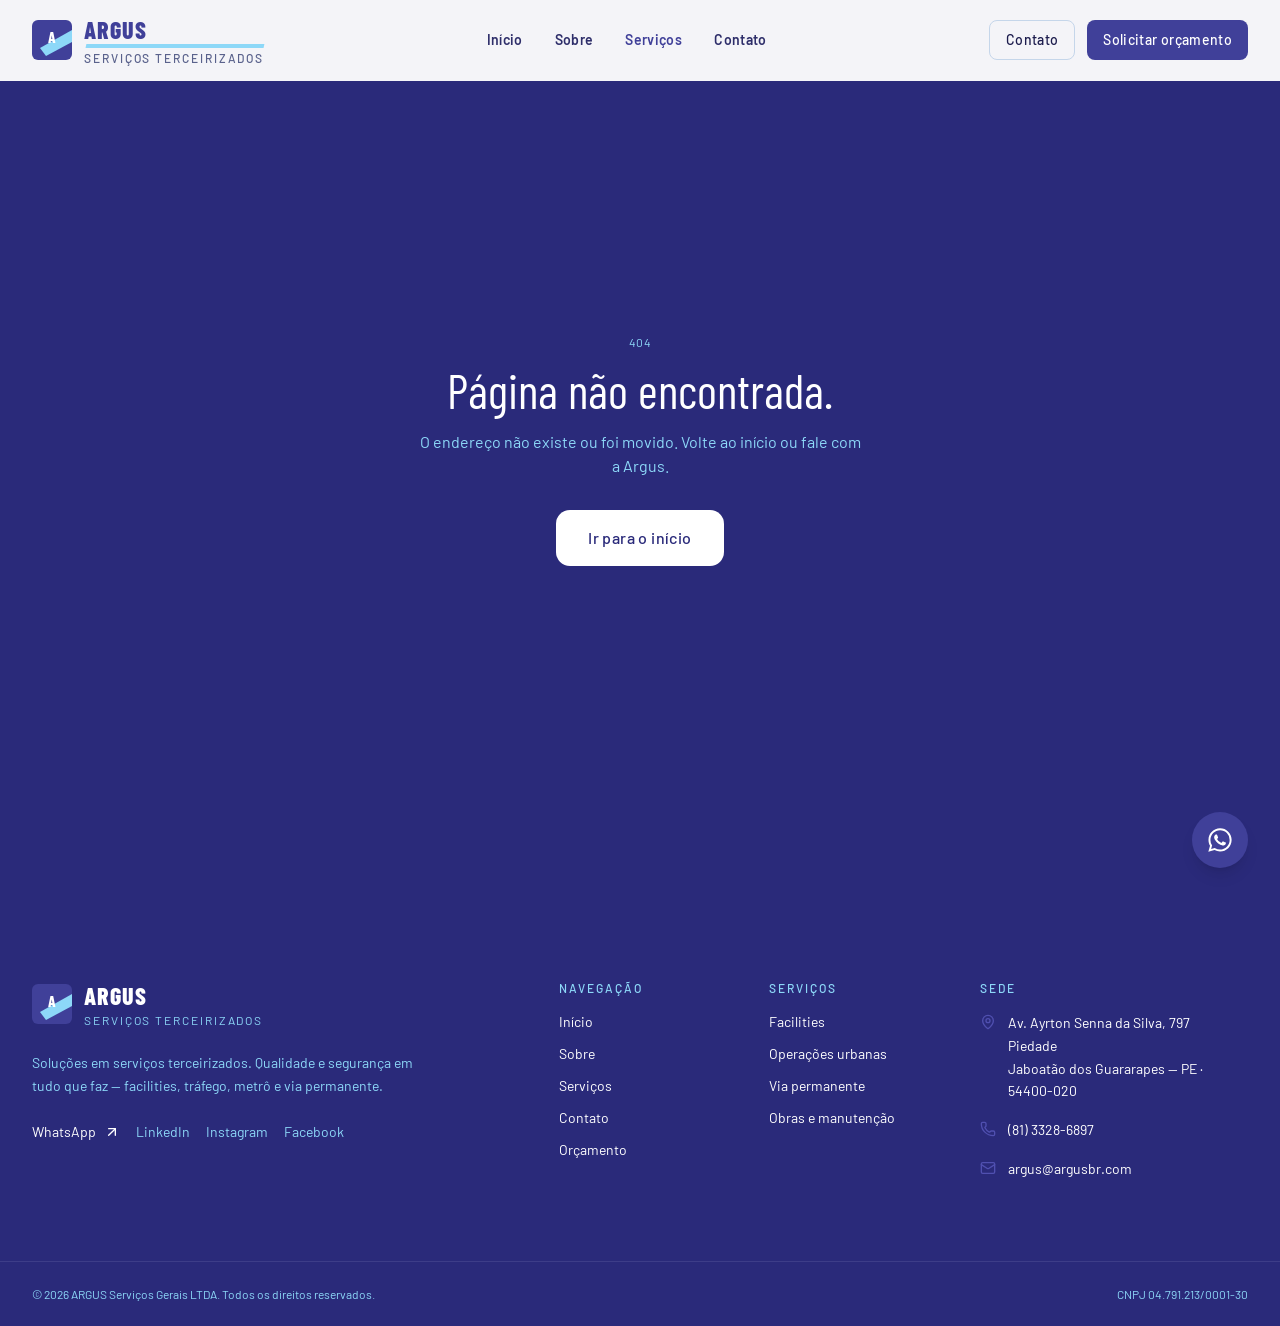
<file: servicos/manutencao/index.html>
<!DOCTYPE html><html lang="pt-BR" class="antialiased"><head><meta charSet="utf-8"/><meta name="viewport" content="width=device-width, initial-scale=1"/><link rel="stylesheet" href="https://fonts.googleapis.com/css2?family=Barlow+Condensed:wght@600;700;800&amp;family=Barlow:ital,wght@0,400;0,500;0,600;0,700;1,400&amp;display=swap" data-precedence="default"/><link rel="stylesheet" href="/assets/styles-DglBmlJ2.css" data-precedence="default"/><title>ARGUS — Serviços e Soluções</title><meta name="description" content="Desde 2000 em Recife, a ARGUS entrega facilities, operações urbanas e via permanente com seriedade, transparência e mais de mil colaboradores."/><meta name="theme-color" content="#404099"/><link rel="modulepreload" href="/assets/index-BxxTpeLO.js"/><link rel="modulepreload" href="/assets/content-BbGUM94t.js"/><link rel="modulepreload" href="/assets/_slug-CMYgnx4e.js"/><link rel="modulepreload" href="/assets/arrow-right-CVTIrhC7.js"/><link rel="modulepreload" href="/assets/check-B3kkYUTt.js"/><link rel="modulepreload" href="/assets/page-hero-DgbJqPzZ.js"/><link rel="modulepreload" href="/assets/cta-band-sE4EYA77.js"/><link rel="icon" type="image/svg+xml" href="/favicon.svg"/><link rel="preconnect" href="https://fonts.googleapis.com"/><link rel="preconnect" href="https://fonts.gstatic.com" crossorigin="anonymous"/></head><body class="min-h-dvh bg-paper text-ink"><header class="fixed inset-x-0 top-0 z-50 border-b bg-cream/95 backdrop-blur-md transition-[box-shadow,border-color] duration-300 border-transparent"><a href="#conteudo" class="sr-only focus:not-sr-only focus:absolute focus:left-4 focus:top-4 focus:z-50 focus:rounded-md focus:bg-accent focus:px-3 focus:py-2 focus:text-cream">Pular para o conteúdo</a><div class="mx-auto flex h-20 max-w-7xl items-center justify-between gap-4 px-5 sm:px-8"><a aria-label="ARGUS — página inicial" href="/" class="group flex items-center gap-3"><svg viewBox="0 0 40 40" class="size-10" aria-hidden="true"><rect width="40" height="40" rx="6" class="fill-accent"></rect><polygon points="8,28 40,10 40,22 14,36" class="fill-cyan"></polygon><text x="20" y="23" text-anchor="middle" fill="white" font-family="Barlow Condensed, sans-serif" font-size="15" font-weight="800">A</text></svg><span class="flex flex-col leading-none"><span class="relative inline-block leading-none"><span aria-hidden="true" class="absolute -bottom-0.5 left-[0.15em] right-0 h-[0.22em] origin-left -skew-x-12 bg-cyan"></span><span class="relative font-display text-2xl font-extrabold tracking-brand text-accent">ARGUS</span></span><span class="mt-1 text-xs font-medium uppercase tracking-label text-muted">Serviços terceirizados</span></span></a><nav class="hidden items-center gap-8 lg:flex" aria-label="Principal"><a href="/" class="text-sm font-semibold tracking-wide transition-colors duration-150 text-ink-soft hover:text-accent">Início</a><a href="/sobre" class="text-sm font-semibold tracking-wide transition-colors duration-150 text-ink-soft hover:text-accent">Sobre</a><a class="text-sm font-semibold tracking-wide transition-colors duration-150 text-accent active" href="/servicos" data-status="active" aria-current="page">Serviços</a><a href="/contato" class="text-sm font-semibold tracking-wide transition-colors duration-150 text-ink-soft hover:text-accent">Contato</a></nav><div class="hidden items-center gap-3 lg:flex"><a href="/contato" class="inline-flex items-center justify-center gap-2 font-medium tracking-wide transition-[opacity,transform,background-color,color,border-color] duration-150 ease-out focus-visible:outline-none focus-visible:ring-2 focus-visible:ring-ring focus-visible:ring-offset-2 disabled:pointer-events-none disabled:opacity-50 active:not-disabled:scale-[0.96] border border-line bg-transparent text-ink hover:border-ink hover:bg-ink hover:text-cream h-10 px-4 text-sm rounded-md">Contato</a><a href="/orcamento" class="inline-flex items-center justify-center gap-2 font-medium tracking-wide transition-[opacity,transform,background-color,color,border-color] duration-150 ease-out focus-visible:outline-none focus-visible:ring-2 focus-visible:ring-ring focus-visible:ring-offset-2 disabled:pointer-events-none disabled:opacity-50 active:not-disabled:scale-[0.96] bg-accent text-accent-fg hover:bg-accent-2 h-10 px-4 text-sm rounded-md">Solicitar orçamento</a></div><button type="button" class="inline-flex size-11 items-center justify-center rounded-md text-ink lg:hidden" aria-label="Abrir menu" aria-expanded="false"><svg xmlns="http://www.w3.org/2000/svg" width="24" height="24" viewBox="0 0 24 24" fill="none" stroke="currentColor" stroke-width="2" stroke-linecap="round" stroke-linejoin="round" class="lucide lucide-menu size-6" aria-hidden="true"><path d="M4 12h16"></path><path d="M4 18h16"></path><path d="M4 6h16"></path></svg></button></div></header><!--$--><main id="conteudo"><section class="relative isolate flex items-end overflow-hidden bg-navy text-cream min-h-hero"><div class="pointer-events-none absolute -right-16 top-0 size-[28rem] bg-cyan/40 geo-slash"></div><div class="pointer-events-none absolute left-0 top-0 h-full w-14 bg-cyan geo-slash opacity-80 sm:w-20"></div><div class="pointer-events-none absolute right-0 top-0 h-2/3 w-16 bg-accent geo-slash opacity-70 sm:w-24"></div><div class="relative mx-auto w-full max-w-7xl px-5 pb-14 pt-32 sm:px-8 sm:pb-20"><p class="rise text-xs font-medium uppercase tracking-brand text-sand">Serviços</p><h1 class="rise rise-2 mt-4 max-w-4xl font-display text-4xl font-extrabold uppercase leading-tight tracking-display sm:text-6xl">Obras e manutenção</h1><p class="rise rise-3 mt-6 max-w-xl text-base leading-relaxed text-sand sm:text-lg">Reforma de construção — incluindo obras de arte — e manutenção leve para o imóvel não parar.</p></div></section><section class="bg-paper"><div class="mx-auto grid max-w-7xl gap-12 px-5 py-16 sm:px-8 lg:grid-cols-12 lg:py-24"><div class="lg:col-span-7"><p class="text-xs font-medium uppercase tracking-brand text-accent">Construir e conservar</p><h2 class="mt-4 font-display text-4xl font-extrabold uppercase text-navy">Reforma, obras de arte e conservação.</h2><p class="mt-6 text-lg leading-relaxed text-ink-soft">Complementamos facilities com reforma e manutenção: o tipo de intervenção que preserva o padrão do imóvel e da via, com responsabilidade técnica e segurança de campo.</p><div class="mt-10 flex flex-col gap-3 sm:flex-row"><a href="/orcamento" class="inline-flex items-center justify-center gap-2 font-medium tracking-wide transition-[opacity,transform,background-color,color,border-color] duration-150 ease-out focus-visible:outline-none focus-visible:ring-2 focus-visible:ring-ring focus-visible:ring-offset-2 disabled:pointer-events-none disabled:opacity-50 active:not-disabled:scale-[0.96] bg-accent text-accent-fg hover:bg-accent-2 h-14 px-8 text-base rounded-lg">Solicitar orçamento</a><a href="/contato" class="inline-flex items-center justify-center gap-2 font-medium tracking-wide transition-[opacity,transform,background-color,color,border-color] duration-150 ease-out focus-visible:outline-none focus-visible:ring-2 focus-visible:ring-ring focus-visible:ring-offset-2 disabled:pointer-events-none disabled:opacity-50 active:not-disabled:scale-[0.96] border border-line bg-transparent text-ink hover:border-ink hover:bg-ink hover:text-cream h-14 px-8 text-base rounded-lg">Falar com o comercial</a></div></div><aside class="rounded-xl border border-line bg-cream p-8 lg:col-span-4 lg:col-start-9"><p class="text-xs font-medium uppercase tracking-brand text-muted">No contrato</p><ul class="mt-5 space-y-3"><li class="flex gap-3 text-sm"><svg xmlns="http://www.w3.org/2000/svg" width="24" height="24" viewBox="0 0 24 24" fill="none" stroke="currentColor" stroke-width="2" stroke-linecap="round" stroke-linejoin="round" class="lucide lucide-check mt-0.5 size-4 shrink-0 text-accent" aria-hidden="true"><path d="M20 6 9 17l-5-5"></path></svg>Reforma de construção (incluindo obras de arte)</li><li class="flex gap-3 text-sm"><svg xmlns="http://www.w3.org/2000/svg" width="24" height="24" viewBox="0 0 24 24" fill="none" stroke="currentColor" stroke-width="2" stroke-linecap="round" stroke-linejoin="round" class="lucide lucide-check mt-0.5 size-4 shrink-0 text-accent" aria-hidden="true"><path d="M20 6 9 17l-5-5"></path></svg>Manutenção predial leve</li><li class="flex gap-3 text-sm"><svg xmlns="http://www.w3.org/2000/svg" width="24" height="24" viewBox="0 0 24 24" fill="none" stroke="currentColor" stroke-width="2" stroke-linecap="round" stroke-linejoin="round" class="lucide lucide-check mt-0.5 size-4 shrink-0 text-accent" aria-hidden="true"><path d="M20 6 9 17l-5-5"></path></svg>Conservação de áreas comuns</li><li class="flex gap-3 text-sm"><svg xmlns="http://www.w3.org/2000/svg" width="24" height="24" viewBox="0 0 24 24" fill="none" stroke="currentColor" stroke-width="2" stroke-linecap="round" stroke-linejoin="round" class="lucide lucide-check mt-0.5 size-4 shrink-0 text-accent" aria-hidden="true"><path d="M20 6 9 17l-5-5"></path></svg>Apoio à zeladoria</li><li class="flex gap-3 text-sm"><svg xmlns="http://www.w3.org/2000/svg" width="24" height="24" viewBox="0 0 24 24" fill="none" stroke="currentColor" stroke-width="2" stroke-linecap="round" stroke-linejoin="round" class="lucide lucide-check mt-0.5 size-4 shrink-0 text-accent" aria-hidden="true"><path d="M20 6 9 17l-5-5"></path></svg>Rotinas combinadas com facilities</li></ul></aside></div></section><section class="border-t border-line bg-cream"><div class="mx-auto max-w-7xl px-5 py-16 sm:px-8"><h2 class="font-display text-3xl">Outras frentes</h2><div class="mt-8 grid gap-4 sm:grid-cols-3"><a href="/servicos/facilities" class="group overflow-hidden rounded-lg border border-line bg-paper"><div class="flex items-center justify-between p-5"><span class="font-medium">Facilities</span><svg xmlns="http://www.w3.org/2000/svg" width="24" height="24" viewBox="0 0 24 24" fill="none" stroke="currentColor" stroke-width="2" stroke-linecap="round" stroke-linejoin="round" class="lucide lucide-arrow-right size-4" aria-hidden="true"><path d="M5 12h14"></path><path d="m12 5 7 7-7 7"></path></svg></div></a><a href="/servicos/operacoes" class="group overflow-hidden rounded-lg border border-line bg-paper"><div class="flex items-center justify-between p-5"><span class="font-medium">Operações urbanas</span><svg xmlns="http://www.w3.org/2000/svg" width="24" height="24" viewBox="0 0 24 24" fill="none" stroke="currentColor" stroke-width="2" stroke-linecap="round" stroke-linejoin="round" class="lucide lucide-arrow-right size-4" aria-hidden="true"><path d="M5 12h14"></path><path d="m12 5 7 7-7 7"></path></svg></div></a><a href="/servicos/ferrovia" class="group overflow-hidden rounded-lg border border-line bg-paper"><div class="flex items-center justify-between p-5"><span class="font-medium">Via permanente</span><svg xmlns="http://www.w3.org/2000/svg" width="24" height="24" viewBox="0 0 24 24" fill="none" stroke="currentColor" stroke-width="2" stroke-linecap="round" stroke-linejoin="round" class="lucide lucide-arrow-right size-4" aria-hidden="true"><path d="M5 12h14"></path><path d="m12 5 7 7-7 7"></path></svg></div></a></div></div></section><section class="relative isolate overflow-hidden bg-navy text-cream"><div class="pointer-events-none absolute -left-10 top-0 h-full w-24 bg-cyan geo-slash opacity-80"></div><div class="pointer-events-none absolute right-0 top-0 h-2/3 w-28 bg-accent geo-slash opacity-50"></div><div class="relative mx-auto flex max-w-7xl flex-col gap-8 px-5 py-20 sm:px-8 lg:flex-row lg:items-end lg:justify-between lg:py-28"><div class="max-w-2xl"><p class="text-xs font-semibold uppercase tracking-label text-sand">Próximo passo</p><h2 class="mt-4 font-display text-4xl font-extrabold uppercase leading-tight sm:text-5xl">Foque no seu core. A Argus cuida da operação.</h2><p class="mt-5 max-w-lg text-sand">Conte o que o seu espaço precisa. Montamos um pacote sob medida, com a qualidade e a segurança de quem já opera metrô, tráfego e facilities no Nordeste.</p></div><div class="flex flex-col gap-3 sm:flex-row"><a href="/orcamento" class="inline-flex items-center justify-center gap-2 font-medium tracking-wide transition-[opacity,transform,background-color,color,border-color] duration-150 ease-out focus-visible:outline-none focus-visible:ring-2 focus-visible:ring-ring focus-visible:ring-offset-2 disabled:pointer-events-none disabled:opacity-50 active:not-disabled:scale-[0.96] bg-cream text-navy hover:bg-paper h-14 px-8 text-base rounded-lg">Solicitar orçamento</a><a href="https://wa.me/5581989825710" target="_blank" rel="noreferrer" class="inline-flex items-center justify-center gap-2 font-medium tracking-wide transition-[opacity,transform,background-color,color,border-color] duration-150 ease-out focus-visible:outline-none focus-visible:ring-2 focus-visible:ring-ring focus-visible:ring-offset-2 disabled:pointer-events-none disabled:opacity-50 active:not-disabled:scale-[0.96] border border-cream/80 bg-navy/55 text-cream hover:border-cream hover:bg-cream hover:text-navy h-14 px-8 text-base rounded-lg">WhatsApp</a></div></div></section></main><!--/$--><footer class="bg-navy text-cream"><div class="mx-auto grid max-w-7xl gap-12 px-5 py-16 sm:px-8 lg:grid-cols-12 lg:py-20"><div class="lg:col-span-5"><div class="flex items-center gap-3"><svg viewBox="0 0 40 40" class="size-10" aria-hidden="true"><rect width="40" height="40" rx="6" class="fill-accent"></rect><polygon points="8,28 40,10 40,22 14,36" class="fill-cyan"></polygon><text x="20" y="23" text-anchor="middle" fill="white" font-family="Barlow Condensed, sans-serif" font-size="15" font-weight="800">A</text></svg><div><p class="font-display text-2xl font-extrabold tracking-brand">ARGUS</p><p class="text-xs uppercase tracking-label text-sand">Serviços terceirizados</p></div></div><p class="mt-6 max-w-sm text-sm leading-relaxed text-sand">Soluções em serviços terceirizados. Qualidade e segurança em tudo que faz — facilities, tráfego, metrô e via permanente.</p><div class="mt-6 flex flex-wrap gap-4 text-sm"><a href="https://wa.me/5581989825710" class="inline-flex items-center gap-2 text-cream underline-offset-4 hover:underline" target="_blank" rel="noreferrer">WhatsApp<svg xmlns="http://www.w3.org/2000/svg" width="24" height="24" viewBox="0 0 24 24" fill="none" stroke="currentColor" stroke-width="2" stroke-linecap="round" stroke-linejoin="round" class="lucide lucide-arrow-up-right size-4" aria-hidden="true"><path d="M7 7h10v10"></path><path d="M7 17 17 7"></path></svg></a><a href="https://br.linkedin.com/company/argusbrasil" class="text-sand hover:text-cream" target="_blank" rel="noreferrer">LinkedIn</a><a href="https://www.instagram.com/argusbrasil/" class="text-sand hover:text-cream" target="_blank" rel="noreferrer">Instagram</a><a href="https://www.facebook.com/argusbrasil/" class="text-sand hover:text-cream" target="_blank" rel="noreferrer">Facebook</a></div></div><div class="lg:col-span-2"><p class="text-xs font-medium uppercase tracking-label text-sand">Navegação</p><ul class="mt-4 space-y-3 text-sm"><li><a href="/" class="hover:text-sand">Início</a></li><li><a href="/sobre" class="hover:text-sand">Sobre</a></li><li><a class="hover:text-sand active" href="/servicos" data-status="active" aria-current="page">Serviços</a></li><li><a href="/contato" class="hover:text-sand">Contato</a></li><li><a href="/orcamento" class="hover:text-sand">Orçamento</a></li></ul></div><div class="lg:col-span-2"><p class="text-xs font-medium uppercase tracking-label text-sand">Serviços</p><ul class="mt-4 space-y-3 text-sm"><li><a href="/servicos/facilities" class="hover:text-sand">Facilities</a></li><li><a href="/servicos/operacoes" class="hover:text-sand">Operações urbanas</a></li><li><a href="/servicos/ferrovia" class="hover:text-sand">Via permanente</a></li><li><a class="hover:text-sand active" href="/servicos/manutencao" data-status="active" aria-current="page">Obras e manutenção</a></li></ul></div><div class="lg:col-span-3"><p class="text-xs font-medium uppercase tracking-label text-sand">Sede</p><ul class="mt-4 space-y-4 text-sm leading-relaxed"><li class="flex gap-3"><svg xmlns="http://www.w3.org/2000/svg" width="24" height="24" viewBox="0 0 24 24" fill="none" stroke="currentColor" stroke-width="2" stroke-linecap="round" stroke-linejoin="round" class="lucide lucide-map-pin mt-0.5 size-4 shrink-0 text-accent-2" aria-hidden="true"><path d="M20 10c0 4.993-5.539 10.193-7.399 11.799a1 1 0 0 1-1.202 0C9.539 20.193 4 14.993 4 10a8 8 0 0 1 16 0"></path><circle cx="12" cy="10" r="3"></circle></svg><a href="https://maps.app.goo.gl/H6teHSoBqMv4vExJ7" target="_blank" rel="noreferrer" class="hover:text-sand">Av. Ayrton Senna da Silva, 797<br/>Piedade<br/>Jaboatão dos Guararapes — PE<!-- --> · <!-- -->54400-020</a></li><li class="flex gap-3"><svg xmlns="http://www.w3.org/2000/svg" width="24" height="24" viewBox="0 0 24 24" fill="none" stroke="currentColor" stroke-width="2" stroke-linecap="round" stroke-linejoin="round" class="lucide lucide-phone mt-0.5 size-4 shrink-0 text-accent-2" aria-hidden="true"><path d="M13.832 16.568a1 1 0 0 0 1.213-.303l.355-.465A2 2 0 0 1 17 15h3a2 2 0 0 1 2 2v3a2 2 0 0 1-2 2A18 18 0 0 1 2 4a2 2 0 0 1 2-2h3a2 2 0 0 1 2 2v3a2 2 0 0 1-.8 1.6l-.468.351a1 1 0 0 0-.292 1.233 14 14 0 0 0 6.392 6.384"></path></svg><a href="tel:+558133286897" class="hover:text-sand">(81) 3328-6897</a></li><li class="flex gap-3"><svg xmlns="http://www.w3.org/2000/svg" width="24" height="24" viewBox="0 0 24 24" fill="none" stroke="currentColor" stroke-width="2" stroke-linecap="round" stroke-linejoin="round" class="lucide lucide-mail mt-0.5 size-4 shrink-0 text-accent-2" aria-hidden="true"><path d="m22 7-8.991 5.727a2 2 0 0 1-2.009 0L2 7"></path><rect x="2" y="4" width="20" height="16" rx="2"></rect></svg><a href="mailto:argus@argusbr.com" class="hover:text-sand">argus@argusbr.com</a></li></ul></div></div><div class="border-t border-line-dark"><div class="mx-auto flex max-w-7xl flex-col gap-3 px-5 py-6 text-xs text-sand sm:flex-row sm:items-center sm:justify-between sm:px-8"><p>© <!-- -->2026<!-- --> <!-- -->ARGUS Serviços Gerais LTDA<!-- -->. Todos os direitos reservados.</p><p>CNPJ <!-- -->04.791.213/0001-30</p></div></div></footer><a href="https://wa.me/5581989825710" target="_blank" rel="noreferrer" aria-label="Falar no WhatsApp" class="fixed bottom-5 right-5 z-40 flex size-14 items-center justify-center rounded-full bg-accent text-accent-fg shadow-lg transition-transform duration-150 hover:bg-accent-2 active:scale-[0.96] sm:bottom-8 sm:right-8"><svg viewBox="0 0 24 24" class="size-7 fill-current" aria-hidden="true"><path d="M19.05 4.91A9.82 9.82 0 0 0 12.04 2C6.58 2 2.13 6.45 2.13 11.91c0 1.75.46 3.45 1.32 4.95L2 22l5.27-1.38a9.9 9.9 0 0 0 4.77 1.21h.01c5.46 0 9.91-4.45 9.91-9.91 0-2.65-1.03-5.14-2.91-7.01Zm-7.01 15.24h-.01a8.23 8.23 0 0 1-4.19-1.15l-.3-.18-3.13.82.84-3.05-.2-.31a8.2 8.2 0 0 1-1.26-4.37c0-4.54 3.7-8.24 8.25-8.24 2.2 0 4.27.86 5.82 2.42a8.18 8.18 0 0 1 2.42 5.83c0 4.55-3.7 8.23-8.24 8.23Zm4.52-6.16c-.25-.12-1.47-.72-1.7-.81-.23-.08-.39-.12-.56.12-.17.25-.64.81-.79.97-.15.17-.29.19-.54.06-.25-.12-1.05-.39-2-1.23-.74-.66-1.23-1.47-1.38-1.72-.14-.25-.02-.38.11-.51.11-.11.25-.29.37-.43.12-.15.17-.25.25-.41.08-.17.04-.31-.02-.43-.06-.12-.56-1.34-.76-1.84-.2-.48-.4-.42-.56-.42h-.48c-.17 0-.43.06-.66.31-.23.25-.87.85-.87 2.07 0 1.22.89 2.4 1.01 2.56.12.17 1.75 2.67 4.24 3.74.59.26 1.05.41 1.41.52.59.19 1.13.16 1.56.1.48-.07 1.47-.6 1.68-1.18.21-.58.21-1.07.14-1.18-.06-.1-.23-.17-.48-.29Z"></path></svg></a><script class="$tsr" id="$tsr-stream-barrier">(self.$R=self.$R||{})["tsr"]=[];self.$_TSR={h(){this.hydrated=!0,this.c()},e(){this.streamEnded=!0,this.c()},c(){this.hydrated&&this.streamEnded&&(delete self.$_TSR,delete self.$R.tsr)},p(e){this.initialized?e():this.buffer.push(e)},buffer:[]};$_TSR.router=($R=>$R[0]={manifest:$R[1]={routes:$R[2]={__root__:$R[3]={preloads:$R[4]=["/assets/index-BxxTpeLO.js","/assets/content-BbGUM94t.js"],scripts:$R[5]=[$R[6]={attrs:$R[7]={type:"module",async:!0,src:"/assets/index-BxxTpeLO.js"}}]},"/servicos/$slug":$R[8]={preloads:$R[9]=["/assets/_slug-CMYgnx4e.js","/assets/arrow-right-CVTIrhC7.js","/assets/check-B3kkYUTt.js","/assets/page-hero-DgbJqPzZ.js","/assets/cta-band-sE4EYA77.js"]}}},matches:$R[10]=[$R[11]={i:"__root__ ",u:1787429380570,s:"success",ssr:!0},$R[12]={i:" servicos $slug servicos manutencao",u:1787429380570,s:"success",l:$R[13]={service:$R[14]={slug:"manutencao",title:"Obras e manutenção",short:"Reforma, obras de arte e conservação.",kicker:"Construir e conservar",excerpt:"Reforma de construção — incluindo obras de arte — e manutenção leve para o imóvel não parar.",body:"Complementamos facilities com reforma e manutenção: o tipo de intervenção que preserva o padrão do imóvel e da via, com responsabilidade técnica e segurança de campo.",items:$R[15]=["Reforma de construção (incluindo obras de arte)","Manutenção predial leve","Conservação de áreas comuns","Apoio à zeladoria","Rotinas combinadas com facilities"]}},ssr:!0}]})($R["tsr"]);$_TSR.e();document.currentScript.remove()</script><script type="module" async="" src="/assets/index-BxxTpeLO.js"></script></body></html>
</file>
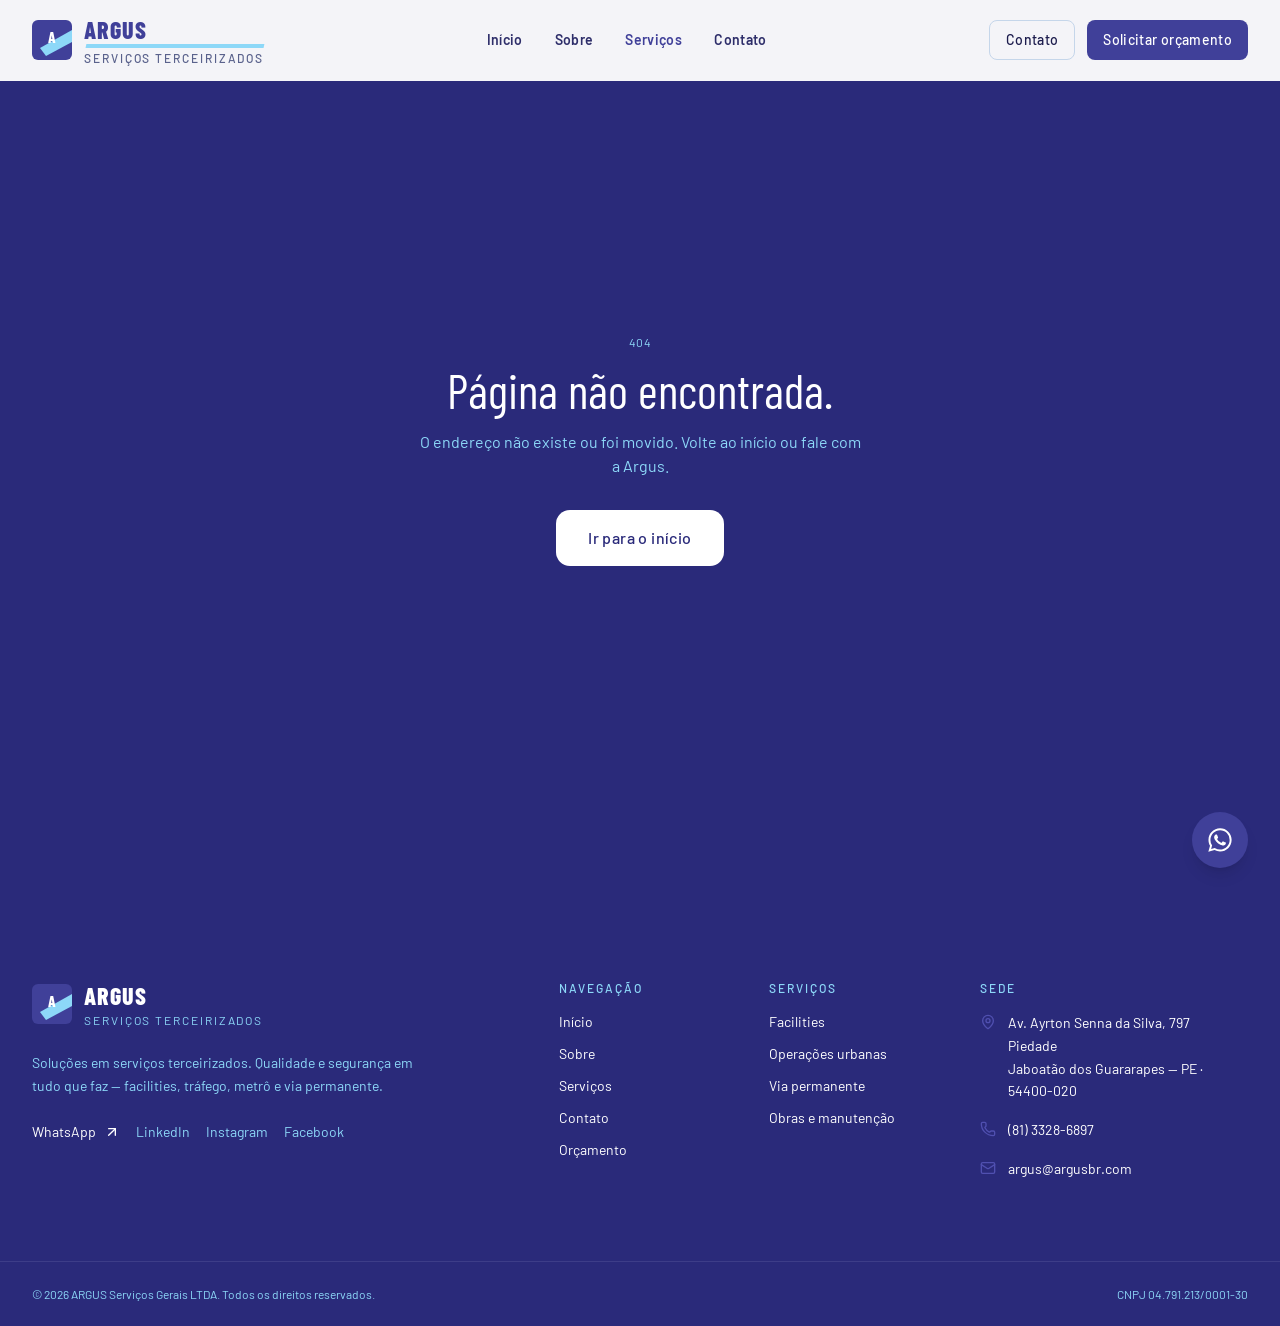
<file: servicos/operacoes/index.html>
<!DOCTYPE html><html lang="pt-BR" class="antialiased"><head><meta charSet="utf-8"/><meta name="viewport" content="width=device-width, initial-scale=1"/><link rel="stylesheet" href="https://fonts.googleapis.com/css2?family=Barlow+Condensed:wght@600;700;800&amp;family=Barlow:ital,wght@0,400;0,500;0,600;0,700;1,400&amp;display=swap" data-precedence="default"/><link rel="stylesheet" href="/assets/styles-DglBmlJ2.css" data-precedence="default"/><title>ARGUS — Serviços e Soluções</title><meta name="description" content="Desde 2000 em Recife, a ARGUS entrega facilities, operações urbanas e via permanente com seriedade, transparência e mais de mil colaboradores."/><meta name="theme-color" content="#404099"/><link rel="modulepreload" href="/assets/index-BxxTpeLO.js"/><link rel="modulepreload" href="/assets/content-BbGUM94t.js"/><link rel="modulepreload" href="/assets/_slug-CMYgnx4e.js"/><link rel="modulepreload" href="/assets/arrow-right-CVTIrhC7.js"/><link rel="modulepreload" href="/assets/check-B3kkYUTt.js"/><link rel="modulepreload" href="/assets/page-hero-DgbJqPzZ.js"/><link rel="modulepreload" href="/assets/cta-band-sE4EYA77.js"/><link rel="icon" type="image/svg+xml" href="/favicon.svg"/><link rel="preconnect" href="https://fonts.googleapis.com"/><link rel="preconnect" href="https://fonts.gstatic.com" crossorigin="anonymous"/></head><body class="min-h-dvh bg-paper text-ink"><header class="fixed inset-x-0 top-0 z-50 border-b bg-cream/95 backdrop-blur-md transition-[box-shadow,border-color] duration-300 border-transparent"><a href="#conteudo" class="sr-only focus:not-sr-only focus:absolute focus:left-4 focus:top-4 focus:z-50 focus:rounded-md focus:bg-accent focus:px-3 focus:py-2 focus:text-cream">Pular para o conteúdo</a><div class="mx-auto flex h-20 max-w-7xl items-center justify-between gap-4 px-5 sm:px-8"><a aria-label="ARGUS — página inicial" href="/" class="group flex items-center gap-3"><svg viewBox="0 0 40 40" class="size-10" aria-hidden="true"><rect width="40" height="40" rx="6" class="fill-accent"></rect><polygon points="8,28 40,10 40,22 14,36" class="fill-cyan"></polygon><text x="20" y="23" text-anchor="middle" fill="white" font-family="Barlow Condensed, sans-serif" font-size="15" font-weight="800">A</text></svg><span class="flex flex-col leading-none"><span class="relative inline-block leading-none"><span aria-hidden="true" class="absolute -bottom-0.5 left-[0.15em] right-0 h-[0.22em] origin-left -skew-x-12 bg-cyan"></span><span class="relative font-display text-2xl font-extrabold tracking-brand text-accent">ARGUS</span></span><span class="mt-1 text-xs font-medium uppercase tracking-label text-muted">Serviços terceirizados</span></span></a><nav class="hidden items-center gap-8 lg:flex" aria-label="Principal"><a href="/" class="text-sm font-semibold tracking-wide transition-colors duration-150 text-ink-soft hover:text-accent">Início</a><a href="/sobre" class="text-sm font-semibold tracking-wide transition-colors duration-150 text-ink-soft hover:text-accent">Sobre</a><a class="text-sm font-semibold tracking-wide transition-colors duration-150 text-accent active" href="/servicos" data-status="active" aria-current="page">Serviços</a><a href="/contato" class="text-sm font-semibold tracking-wide transition-colors duration-150 text-ink-soft hover:text-accent">Contato</a></nav><div class="hidden items-center gap-3 lg:flex"><a href="/contato" class="inline-flex items-center justify-center gap-2 font-medium tracking-wide transition-[opacity,transform,background-color,color,border-color] duration-150 ease-out focus-visible:outline-none focus-visible:ring-2 focus-visible:ring-ring focus-visible:ring-offset-2 disabled:pointer-events-none disabled:opacity-50 active:not-disabled:scale-[0.96] border border-line bg-transparent text-ink hover:border-ink hover:bg-ink hover:text-cream h-10 px-4 text-sm rounded-md">Contato</a><a href="/orcamento" class="inline-flex items-center justify-center gap-2 font-medium tracking-wide transition-[opacity,transform,background-color,color,border-color] duration-150 ease-out focus-visible:outline-none focus-visible:ring-2 focus-visible:ring-ring focus-visible:ring-offset-2 disabled:pointer-events-none disabled:opacity-50 active:not-disabled:scale-[0.96] bg-accent text-accent-fg hover:bg-accent-2 h-10 px-4 text-sm rounded-md">Solicitar orçamento</a></div><button type="button" class="inline-flex size-11 items-center justify-center rounded-md text-ink lg:hidden" aria-label="Abrir menu" aria-expanded="false"><svg xmlns="http://www.w3.org/2000/svg" width="24" height="24" viewBox="0 0 24 24" fill="none" stroke="currentColor" stroke-width="2" stroke-linecap="round" stroke-linejoin="round" class="lucide lucide-menu size-6" aria-hidden="true"><path d="M4 12h16"></path><path d="M4 18h16"></path><path d="M4 6h16"></path></svg></button></div></header><!--$--><main id="conteudo"><section class="relative isolate flex items-end overflow-hidden bg-navy text-cream min-h-hero"><div class="pointer-events-none absolute -right-16 top-0 size-[28rem] bg-cyan/40 geo-slash"></div><div class="pointer-events-none absolute left-0 top-0 h-full w-14 bg-cyan geo-slash opacity-80 sm:w-20"></div><div class="pointer-events-none absolute right-0 top-0 h-2/3 w-16 bg-accent geo-slash opacity-70 sm:w-24"></div><div class="relative mx-auto w-full max-w-7xl px-5 pb-14 pt-32 sm:px-8 sm:pb-20"><p class="rise text-xs font-medium uppercase tracking-brand text-sand">Serviços</p><h1 class="rise rise-2 mt-4 max-w-4xl font-display text-4xl font-extrabold uppercase leading-tight tracking-display sm:text-6xl">Operações urbanas</h1><p class="rise rise-3 mt-6 max-w-xl text-base leading-relaxed text-sand sm:text-lg">Mais de 180 controladores de tráfego (amarelinhos) no Recife, além de bilheteria, logística e condução de veículos.</p></div></section><section class="bg-paper"><div class="mx-auto grid max-w-7xl gap-12 px-5 py-16 sm:px-8 lg:grid-cols-12 lg:py-24"><div class="lg:col-span-7"><p class="text-xs font-medium uppercase tracking-brand text-accent">Fluidez na cidade</p><h2 class="mt-4 font-display text-4xl font-extrabold uppercase text-navy">Tráfego, bilheteria, logística e condução.</h2><p class="mt-6 text-lg leading-relaxed text-ink-soft">A Argus é responsável pelos amarelinhos que orientam o trânsito no Recife e pelas equipes de bilheteria e controle de passagem em estações. Toda a expertise do setor público também está disponível para o mercado corporativo.</p><div class="mt-10 flex flex-col gap-3 sm:flex-row"><a href="/orcamento" class="inline-flex items-center justify-center gap-2 font-medium tracking-wide transition-[opacity,transform,background-color,color,border-color] duration-150 ease-out focus-visible:outline-none focus-visible:ring-2 focus-visible:ring-ring focus-visible:ring-offset-2 disabled:pointer-events-none disabled:opacity-50 active:not-disabled:scale-[0.96] bg-accent text-accent-fg hover:bg-accent-2 h-14 px-8 text-base rounded-lg">Solicitar orçamento</a><a href="/contato" class="inline-flex items-center justify-center gap-2 font-medium tracking-wide transition-[opacity,transform,background-color,color,border-color] duration-150 ease-out focus-visible:outline-none focus-visible:ring-2 focus-visible:ring-ring focus-visible:ring-offset-2 disabled:pointer-events-none disabled:opacity-50 active:not-disabled:scale-[0.96] border border-line bg-transparent text-ink hover:border-ink hover:bg-ink hover:text-cream h-14 px-8 text-base rounded-lg">Falar com o comercial</a></div></div><aside class="rounded-xl border border-line bg-cream p-8 lg:col-span-4 lg:col-start-9"><p class="text-xs font-medium uppercase tracking-brand text-muted">No contrato</p><ul class="mt-5 space-y-3"><li class="flex gap-3 text-sm"><svg xmlns="http://www.w3.org/2000/svg" width="24" height="24" viewBox="0 0 24 24" fill="none" stroke="currentColor" stroke-width="2" stroke-linecap="round" stroke-linejoin="round" class="lucide lucide-check mt-0.5 size-4 shrink-0 text-accent" aria-hidden="true"><path d="M20 6 9 17l-5-5"></path></svg>Controladores de tráfego urbano (amarelinhos)</li><li class="flex gap-3 text-sm"><svg xmlns="http://www.w3.org/2000/svg" width="24" height="24" viewBox="0 0 24 24" fill="none" stroke="currentColor" stroke-width="2" stroke-linecap="round" stroke-linejoin="round" class="lucide lucide-check mt-0.5 size-4 shrink-0 text-accent" aria-hidden="true"><path d="M20 6 9 17l-5-5"></path></svg>Bilheteria e controle de passagem</li><li class="flex gap-3 text-sm"><svg xmlns="http://www.w3.org/2000/svg" width="24" height="24" viewBox="0 0 24 24" fill="none" stroke="currentColor" stroke-width="2" stroke-linecap="round" stroke-linejoin="round" class="lucide lucide-check mt-0.5 size-4 shrink-0 text-accent" aria-hidden="true"><path d="M20 6 9 17l-5-5"></path></svg>Logística</li><li class="flex gap-3 text-sm"><svg xmlns="http://www.w3.org/2000/svg" width="24" height="24" viewBox="0 0 24 24" fill="none" stroke="currentColor" stroke-width="2" stroke-linecap="round" stroke-linejoin="round" class="lucide lucide-check mt-0.5 size-4 shrink-0 text-accent" aria-hidden="true"><path d="M20 6 9 17l-5-5"></path></svg>Condução de veículos</li><li class="flex gap-3 text-sm"><svg xmlns="http://www.w3.org/2000/svg" width="24" height="24" viewBox="0 0 24 24" fill="none" stroke="currentColor" stroke-width="2" stroke-linecap="round" stroke-linejoin="round" class="lucide lucide-check mt-0.5 size-4 shrink-0 text-accent" aria-hidden="true"><path d="M20 6 9 17l-5-5"></path></svg>Atendimento em grandes fluxos de público</li></ul></aside></div></section><section class="border-t border-line bg-cream"><div class="mx-auto max-w-7xl px-5 py-16 sm:px-8"><h2 class="font-display text-3xl">Outras frentes</h2><div class="mt-8 grid gap-4 sm:grid-cols-3"><a href="/servicos/facilities" class="group overflow-hidden rounded-lg border border-line bg-paper"><div class="flex items-center justify-between p-5"><span class="font-medium">Facilities</span><svg xmlns="http://www.w3.org/2000/svg" width="24" height="24" viewBox="0 0 24 24" fill="none" stroke="currentColor" stroke-width="2" stroke-linecap="round" stroke-linejoin="round" class="lucide lucide-arrow-right size-4" aria-hidden="true"><path d="M5 12h14"></path><path d="m12 5 7 7-7 7"></path></svg></div></a><a href="/servicos/ferrovia" class="group overflow-hidden rounded-lg border border-line bg-paper"><div class="flex items-center justify-between p-5"><span class="font-medium">Via permanente</span><svg xmlns="http://www.w3.org/2000/svg" width="24" height="24" viewBox="0 0 24 24" fill="none" stroke="currentColor" stroke-width="2" stroke-linecap="round" stroke-linejoin="round" class="lucide lucide-arrow-right size-4" aria-hidden="true"><path d="M5 12h14"></path><path d="m12 5 7 7-7 7"></path></svg></div></a><a href="/servicos/manutencao" class="group overflow-hidden rounded-lg border border-line bg-paper"><div class="flex items-center justify-between p-5"><span class="font-medium">Obras e manutenção</span><svg xmlns="http://www.w3.org/2000/svg" width="24" height="24" viewBox="0 0 24 24" fill="none" stroke="currentColor" stroke-width="2" stroke-linecap="round" stroke-linejoin="round" class="lucide lucide-arrow-right size-4" aria-hidden="true"><path d="M5 12h14"></path><path d="m12 5 7 7-7 7"></path></svg></div></a></div></div></section><section class="relative isolate overflow-hidden bg-navy text-cream"><div class="pointer-events-none absolute -left-10 top-0 h-full w-24 bg-cyan geo-slash opacity-80"></div><div class="pointer-events-none absolute right-0 top-0 h-2/3 w-28 bg-accent geo-slash opacity-50"></div><div class="relative mx-auto flex max-w-7xl flex-col gap-8 px-5 py-20 sm:px-8 lg:flex-row lg:items-end lg:justify-between lg:py-28"><div class="max-w-2xl"><p class="text-xs font-semibold uppercase tracking-label text-sand">Próximo passo</p><h2 class="mt-4 font-display text-4xl font-extrabold uppercase leading-tight sm:text-5xl">Foque no seu core. A Argus cuida da operação.</h2><p class="mt-5 max-w-lg text-sand">Conte o que o seu espaço precisa. Montamos um pacote sob medida, com a qualidade e a segurança de quem já opera metrô, tráfego e facilities no Nordeste.</p></div><div class="flex flex-col gap-3 sm:flex-row"><a href="/orcamento" class="inline-flex items-center justify-center gap-2 font-medium tracking-wide transition-[opacity,transform,background-color,color,border-color] duration-150 ease-out focus-visible:outline-none focus-visible:ring-2 focus-visible:ring-ring focus-visible:ring-offset-2 disabled:pointer-events-none disabled:opacity-50 active:not-disabled:scale-[0.96] bg-cream text-navy hover:bg-paper h-14 px-8 text-base rounded-lg">Solicitar orçamento</a><a href="https://wa.me/5581989825710" target="_blank" rel="noreferrer" class="inline-flex items-center justify-center gap-2 font-medium tracking-wide transition-[opacity,transform,background-color,color,border-color] duration-150 ease-out focus-visible:outline-none focus-visible:ring-2 focus-visible:ring-ring focus-visible:ring-offset-2 disabled:pointer-events-none disabled:opacity-50 active:not-disabled:scale-[0.96] border border-cream/80 bg-navy/55 text-cream hover:border-cream hover:bg-cream hover:text-navy h-14 px-8 text-base rounded-lg">WhatsApp</a></div></div></section></main><!--/$--><footer class="bg-navy text-cream"><div class="mx-auto grid max-w-7xl gap-12 px-5 py-16 sm:px-8 lg:grid-cols-12 lg:py-20"><div class="lg:col-span-5"><div class="flex items-center gap-3"><svg viewBox="0 0 40 40" class="size-10" aria-hidden="true"><rect width="40" height="40" rx="6" class="fill-accent"></rect><polygon points="8,28 40,10 40,22 14,36" class="fill-cyan"></polygon><text x="20" y="23" text-anchor="middle" fill="white" font-family="Barlow Condensed, sans-serif" font-size="15" font-weight="800">A</text></svg><div><p class="font-display text-2xl font-extrabold tracking-brand">ARGUS</p><p class="text-xs uppercase tracking-label text-sand">Serviços terceirizados</p></div></div><p class="mt-6 max-w-sm text-sm leading-relaxed text-sand">Soluções em serviços terceirizados. Qualidade e segurança em tudo que faz — facilities, tráfego, metrô e via permanente.</p><div class="mt-6 flex flex-wrap gap-4 text-sm"><a href="https://wa.me/5581989825710" class="inline-flex items-center gap-2 text-cream underline-offset-4 hover:underline" target="_blank" rel="noreferrer">WhatsApp<svg xmlns="http://www.w3.org/2000/svg" width="24" height="24" viewBox="0 0 24 24" fill="none" stroke="currentColor" stroke-width="2" stroke-linecap="round" stroke-linejoin="round" class="lucide lucide-arrow-up-right size-4" aria-hidden="true"><path d="M7 7h10v10"></path><path d="M7 17 17 7"></path></svg></a><a href="https://br.linkedin.com/company/argusbrasil" class="text-sand hover:text-cream" target="_blank" rel="noreferrer">LinkedIn</a><a href="https://www.instagram.com/argusbrasil/" class="text-sand hover:text-cream" target="_blank" rel="noreferrer">Instagram</a><a href="https://www.facebook.com/argusbrasil/" class="text-sand hover:text-cream" target="_blank" rel="noreferrer">Facebook</a></div></div><div class="lg:col-span-2"><p class="text-xs font-medium uppercase tracking-label text-sand">Navegação</p><ul class="mt-4 space-y-3 text-sm"><li><a href="/" class="hover:text-sand">Início</a></li><li><a href="/sobre" class="hover:text-sand">Sobre</a></li><li><a class="hover:text-sand active" href="/servicos" data-status="active" aria-current="page">Serviços</a></li><li><a href="/contato" class="hover:text-sand">Contato</a></li><li><a href="/orcamento" class="hover:text-sand">Orçamento</a></li></ul></div><div class="lg:col-span-2"><p class="text-xs font-medium uppercase tracking-label text-sand">Serviços</p><ul class="mt-4 space-y-3 text-sm"><li><a href="/servicos/facilities" class="hover:text-sand">Facilities</a></li><li><a class="hover:text-sand active" href="/servicos/operacoes" data-status="active" aria-current="page">Operações urbanas</a></li><li><a href="/servicos/ferrovia" class="hover:text-sand">Via permanente</a></li><li><a href="/servicos/manutencao" class="hover:text-sand">Obras e manutenção</a></li></ul></div><div class="lg:col-span-3"><p class="text-xs font-medium uppercase tracking-label text-sand">Sede</p><ul class="mt-4 space-y-4 text-sm leading-relaxed"><li class="flex gap-3"><svg xmlns="http://www.w3.org/2000/svg" width="24" height="24" viewBox="0 0 24 24" fill="none" stroke="currentColor" stroke-width="2" stroke-linecap="round" stroke-linejoin="round" class="lucide lucide-map-pin mt-0.5 size-4 shrink-0 text-accent-2" aria-hidden="true"><path d="M20 10c0 4.993-5.539 10.193-7.399 11.799a1 1 0 0 1-1.202 0C9.539 20.193 4 14.993 4 10a8 8 0 0 1 16 0"></path><circle cx="12" cy="10" r="3"></circle></svg><a href="https://maps.app.goo.gl/H6teHSoBqMv4vExJ7" target="_blank" rel="noreferrer" class="hover:text-sand">Av. Ayrton Senna da Silva, 797<br/>Piedade<br/>Jaboatão dos Guararapes — PE<!-- --> · <!-- -->54400-020</a></li><li class="flex gap-3"><svg xmlns="http://www.w3.org/2000/svg" width="24" height="24" viewBox="0 0 24 24" fill="none" stroke="currentColor" stroke-width="2" stroke-linecap="round" stroke-linejoin="round" class="lucide lucide-phone mt-0.5 size-4 shrink-0 text-accent-2" aria-hidden="true"><path d="M13.832 16.568a1 1 0 0 0 1.213-.303l.355-.465A2 2 0 0 1 17 15h3a2 2 0 0 1 2 2v3a2 2 0 0 1-2 2A18 18 0 0 1 2 4a2 2 0 0 1 2-2h3a2 2 0 0 1 2 2v3a2 2 0 0 1-.8 1.6l-.468.351a1 1 0 0 0-.292 1.233 14 14 0 0 0 6.392 6.384"></path></svg><a href="tel:+558133286897" class="hover:text-sand">(81) 3328-6897</a></li><li class="flex gap-3"><svg xmlns="http://www.w3.org/2000/svg" width="24" height="24" viewBox="0 0 24 24" fill="none" stroke="currentColor" stroke-width="2" stroke-linecap="round" stroke-linejoin="round" class="lucide lucide-mail mt-0.5 size-4 shrink-0 text-accent-2" aria-hidden="true"><path d="m22 7-8.991 5.727a2 2 0 0 1-2.009 0L2 7"></path><rect x="2" y="4" width="20" height="16" rx="2"></rect></svg><a href="mailto:argus@argusbr.com" class="hover:text-sand">argus@argusbr.com</a></li></ul></div></div><div class="border-t border-line-dark"><div class="mx-auto flex max-w-7xl flex-col gap-3 px-5 py-6 text-xs text-sand sm:flex-row sm:items-center sm:justify-between sm:px-8"><p>© <!-- -->2026<!-- --> <!-- -->ARGUS Serviços Gerais LTDA<!-- -->. Todos os direitos reservados.</p><p>CNPJ <!-- -->04.791.213/0001-30</p></div></div></footer><a href="https://wa.me/5581989825710" target="_blank" rel="noreferrer" aria-label="Falar no WhatsApp" class="fixed bottom-5 right-5 z-40 flex size-14 items-center justify-center rounded-full bg-accent text-accent-fg shadow-lg transition-transform duration-150 hover:bg-accent-2 active:scale-[0.96] sm:bottom-8 sm:right-8"><svg viewBox="0 0 24 24" class="size-7 fill-current" aria-hidden="true"><path d="M19.05 4.91A9.82 9.82 0 0 0 12.04 2C6.58 2 2.13 6.45 2.13 11.91c0 1.75.46 3.45 1.32 4.95L2 22l5.27-1.38a9.9 9.9 0 0 0 4.77 1.21h.01c5.46 0 9.91-4.45 9.91-9.91 0-2.65-1.03-5.14-2.91-7.01Zm-7.01 15.24h-.01a8.23 8.23 0 0 1-4.19-1.15l-.3-.18-3.13.82.84-3.05-.2-.31a8.2 8.2 0 0 1-1.26-4.37c0-4.54 3.7-8.24 8.25-8.24 2.2 0 4.27.86 5.82 2.42a8.18 8.18 0 0 1 2.42 5.83c0 4.55-3.7 8.23-8.24 8.23Zm4.52-6.16c-.25-.12-1.47-.72-1.7-.81-.23-.08-.39-.12-.56.12-.17.25-.64.81-.79.97-.15.17-.29.19-.54.06-.25-.12-1.05-.39-2-1.23-.74-.66-1.23-1.47-1.38-1.72-.14-.25-.02-.38.11-.51.11-.11.25-.29.37-.43.12-.15.17-.25.25-.41.08-.17.04-.31-.02-.43-.06-.12-.56-1.34-.76-1.84-.2-.48-.4-.42-.56-.42h-.48c-.17 0-.43.06-.66.31-.23.25-.87.85-.87 2.07 0 1.22.89 2.4 1.01 2.56.12.17 1.75 2.67 4.24 3.74.59.26 1.05.41 1.41.52.59.19 1.13.16 1.56.1.48-.07 1.47-.6 1.68-1.18.21-.58.21-1.07.14-1.18-.06-.1-.23-.17-.48-.29Z"></path></svg></a><script class="$tsr" id="$tsr-stream-barrier">(self.$R=self.$R||{})["tsr"]=[];self.$_TSR={h(){this.hydrated=!0,this.c()},e(){this.streamEnded=!0,this.c()},c(){this.hydrated&&this.streamEnded&&(delete self.$_TSR,delete self.$R.tsr)},p(e){this.initialized?e():this.buffer.push(e)},buffer:[]};$_TSR.router=($R=>$R[0]={manifest:$R[1]={routes:$R[2]={__root__:$R[3]={preloads:$R[4]=["/assets/index-BxxTpeLO.js","/assets/content-BbGUM94t.js"],scripts:$R[5]=[$R[6]={attrs:$R[7]={type:"module",async:!0,src:"/assets/index-BxxTpeLO.js"}}]},"/servicos/$slug":$R[8]={preloads:$R[9]=["/assets/_slug-CMYgnx4e.js","/assets/arrow-right-CVTIrhC7.js","/assets/check-B3kkYUTt.js","/assets/page-hero-DgbJqPzZ.js","/assets/cta-band-sE4EYA77.js"]}}},matches:$R[10]=[$R[11]={i:"__root__ ",u:1787429380546,s:"success",ssr:!0},$R[12]={i:" servicos $slug servicos operacoes",u:1787429380546,s:"success",l:$R[13]={service:$R[14]={slug:"operacoes",title:"Operações urbanas",short:"Tráfego, bilheteria, logística e condução.",kicker:"Fluidez na cidade",excerpt:"Mais de 180 controladores de tráfego (amarelinhos) no Recife, além de bilheteria, logística e condução de veículos.",body:"A Argus é responsável pelos amarelinhos que orientam o trânsito no Recife e pelas equipes de bilheteria e controle de passagem em estações. Toda a expertise do setor público também está disponível para o mercado corporativo.",items:$R[15]=["Controladores de tráfego urbano (amarelinhos)","Bilheteria e controle de passagem","Logística","Condução de veículos","Atendimento em grandes fluxos de público"]}},ssr:!0}]})($R["tsr"]);$_TSR.e();document.currentScript.remove()</script><script type="module" async="" src="/assets/index-BxxTpeLO.js"></script></body></html>
</file>
<file: assets/styles-DglBmlJ2.css>
/*! tailwindcss v4.3.3 | MIT License | https://tailwindcss.com */
@layer properties{@supports (((-webkit-hyphens:none)) and (not (margin-trim:inline))) or ((-moz-orient:inline) and (not (color:rgb(from red r g b)))){*,:before,:after,::backdrop{--tw-scale-x:1;--tw-scale-y:1;--tw-scale-z:1;--tw-rotate-x:initial;--tw-rotate-y:initial;--tw-rotate-z:initial;--tw-skew-x:initial;--tw-skew-y:initial;--tw-pan-x:initial;--tw-pan-y:initial;--tw-pinch-zoom:initial;--tw-space-y-reverse:0;--tw-space-x-reverse:0;--tw-divide-x-reverse:0;--tw-border-style:solid;--tw-divide-y-reverse:0;--tw-leading:initial;--tw-font-weight:initial;--tw-tracking:initial;--tw-ordinal:initial;--tw-slashed-zero:initial;--tw-numeric-figure:initial;--tw-numeric-spacing:initial;--tw-numeric-fraction:initial;--tw-shadow:0 0 #0000;--tw-shadow-color:initial;--tw-shadow-alpha:100%;--tw-inset-shadow:0 0 #0000;--tw-inset-shadow-color:initial;--tw-inset-shadow-alpha:100%;--tw-ring-color:initial;--tw-ring-shadow:0 0 #0000;--tw-inset-ring-color:initial;--tw-inset-ring-shadow:0 0 #0000;--tw-ring-inset:initial;--tw-ring-offset-width:0px;--tw-ring-offset-color:#fff;--tw-ring-offset-shadow:0 0 #0000;--tw-outline-style:solid;--tw-blur:initial;--tw-brightness:initial;--tw-contrast:initial;--tw-grayscale:initial;--tw-hue-rotate:initial;--tw-invert:initial;--tw-opacity:initial;--tw-saturate:initial;--tw-sepia:initial;--tw-drop-shadow:initial;--tw-drop-shadow-color:initial;--tw-drop-shadow-alpha:100%;--tw-drop-shadow-size:initial;--tw-backdrop-blur:initial;--tw-backdrop-brightness:initial;--tw-backdrop-contrast:initial;--tw-backdrop-grayscale:initial;--tw-backdrop-hue-rotate:initial;--tw-backdrop-invert:initial;--tw-backdrop-opacity:initial;--tw-backdrop-saturate:initial;--tw-backdrop-sepia:initial;--tw-duration:initial;--tw-ease:initial;--tw-translate-x:0;--tw-translate-y:0;--tw-translate-z:0}}}@layer theme{:root,:host{--font-sans:"Barlow", "Outfit", ui-sans-serif, system-ui, sans-serif;--font-mono:ui-monospace, SFMono-Regular, Menlo, Monaco, Consolas, "Liberation Mono", "Courier New", monospace;--color-red-500:oklch(63.7% .237 25.331);--color-zinc-50:oklch(98.5% 0 none);--color-zinc-400:oklch(70.5% .015 286.067);--color-zinc-500:oklch(55.2% .016 285.938);--color-zinc-900:oklch(21% .006 285.885);--color-zinc-950:oklch(14.1% .005 285.823);--color-black:#000;--color-white:#fff;--spacing:.25rem;--container-sm:24rem;--container-md:28rem;--container-lg:32rem;--container-xl:36rem;--container-2xl:42rem;--container-3xl:48rem;--container-4xl:56rem;--container-7xl:80rem;--text-xs:.75rem;--text-xs--line-height:calc(1 / .75);--text-sm:.875rem;--text-sm--line-height:calc(1.25 / .875);--text-base:1rem;--text-base--line-height:calc(1.5 / 1);--text-lg:1.125rem;--text-lg--line-height:calc(1.75 / 1.125);--text-xl:1.25rem;--text-xl--line-height:calc(1.75 / 1.25);--text-2xl:1.5rem;--text-2xl--line-height:calc(2 / 1.5);--text-3xl:1.875rem;--text-3xl--line-height:calc(2.25 / 1.875);--text-4xl:2.25rem;--text-4xl--line-height:calc(2.5 / 2.25);--text-5xl:3rem;--text-5xl--line-height:1;--text-6xl:3.75rem;--text-6xl--line-height:1;--text-7xl:4.5rem;--text-7xl--line-height:1;--text-8xl:6rem;--text-8xl--line-height:1;--font-weight-medium:500;--font-weight-semibold:600;--font-weight-extrabold:800;--tracking-wide:.025em;--leading-tight:1.25;--leading-snug:1.375;--leading-relaxed:1.625;--radius-md:.5rem;--radius-lg:.875rem;--radius-xl:1.25rem;--ease-out:cubic-bezier(0, 0, .2, 1);--blur-md:12px;--default-transition-duration:.15s;--default-transition-timing-function:cubic-bezier(.4, 0, .2, 1);--default-font-family:var(--font-sans);--default-mono-font-family:var(--font-mono);--font-display:"Barlow Condensed", "Barlow", ui-sans-serif, sans-serif;--color-paper:#eef5fb;--color-paper-2:#ddebf6;--color-cream:#fff;--color-ink:#1c1c4d;--color-ink-soft:#2e2e6a;--color-navy:#2a2a7a;--color-muted:#5a628c;--color-line:#c5d6ea;--color-line-dark:#3d3d88;--color-accent:#404099;--color-accent-2:#5050b0;--color-accent-fg:#fff;--color-sand:#8dd8f8;--color-cyan:#8dd8f8;--color-cyan-deep:#2b96c9;--color-sun:#fb0;--color-ring:#404099;--tracking-brand:.04em;--tracking-label:.16em;--tracking-display:.01em;--spacing-hero:36rem;--spacing-hero-compact:28rem;--ease-out-soft:cubic-bezier(.22, 1, .36, 1)}}@layer base{*,:after,:before,::backdrop{box-sizing:border-box;border:0 solid;margin:0;padding:0}::file-selector-button{box-sizing:border-box;border:0 solid;margin:0;padding:0}html,:host{-webkit-text-size-adjust:100%;tab-size:4;line-height:1.5;font-family:var(--default-font-family,-apple-system, BlinkMacSystemFont, "Segoe UI", Roboto, "Helvetica Neue", "Noto Sans", Arial, sans-serif, "Apple Color Emoji", "Segoe UI Emoji", "Segoe UI Symbol", "Noto Color Emoji");font-feature-settings:var(--default-font-feature-settings,normal);font-variation-settings:var(--default-font-variation-settings,normal);-webkit-tap-highlight-color:transparent}hr{height:0;color:inherit;border-top-width:1px}abbr:where([title]){-webkit-text-decoration:underline dotted;text-decoration:underline dotted}h1,h2,h3,h4,h5,h6{font-size:inherit;font-weight:inherit}a{color:inherit;-webkit-text-decoration:inherit;-webkit-text-decoration:inherit;-webkit-text-decoration:inherit;-webkit-text-decoration:inherit;text-decoration:inherit}b,strong{font-weight:bolder}code,kbd,samp,pre{font-family:var(--default-mono-font-family,ui-monospace, SFMono-Regular, Menlo, Monaco, Consolas, "Liberation Mono", "Courier New", monospace);font-feature-settings:var(--default-mono-font-feature-settings,normal);font-variation-settings:var(--default-mono-font-variation-settings,normal);font-size:1em}small{font-size:80%}sub,sup{vertical-align:baseline;font-size:75%;line-height:0;position:relative}sub{bottom:-.25em}sup{top:-.5em}table{text-indent:0;border-color:inherit;border-collapse:collapse}:-moz-focusring:where(:not(iframe)){outline:auto}progress{vertical-align:baseline}summary{display:list-item}ol,ul,menu{list-style:none}img,svg,video,canvas,audio,iframe,embed,object{vertical-align:middle;display:block}img,video{max-width:100%;height:auto}button,input,select,optgroup,textarea{font:inherit;font-feature-settings:inherit;font-variation-settings:inherit;letter-spacing:inherit;color:inherit;opacity:1;background-color:#0000;border-radius:0}::file-selector-button{font:inherit;font-feature-settings:inherit;font-variation-settings:inherit;letter-spacing:inherit;color:inherit;opacity:1;background-color:#0000;border-radius:0}:where(select:is([multiple],[size])) optgroup{font-weight:bolder}:where(select:is([multiple],[size])) optgroup option{padding-inline-start:20px}::file-selector-button{margin-inline-end:4px}::placeholder{opacity:1}@supports (not ((-webkit-appearance:-apple-pay-button))) or (contain-intrinsic-size:1px){::placeholder{color:currentColor}@supports (color:color-mix(in lab, red, red)){::placeholder{color:color-mix(in oklab, currentcolor 50%, transparent)}}}textarea{resize:vertical}::-webkit-search-decoration{-webkit-appearance:none}::-webkit-date-and-time-value{min-height:1lh;text-align:inherit}::-webkit-datetime-edit{display:inline-flex}::-webkit-datetime-edit-fields-wrapper{padding:0}::-webkit-datetime-edit{padding-block:0}::-webkit-datetime-edit-year-field{padding-block:0}::-webkit-datetime-edit-month-field{padding-block:0}::-webkit-datetime-edit-day-field{padding-block:0}::-webkit-datetime-edit-hour-field{padding-block:0}::-webkit-datetime-edit-minute-field{padding-block:0}::-webkit-datetime-edit-second-field{padding-block:0}::-webkit-datetime-edit-millisecond-field{padding-block:0}::-webkit-datetime-edit-meridiem-field{padding-block:0}::-webkit-calendar-picker-indicator{line-height:1}:-moz-ui-invalid{box-shadow:none}button,input:where([type=button],[type=reset],[type=submit]){appearance:button}::file-selector-button{appearance:button}::-webkit-inner-spin-button{height:auto}::-webkit-outer-spin-button{height:auto}[hidden]:where(:not([hidden=until-found])){display:none!important}html{-webkit-font-smoothing:antialiased;-moz-osx-font-smoothing:grayscale;scroll-behavior:smooth}button:not(:disabled),[role=button]:not(:disabled){cursor:pointer}body{background:var(--color-paper);color:var(--color-ink);font-family:var(--font-sans)}h1,h2,h3{text-wrap:balance}p{text-wrap:pretty}::selection{background:var(--color-accent);color:var(--color-accent-fg)}a{-webkit-tap-highlight-color:transparent}}@layer components;@layer utilities{.\@container{container-type:inline-size}.pointer-events-none{pointer-events:none}.collapse{visibility:collapse}.invisible{visibility:hidden}.visible{visibility:visible}.sr-only{clip-path:inset(50%);white-space:nowrap;border-width:0;width:1px;height:1px;margin:-1px;padding:0;position:absolute;overflow:hidden}.not-sr-only{clip-path:none;white-space:normal;width:auto;height:auto;margin:0;padding:0;position:static;overflow:visible}.absolute{position:absolute}.fixed{position:fixed}.relative{position:relative}.static{position:static}.sticky{position:sticky}.inset-x-0{inset-inline:0}.-top-16{top:calc(var(--spacing) * -16)}.top-0{top:0}.top-8{top:calc(var(--spacing) * 8)}.top-10{top:calc(var(--spacing) * 10)}.top-\[22\%\]{top:22%}.-right-10{right:calc(var(--spacing) * -10)}.-right-12{right:calc(var(--spacing) * -12)}.-right-16{right:calc(var(--spacing) * -16)}.right-0{right:0}.right-5{right:calc(var(--spacing) * 5)}.right-\[4\%\]{right:4%}.-bottom-0\.5{bottom:calc(var(--spacing) * -.5)}.-bottom-16{bottom:calc(var(--spacing) * -16)}.bottom-0{bottom:0}.bottom-1{bottom:var(--spacing)}.bottom-5{bottom:calc(var(--spacing) * 5)}.bottom-8{bottom:calc(var(--spacing) * 8)}.bottom-\[2\%\]{bottom:2%}.-left-6{left:calc(var(--spacing) * -6)}.-left-8{left:calc(var(--spacing) * -8)}.-left-10{left:calc(var(--spacing) * -10)}.-left-20{left:calc(var(--spacing) * -20)}.-left-28{left:calc(var(--spacing) * -28)}.left-0{left:0}.left-\[0\.15em\]{left:.15em}.left-\[12\%\]{left:12%}.left-\[18\%\]{left:18%}.left-\[22\%\]{left:22%}.isolate{isolation:isolate}.isolation-auto{isolation:auto}.z-40{z-index:40}.z-50{z-index:50}.order-1{order:1}.order-2{order:2}.container{width:100%}@media (width>=40rem){.container{max-width:40rem}}@media (width>=48rem){.container{max-width:48rem}}@media (width>=64rem){.container{max-width:64rem}}@media (width>=80rem){.container{max-width:80rem}}@media (width>=96rem){.container{max-width:96rem}}.mx-auto{margin-inline:auto}.mt-0\.5{margin-top:calc(var(--spacing) * .5)}.mt-1{margin-top:var(--spacing)}.mt-1\.5{margin-top:calc(var(--spacing) * 1.5)}.mt-2{margin-top:calc(var(--spacing) * 2)}.mt-3{margin-top:calc(var(--spacing) * 3)}.mt-4{margin-top:calc(var(--spacing) * 4)}.mt-5{margin-top:calc(var(--spacing) * 5)}.mt-6{margin-top:calc(var(--spacing) * 6)}.mt-7{margin-top:calc(var(--spacing) * 7)}.mt-8{margin-top:calc(var(--spacing) * 8)}.mt-10{margin-top:calc(var(--spacing) * 10)}.mt-12{margin-top:calc(var(--spacing) * 12)}.mt-14{margin-top:calc(var(--spacing) * 14)}.mb-2{margin-bottom:calc(var(--spacing) * 2)}.mb-3{margin-bottom:calc(var(--spacing) * 3)}.block{display:block}.contents{display:contents}.flex{display:flex}.flow-root{display:flow-root}.grid{display:grid}.hidden{display:none}.inline{display:inline}.inline-block{display:inline-block}.inline-flex{display:inline-flex}.inline-grid{display:inline-grid}.inline-table{display:inline-table}.list-item{display:list-item}.table{display:table}.table-caption{display:table-caption}.table-cell{display:table-cell}.table-column{display:table-column}.table-column-group{display:table-column-group}.table-footer-group{display:table-footer-group}.table-header-group{display:table-header-group}.table-row{display:table-row}.table-row-group{display:table-row-group}.aspect-square{aspect-ratio:1}.size-2\.5{width:calc(var(--spacing) * 2.5);height:calc(var(--spacing) * 2.5)}.size-4{width:calc(var(--spacing) * 4);height:calc(var(--spacing) * 4)}.size-5{width:calc(var(--spacing) * 5);height:calc(var(--spacing) * 5)}.size-6{width:calc(var(--spacing) * 6);height:calc(var(--spacing) * 6)}.size-7{width:calc(var(--spacing) * 7);height:calc(var(--spacing) * 7)}.size-10{width:calc(var(--spacing) * 10);height:calc(var(--spacing) * 10)}.size-11{width:calc(var(--spacing) * 11);height:calc(var(--spacing) * 11)}.size-12{width:calc(var(--spacing) * 12);height:calc(var(--spacing) * 12)}.size-14{width:calc(var(--spacing) * 14);height:calc(var(--spacing) * 14)}.size-36{width:calc(var(--spacing) * 36);height:calc(var(--spacing) * 36)}.size-64{width:calc(var(--spacing) * 64);height:calc(var(--spacing) * 64)}.size-72{width:calc(var(--spacing) * 72);height:calc(var(--spacing) * 72)}.size-80{width:calc(var(--spacing) * 80);height:calc(var(--spacing) * 80)}.size-96{width:calc(var(--spacing) * 96);height:calc(var(--spacing) * 96)}.size-\[28rem\]{width:28rem;height:28rem}.size-\[30rem\]{width:30rem;height:30rem}.h-2\/3{height:66.6667%}.h-3{height:calc(var(--spacing) * 3)}.h-8{height:calc(var(--spacing) * 8)}.h-10{height:calc(var(--spacing) * 10)}.h-12{height:calc(var(--spacing) * 12)}.h-14{height:calc(var(--spacing) * 14)}.h-20{height:calc(var(--spacing) * 20)}.h-40{height:calc(var(--spacing) * 40)}.h-96{height:calc(var(--spacing) * 96)}.h-\[0\.22em\]{height:.22em}.h-full{height:100%}.h-px{height:1px}.min-h-11{min-height:calc(var(--spacing) * 11)}.min-h-12{min-height:calc(var(--spacing) * 12)}.min-h-32{min-height:calc(var(--spacing) * 32)}.min-h-56{min-height:calc(var(--spacing) * 56)}.min-h-\[22rem\]{min-height:22rem}.min-h-\[calc\(100dvh-5rem\)\]{min-height:calc(100dvh - 5rem)}.min-h-dvh{min-height:100dvh}.min-h-hero{min-height:var(--spacing-hero)}.min-h-hero-compact{min-height:var(--spacing-hero-compact)}.min-h-screen{min-height:100vh}.w-8{width:calc(var(--spacing) * 8)}.w-14{width:calc(var(--spacing) * 14)}.w-16{width:calc(var(--spacing) * 16)}.w-20{width:calc(var(--spacing) * 20)}.w-24{width:calc(var(--spacing) * 24)}.w-28{width:calc(var(--spacing) * 28)}.w-32{width:calc(var(--spacing) * 32)}.w-44{width:calc(var(--spacing) * 44)}.w-\[56\%\]{width:56%}.w-\[58\%\]{width:58%}.w-full{width:100%}.max-w-2xl{max-width:var(--container-2xl)}.max-w-3xl{max-width:var(--container-3xl)}.max-w-4xl{max-width:var(--container-4xl)}.max-w-7xl{max-width:var(--container-7xl)}.max-w-48{max-width:calc(var(--spacing) * 48)}.max-w-lg{max-width:var(--container-lg)}.max-w-md{max-width:var(--container-md)}.max-w-sm{max-width:var(--container-sm)}.max-w-xl{max-width:var(--container-xl)}.flex-1{flex:1}.shrink{flex-shrink:1}.shrink-0{flex-shrink:0}.grow{flex-grow:1}.border-collapse{border-collapse:collapse}.origin-left{transform-origin:0}.translate-none{translate:none}.scale-3d{scale:var(--tw-scale-x) var(--tw-scale-y) var(--tw-scale-z)}.-rotate-6{rotate:-6deg}.rotate-12{rotate:12deg}.rotate-\[16deg\]{rotate:16deg}.-skew-x-12{--tw-skew-x:skewX(calc(12deg * -1));transform:var(--tw-rotate-x,) var(--tw-rotate-y,) var(--tw-rotate-z,) var(--tw-skew-x,) var(--tw-skew-y,)}.transform{transform:var(--tw-rotate-x,) var(--tw-rotate-y,) var(--tw-rotate-z,) var(--tw-skew-x,) var(--tw-skew-y,)}.cursor-pointer{cursor:pointer}.touch-pinch-zoom{--tw-pinch-zoom:pinch-zoom;touch-action:var(--tw-pan-x,) var(--tw-pan-y,) var(--tw-pinch-zoom,)}.resize{resize:both}.grid-cols-2{grid-template-columns:repeat(2,minmax(0,1fr))}.flex-col{flex-direction:column}.flex-wrap{flex-wrap:wrap}.place-items-center{place-items:center}.items-center{align-items:center}.items-end{align-items:flex-end}.items-start{align-items:flex-start}.items-stretch{align-items:stretch}.justify-between{justify-content:space-between}.justify-center{justify-content:center}.gap-2{gap:calc(var(--spacing) * 2)}.gap-3{gap:calc(var(--spacing) * 3)}.gap-4{gap:calc(var(--spacing) * 4)}.gap-5{gap:calc(var(--spacing) * 5)}.gap-6{gap:calc(var(--spacing) * 6)}.gap-8{gap:calc(var(--spacing) * 8)}.gap-10{gap:calc(var(--spacing) * 10)}.gap-12{gap:calc(var(--spacing) * 12)}.gap-px{gap:1px}:where(.space-y-3>:not(:last-child)){--tw-space-y-reverse:0;margin-block-start:calc(calc(var(--spacing) * 3) * var(--tw-space-y-reverse));margin-block-end:calc(calc(var(--spacing) * 3) * calc(1 - var(--tw-space-y-reverse)))}:where(.space-y-4>:not(:last-child)){--tw-space-y-reverse:0;margin-block-start:calc(calc(var(--spacing) * 4) * var(--tw-space-y-reverse));margin-block-end:calc(calc(var(--spacing) * 4) * calc(1 - var(--tw-space-y-reverse)))}:where(.space-y-5>:not(:last-child)){--tw-space-y-reverse:0;margin-block-start:calc(calc(var(--spacing) * 5) * var(--tw-space-y-reverse));margin-block-end:calc(calc(var(--spacing) * 5) * calc(1 - var(--tw-space-y-reverse)))}:where(.space-y-reverse>:not(:last-child)){--tw-space-y-reverse:1}.gap-x-12{column-gap:calc(var(--spacing) * 12)}:where(.space-x-reverse>:not(:last-child)){--tw-space-x-reverse:1}.gap-y-3{row-gap:calc(var(--spacing) * 3)}:where(.divide-x>:not(:last-child)){--tw-divide-x-reverse:0;border-inline-style:var(--tw-border-style);border-inline-start-width:calc(1px * var(--tw-divide-x-reverse));border-inline-end-width:calc(1px * calc(1 - var(--tw-divide-x-reverse)))}:where(.divide-y>:not(:last-child)){--tw-divide-y-reverse:0;border-bottom-style:var(--tw-border-style);border-top-style:var(--tw-border-style);border-top-width:calc(1px * var(--tw-divide-y-reverse));border-bottom-width:calc(1px * calc(1 - var(--tw-divide-y-reverse)))}:where(.divide-y-reverse>:not(:last-child)){--tw-divide-y-reverse:1}.truncate{text-overflow:ellipsis;white-space:nowrap;overflow:hidden}.overflow-hidden{overflow:hidden}.rounded-full{border-radius:2147483647px}.rounded-lg{border-radius:var(--radius-lg)}.rounded-md{border-radius:var(--radius-md)}.rounded-xl{border-radius:var(--radius-xl)}.rounded-s{border-start-start-radius:.25rem;border-end-start-radius:.25rem}.rounded-ss{border-start-start-radius:.25rem}.rounded-e{border-start-end-radius:.25rem;border-end-end-radius:.25rem}.rounded-se{border-start-end-radius:.25rem}.rounded-ee{border-end-end-radius:.25rem}.rounded-es{border-end-start-radius:.25rem}.rounded-t{border-top-left-radius:.25rem;border-top-right-radius:.25rem}.rounded-l{border-top-left-radius:.25rem;border-bottom-left-radius:.25rem}.rounded-tl{border-top-left-radius:.25rem}.rounded-r{border-top-right-radius:.25rem;border-bottom-right-radius:.25rem}.rounded-tr{border-top-right-radius:.25rem}.rounded-b{border-bottom-right-radius:.25rem;border-bottom-left-radius:.25rem}.rounded-br{border-bottom-right-radius:.25rem}.rounded-bl{border-bottom-left-radius:.25rem}.border{border-style:var(--tw-border-style);border-width:1px}.border-0{border-style:var(--tw-border-style);border-width:0}.border-x{border-inline-style:var(--tw-border-style);border-inline-width:1px}.border-y{border-block-style:var(--tw-border-style);border-block-width:1px}.border-s{border-inline-start-style:var(--tw-border-style);border-inline-start-width:1px}.border-e{border-inline-end-style:var(--tw-border-style);border-inline-end-width:1px}.border-bs{border-block-start-style:var(--tw-border-style);border-block-start-width:1px}.border-be{border-block-end-style:var(--tw-border-style);border-block-end-width:1px}.border-t{border-top-style:var(--tw-border-style);border-top-width:1px}.border-r{border-right-style:var(--tw-border-style);border-right-width:1px}.border-b{border-bottom-style:var(--tw-border-style);border-bottom-width:1px}.border-l{border-left-style:var(--tw-border-style);border-left-width:1px}.border-dashed{--tw-border-style:dashed;border-style:dashed}.border-accent{border-color:var(--color-accent)}.border-accent\/40{border-color:#40409966}@supports (color:color-mix(in lab, red, red)){.border-accent\/40{border-color:color-mix(in oklab, var(--color-accent) 40%, transparent)}}.border-cream\/80{border-color:#fffc}@supports (color:color-mix(in lab, red, red)){.border-cream\/80{border-color:color-mix(in oklab, var(--color-cream) 80%, transparent)}}.border-line{border-color:var(--color-line)}.border-line-dark{border-color:var(--color-line-dark)}.border-transparent{border-color:#0000}.bg-accent{background-color:var(--color-accent)}.bg-accent\/10{background-color:#4040991a}@supports (color:color-mix(in lab, red, red)){.bg-accent\/10{background-color:color-mix(in oklab, var(--color-accent) 10%, transparent)}}.bg-accent\/50{background-color:#40409980}@supports (color:color-mix(in lab, red, red)){.bg-accent\/50{background-color:color-mix(in oklab, var(--color-accent) 50%, transparent)}}.bg-black\/10{background-color:#0000001a}@supports (color:color-mix(in lab, red, red)){.bg-black\/10{background-color:color-mix(in oklab, var(--color-black) 10%, transparent)}}.bg-cream{background-color:var(--color-cream)}.bg-cream\/95{background-color:#fffffff2}@supports (color:color-mix(in lab, red, red)){.bg-cream\/95{background-color:color-mix(in oklab, var(--color-cream) 95%, transparent)}}.bg-cyan{background-color:var(--color-cyan)}.bg-cyan\/25{background-color:#8dd8f840}@supports (color:color-mix(in lab, red, red)){.bg-cyan\/25{background-color:color-mix(in oklab, var(--color-cyan) 25%, transparent)}}.bg-cyan\/30{background-color:#8dd8f84d}@supports (color:color-mix(in lab, red, red)){.bg-cyan\/30{background-color:color-mix(in oklab, var(--color-cyan) 30%, transparent)}}.bg-cyan\/40{background-color:#8dd8f866}@supports (color:color-mix(in lab, red, red)){.bg-cyan\/40{background-color:color-mix(in oklab, var(--color-cyan) 40%, transparent)}}.bg-cyan\/45{background-color:#8dd8f873}@supports (color:color-mix(in lab, red, red)){.bg-cyan\/45{background-color:color-mix(in oklab, var(--color-cyan) 45%, transparent)}}.bg-cyan\/80{background-color:#8dd8f8cc}@supports (color:color-mix(in lab, red, red)){.bg-cyan\/80{background-color:color-mix(in oklab, var(--color-cyan) 80%, transparent)}}.bg-line-dark{background-color:var(--color-line-dark)}.bg-navy{background-color:var(--color-navy)}.bg-navy\/40{background-color:#2a2a7a66}@supports (color:color-mix(in lab, red, red)){.bg-navy\/40{background-color:color-mix(in oklab, var(--color-navy) 40%, transparent)}}.bg-navy\/55{background-color:#2a2a7a8c}@supports (color:color-mix(in lab, red, red)){.bg-navy\/55{background-color:color-mix(in oklab, var(--color-navy) 55%, transparent)}}.bg-navy\/70{background-color:#2a2a7ab3}@supports (color:color-mix(in lab, red, red)){.bg-navy\/70{background-color:color-mix(in oklab, var(--color-navy) 70%, transparent)}}.bg-paper{background-color:var(--color-paper)}.bg-paper-2{background-color:var(--color-paper-2)}.bg-sun{background-color:var(--color-sun)}.bg-transparent{background-color:#0000}.bg-zinc-50{background-color:var(--color-zinc-50)}.bg-repeat{background-repeat:repeat}.mask-no-clip{-webkit-mask-clip:no-clip;mask-clip:no-clip}.mask-repeat{-webkit-mask-repeat:repeat;mask-repeat:repeat}.fill-accent{fill:var(--color-accent)}.fill-current{fill:currentColor}.fill-cyan{fill:var(--color-cyan)}.fill-cyan-deep{fill:var(--color-cyan-deep)}.object-cover{object-fit:cover}.p-5{padding:calc(var(--spacing) * 5)}.p-6{padding:calc(var(--spacing) * 6)}.p-7{padding:calc(var(--spacing) * 7)}.p-8{padding:calc(var(--spacing) * 8)}.px-4{padding-inline:calc(var(--spacing) * 4)}.px-5{padding-inline:calc(var(--spacing) * 5)}.px-6{padding-inline:calc(var(--spacing) * 6)}.px-8{padding-inline:calc(var(--spacing) * 8)}.py-2{padding-block:calc(var(--spacing) * 2)}.py-3{padding-block:calc(var(--spacing) * 3)}.py-4{padding-block:calc(var(--spacing) * 4)}.py-6{padding-block:calc(var(--spacing) * 6)}.py-10{padding-block:calc(var(--spacing) * 10)}.py-12{padding-block:calc(var(--spacing) * 12)}.py-16{padding-block:calc(var(--spacing) * 16)}.py-20{padding-block:calc(var(--spacing) * 20)}.pt-2{padding-top:calc(var(--spacing) * 2)}.pt-8{padding-top:calc(var(--spacing) * 8)}.pt-20{padding-top:calc(var(--spacing) * 20)}.pt-32{padding-top:calc(var(--spacing) * 32)}.pr-4{padding-right:calc(var(--spacing) * 4)}.pb-14{padding-bottom:calc(var(--spacing) * 14)}.pb-28{padding-bottom:calc(var(--spacing) * 28)}.pl-6{padding-left:calc(var(--spacing) * 6)}.text-center{text-align:center}.font-display{font-family:var(--font-display)}.text-2xl{font-size:var(--text-2xl);line-height:var(--tw-leading,var(--text-2xl--line-height))}.text-3xl{font-size:var(--text-3xl);line-height:var(--tw-leading,var(--text-3xl--line-height))}.text-4xl{font-size:var(--text-4xl);line-height:var(--tw-leading,var(--text-4xl--line-height))}.text-5xl{font-size:var(--text-5xl);line-height:var(--tw-leading,var(--text-5xl--line-height))}.text-7xl{font-size:var(--text-7xl);line-height:var(--tw-leading,var(--text-7xl--line-height))}.text-base{font-size:var(--text-base);line-height:var(--tw-leading,var(--text-base--line-height))}.text-lg{font-size:var(--text-lg);line-height:var(--tw-leading,var(--text-lg--line-height))}.text-sm{font-size:var(--text-sm);line-height:var(--tw-leading,var(--text-sm--line-height))}.text-xl{font-size:var(--text-xl);line-height:var(--tw-leading,var(--text-xl--line-height))}.text-xs{font-size:var(--text-xs);line-height:var(--tw-leading,var(--text-xs--line-height))}.leading-\[0\.92\]{--tw-leading:.92;line-height:.92}.leading-none{--tw-leading:1;line-height:1}.leading-relaxed{--tw-leading:var(--leading-relaxed);line-height:var(--leading-relaxed)}.leading-snug{--tw-leading:var(--leading-snug);line-height:var(--leading-snug)}.leading-tight{--tw-leading:var(--leading-tight);line-height:var(--leading-tight)}.font-extrabold{--tw-font-weight:var(--font-weight-extrabold);font-weight:var(--font-weight-extrabold)}.font-medium{--tw-font-weight:var(--font-weight-medium);font-weight:var(--font-weight-medium)}.font-semibold{--tw-font-weight:var(--font-weight-semibold);font-weight:var(--font-weight-semibold)}.tracking-brand{--tw-tracking:var(--tracking-brand);letter-spacing:var(--tracking-brand)}.tracking-display{--tw-tracking:var(--tracking-display);letter-spacing:var(--tracking-display)}.tracking-label{--tw-tracking:var(--tracking-label);letter-spacing:var(--tracking-label)}.tracking-wide{--tw-tracking:var(--tracking-wide);letter-spacing:var(--tracking-wide)}.text-wrap{text-wrap:wrap}.break-words{overflow-wrap:break-word}.text-clip{text-overflow:clip}.text-ellipsis{text-overflow:ellipsis}.text-accent{color:var(--color-accent)}.text-accent-2{color:var(--color-accent-2)}.text-accent-fg{color:var(--color-accent-fg)}.text-cream{color:var(--color-cream)}.text-cream\/80{color:#fffc}@supports (color:color-mix(in lab, red, red)){.text-cream\/80{color:color-mix(in oklab, var(--color-cream) 80%, transparent)}}.text-ink{color:var(--color-ink)}.text-ink-soft{color:var(--color-ink-soft)}.text-muted{color:var(--color-muted)}.text-navy{color:var(--color-navy)}.text-red-500{color:var(--color-red-500)}.text-sand{color:var(--color-sand)}.text-sun{color:var(--color-sun)}.text-zinc-500{color:var(--color-zinc-500)}.text-zinc-900{color:var(--color-zinc-900)}.capitalize{text-transform:capitalize}.lowercase{text-transform:lowercase}.normal-case{text-transform:none}.uppercase{text-transform:uppercase}.italic{font-style:italic}.not-italic{font-style:normal}.diagonal-fractions{--tw-numeric-fraction:diagonal-fractions;font-variant-numeric:var(--tw-ordinal,) var(--tw-slashed-zero,) var(--tw-numeric-figure,) var(--tw-numeric-spacing,) var(--tw-numeric-fraction,)}.lining-nums{--tw-numeric-figure:lining-nums;font-variant-numeric:var(--tw-ordinal,) var(--tw-slashed-zero,) var(--tw-numeric-figure,) var(--tw-numeric-spacing,) var(--tw-numeric-fraction,)}.oldstyle-nums{--tw-numeric-figure:oldstyle-nums;font-variant-numeric:var(--tw-ordinal,) var(--tw-slashed-zero,) var(--tw-numeric-figure,) var(--tw-numeric-spacing,) var(--tw-numeric-fraction,)}.ordinal{--tw-ordinal:ordinal;font-variant-numeric:var(--tw-ordinal,) var(--tw-slashed-zero,) var(--tw-numeric-figure,) var(--tw-numeric-spacing,) var(--tw-numeric-fraction,)}.proportional-nums{--tw-numeric-spacing:proportional-nums;font-variant-numeric:var(--tw-ordinal,) var(--tw-slashed-zero,) var(--tw-numeric-figure,) var(--tw-numeric-spacing,) var(--tw-numeric-fraction,)}.slashed-zero{--tw-slashed-zero:slashed-zero;font-variant-numeric:var(--tw-ordinal,) var(--tw-slashed-zero,) var(--tw-numeric-figure,) var(--tw-numeric-spacing,) var(--tw-numeric-fraction,)}.stacked-fractions{--tw-numeric-fraction:stacked-fractions;font-variant-numeric:var(--tw-ordinal,) var(--tw-slashed-zero,) var(--tw-numeric-figure,) var(--tw-numeric-spacing,) var(--tw-numeric-fraction,)}.tabular-nums{--tw-numeric-spacing:tabular-nums;font-variant-numeric:var(--tw-ordinal,) var(--tw-slashed-zero,) var(--tw-numeric-figure,) var(--tw-numeric-spacing,) var(--tw-numeric-fraction,)}.normal-nums{font-variant-numeric:normal}.line-through{text-decoration-line:line-through}.no-underline{text-decoration-line:none}.overline{text-decoration-line:overline}.underline{text-decoration-line:underline}.underline-offset-4{text-underline-offset:4px}.antialiased{-webkit-font-smoothing:antialiased;-moz-osx-font-smoothing:grayscale}.subpixel-antialiased{-webkit-font-smoothing:auto;-moz-osx-font-smoothing:auto}.opacity-50{opacity:.5}.opacity-70{opacity:.7}.opacity-80{opacity:.8}.opacity-90{opacity:.9}.shadow{--tw-shadow:0 1px 3px 0 var(--tw-shadow-color,#0000001a), 0 1px 2px -1px var(--tw-shadow-color,#0000001a);box-shadow:var(--tw-inset-shadow), var(--tw-inset-ring-shadow), var(--tw-ring-offset-shadow), var(--tw-ring-shadow), var(--tw-shadow)}.shadow-lg{--tw-shadow:0 10px 15px -3px var(--tw-shadow-color,#0000001a), 0 4px 6px -4px var(--tw-shadow-color,#0000001a);box-shadow:var(--tw-inset-shadow), var(--tw-inset-ring-shadow), var(--tw-ring-offset-shadow), var(--tw-ring-shadow), var(--tw-shadow)}.shadow-sm{--tw-shadow:0 1px 3px 0 var(--tw-shadow-color,#0000001a), 0 1px 2px -1px var(--tw-shadow-color,#0000001a);box-shadow:var(--tw-inset-shadow), var(--tw-inset-ring-shadow), var(--tw-ring-offset-shadow), var(--tw-ring-shadow), var(--tw-shadow)}.inset-ring{--tw-inset-ring-shadow:inset 0 0 0 1px var(--tw-inset-ring-color,currentcolor);box-shadow:var(--tw-inset-shadow), var(--tw-inset-ring-shadow), var(--tw-ring-offset-shadow), var(--tw-ring-shadow), var(--tw-shadow)}.outline{outline-style:var(--tw-outline-style);outline-width:1px}.blur{--tw-blur:blur(8px);filter:var(--tw-blur,) var(--tw-brightness,) var(--tw-contrast,) var(--tw-grayscale,) var(--tw-hue-rotate,) var(--tw-invert,) var(--tw-saturate,) var(--tw-sepia,) var(--tw-drop-shadow,)}.drop-shadow{--tw-drop-shadow-size:drop-shadow(0 1px 2px var(--tw-drop-shadow-color,#0000001a)) drop-shadow(0 1px 1px var(--tw-drop-shadow-color,#0000000f));--tw-drop-shadow:drop-shadow(0 1px 2px #0000001a) drop-shadow(0 1px 1px #0000000f);filter:var(--tw-blur,) var(--tw-brightness,) var(--tw-contrast,) var(--tw-grayscale,) var(--tw-hue-rotate,) var(--tw-invert,) var(--tw-saturate,) var(--tw-sepia,) var(--tw-drop-shadow,)}.grayscale{--tw-grayscale:grayscale(100%);filter:var(--tw-blur,) var(--tw-brightness,) var(--tw-contrast,) var(--tw-grayscale,) var(--tw-hue-rotate,) var(--tw-invert,) var(--tw-saturate,) var(--tw-sepia,) var(--tw-drop-shadow,)}.backdrop-blur{--tw-backdrop-blur:blur(8px);-webkit-backdrop-filter:var(--tw-backdrop-blur,) var(--tw-backdrop-brightness,) var(--tw-backdrop-contrast,) var(--tw-backdrop-grayscale,) var(--tw-backdrop-hue-rotate,) var(--tw-backdrop-invert,) var(--tw-backdrop-opacity,) var(--tw-backdrop-saturate,) var(--tw-backdrop-sepia,);backdrop-filter:var(--tw-backdrop-blur,) var(--tw-backdrop-brightness,) var(--tw-backdrop-contrast,) var(--tw-backdrop-grayscale,) var(--tw-backdrop-hue-rotate,) var(--tw-backdrop-invert,) var(--tw-backdrop-opacity,) var(--tw-backdrop-saturate,) var(--tw-backdrop-sepia,)}.backdrop-blur-md{--tw-backdrop-blur:blur(var(--blur-md));-webkit-backdrop-filter:var(--tw-backdrop-blur,) var(--tw-backdrop-brightness,) var(--tw-backdrop-contrast,) var(--tw-backdrop-grayscale,) var(--tw-backdrop-hue-rotate,) var(--tw-backdrop-invert,) var(--tw-backdrop-opacity,) var(--tw-backdrop-saturate,) var(--tw-backdrop-sepia,);backdrop-filter:var(--tw-backdrop-blur,) var(--tw-backdrop-brightness,) var(--tw-backdrop-contrast,) var(--tw-backdrop-grayscale,) var(--tw-backdrop-hue-rotate,) var(--tw-backdrop-invert,) var(--tw-backdrop-opacity,) var(--tw-backdrop-saturate,) var(--tw-backdrop-sepia,)}.backdrop-grayscale{--tw-backdrop-grayscale:grayscale(100%);-webkit-backdrop-filter:var(--tw-backdrop-blur,) var(--tw-backdrop-brightness,) var(--tw-backdrop-contrast,) var(--tw-backdrop-grayscale,) var(--tw-backdrop-hue-rotate,) var(--tw-backdrop-invert,) var(--tw-backdrop-opacity,) var(--tw-backdrop-saturate,) var(--tw-backdrop-sepia,);backdrop-filter:var(--tw-backdrop-blur,) var(--tw-backdrop-brightness,) var(--tw-backdrop-contrast,) var(--tw-backdrop-grayscale,) var(--tw-backdrop-hue-rotate,) var(--tw-backdrop-invert,) var(--tw-backdrop-opacity,) var(--tw-backdrop-saturate,) var(--tw-backdrop-sepia,)}.backdrop-invert{--tw-backdrop-invert:invert(100%);-webkit-backdrop-filter:var(--tw-backdrop-blur,) var(--tw-backdrop-brightness,) var(--tw-backdrop-contrast,) var(--tw-backdrop-grayscale,) var(--tw-backdrop-hue-rotate,) var(--tw-backdrop-invert,) var(--tw-backdrop-opacity,) var(--tw-backdrop-saturate,) var(--tw-backdrop-sepia,);backdrop-filter:var(--tw-backdrop-blur,) var(--tw-backdrop-brightness,) var(--tw-backdrop-contrast,) var(--tw-backdrop-grayscale,) var(--tw-backdrop-hue-rotate,) var(--tw-backdrop-invert,) var(--tw-backdrop-opacity,) var(--tw-backdrop-saturate,) var(--tw-backdrop-sepia,)}.backdrop-sepia{--tw-backdrop-sepia:sepia(100%);-webkit-backdrop-filter:var(--tw-backdrop-blur,) var(--tw-backdrop-brightness,) var(--tw-backdrop-contrast,) var(--tw-backdrop-grayscale,) var(--tw-backdrop-hue-rotate,) var(--tw-backdrop-invert,) var(--tw-backdrop-opacity,) var(--tw-backdrop-saturate,) var(--tw-backdrop-sepia,);backdrop-filter:var(--tw-backdrop-blur,) var(--tw-backdrop-brightness,) var(--tw-backdrop-contrast,) var(--tw-backdrop-grayscale,) var(--tw-backdrop-hue-rotate,) var(--tw-backdrop-invert,) var(--tw-backdrop-opacity,) var(--tw-backdrop-saturate,) var(--tw-backdrop-sepia,)}.backdrop-filter{-webkit-backdrop-filter:var(--tw-backdrop-blur,) var(--tw-backdrop-brightness,) var(--tw-backdrop-contrast,) var(--tw-backdrop-grayscale,) var(--tw-backdrop-hue-rotate,) var(--tw-backdrop-invert,) var(--tw-backdrop-opacity,) var(--tw-backdrop-saturate,) var(--tw-backdrop-sepia,);backdrop-filter:var(--tw-backdrop-blur,) var(--tw-backdrop-brightness,) var(--tw-backdrop-contrast,) var(--tw-backdrop-grayscale,) var(--tw-backdrop-hue-rotate,) var(--tw-backdrop-invert,) var(--tw-backdrop-opacity,) var(--tw-backdrop-saturate,) var(--tw-backdrop-sepia,)}.transition-\[box-shadow\,border-color\]{transition-property:box-shadow,border-color;transition-timing-function:var(--tw-ease,var(--default-transition-timing-function));transition-duration:var(--tw-duration,var(--default-transition-duration))}.transition-\[opacity\,transform\,background-color\,color\,border-color\]{transition-property:opacity,transform,background-color,color,border-color;transition-timing-function:var(--tw-ease,var(--default-transition-timing-function));transition-duration:var(--tw-duration,var(--default-transition-duration))}.transition-colors{transition-property:color,background-color,border-color,outline-color,text-decoration-color,fill,stroke,--tw-gradient-from,--tw-gradient-via,--tw-gradient-to;transition-timing-function:var(--tw-ease,var(--default-transition-timing-function));transition-duration:var(--tw-duration,var(--default-transition-duration))}.transition-transform{transition-property:transform,translate,scale,rotate;transition-timing-function:var(--tw-ease,var(--default-transition-timing-function));transition-duration:var(--tw-duration,var(--default-transition-duration))}.duration-150{--tw-duration:.15s;transition-duration:.15s}.duration-300{--tw-duration:.3s;transition-duration:.3s}.ease-out{--tw-ease:var(--ease-out);transition-timing-function:var(--ease-out)}:where(.divide-x-reverse>:not(:last-child)){--tw-divide-x-reverse:1}.ring-inset{--tw-ring-inset:inset}@media (hover:hover){.group-hover\:translate-x-1:is(:where(.group):hover *){--tw-translate-x:var(--spacing);translate:var(--tw-translate-x) var(--tw-translate-y)}}.placeholder\:text-muted::placeholder{color:var(--color-muted)}@media (hover:hover){.hover\:border-cream:hover{border-color:var(--color-cream)}.hover\:border-ink:hover{border-color:var(--color-ink)}.hover\:bg-accent-2:hover{background-color:var(--color-accent-2)}.hover\:bg-cream:hover{background-color:var(--color-cream)}.hover\:bg-cream\/10:hover{background-color:#ffffff1a}@supports (color:color-mix(in lab, red, red)){.hover\:bg-cream\/10:hover{background-color:color-mix(in oklab, var(--color-cream) 10%, transparent)}}.hover\:bg-ink:hover{background-color:var(--color-ink)}.hover\:bg-paper:hover{background-color:var(--color-paper)}.hover\:bg-paper-2:hover{background-color:var(--color-paper-2)}.hover\:text-accent:hover{color:var(--color-accent)}.hover\:text-cream:hover{color:var(--color-cream)}.hover\:text-navy:hover{color:var(--color-navy)}.hover\:text-sand:hover{color:var(--color-sand)}.hover\:underline:hover{text-decoration-line:underline}}.focus\:not-sr-only:focus{clip-path:none;white-space:normal;width:auto;height:auto;margin:0;padding:0;position:static;overflow:visible}.focus\:absolute:focus{position:absolute}.focus\:top-4:focus{top:calc(var(--spacing) * 4)}.focus\:left-4:focus{left:calc(var(--spacing) * 4)}.focus\:z-50:focus{z-index:50}.focus\:rounded-md:focus{border-radius:var(--radius-md)}.focus\:bg-accent:focus{background-color:var(--color-accent)}.focus\:px-3:focus{padding-inline:calc(var(--spacing) * 3)}.focus\:py-2:focus{padding-block:calc(var(--spacing) * 2)}.focus\:text-cream:focus{color:var(--color-cream)}.focus-visible\:ring-2:focus-visible{--tw-ring-shadow:var(--tw-ring-inset,) 0 0 0 calc(2px + var(--tw-ring-offset-width)) var(--tw-ring-color,currentcolor);box-shadow:var(--tw-inset-shadow), var(--tw-inset-ring-shadow), var(--tw-ring-offset-shadow), var(--tw-ring-shadow), var(--tw-shadow)}.focus-visible\:ring-ring:focus-visible{--tw-ring-color:var(--color-ring)}.focus-visible\:ring-offset-2:focus-visible{--tw-ring-offset-width:2px;--tw-ring-offset-shadow:var(--tw-ring-inset,) 0 0 0 var(--tw-ring-offset-width) var(--tw-ring-offset-color)}.focus-visible\:outline-none:focus-visible{--tw-outline-style:none;outline-style:none}.active\:scale-\[0\.96\]:active,.active\:not-disabled\:scale-\[0\.96\]:active:not(:disabled){scale:.96}.disabled\:pointer-events-none:disabled{pointer-events:none}.disabled\:cursor-wait:disabled{cursor:wait}.disabled\:no-underline:disabled{text-decoration-line:none}.disabled\:opacity-50:disabled{opacity:.5}@media (width>=40rem){.sm\:right-8{right:calc(var(--spacing) * 8)}.sm\:bottom-8{bottom:calc(var(--spacing) * 8)}.sm\:block{display:block}.sm\:size-48{width:calc(var(--spacing) * 48);height:calc(var(--spacing) * 48)}.sm\:w-20{width:calc(var(--spacing) * 20)}.sm\:w-24{width:calc(var(--spacing) * 24)}.sm\:w-auto{width:auto}.sm\:grid-cols-2{grid-template-columns:repeat(2,minmax(0,1fr))}.sm\:grid-cols-3{grid-template-columns:repeat(3,minmax(0,1fr))}.sm\:grid-cols-4{grid-template-columns:repeat(4,minmax(0,1fr))}.sm\:flex-row{flex-direction:row}.sm\:items-center{align-items:center}.sm\:justify-between{justify-content:space-between}.sm\:p-10{padding:calc(var(--spacing) * 10)}.sm\:p-12{padding:calc(var(--spacing) * 12)}.sm\:px-5{padding-inline:calc(var(--spacing) * 5)}.sm\:px-8{padding-inline:calc(var(--spacing) * 8)}.sm\:px-12{padding-inline:calc(var(--spacing) * 12)}.sm\:py-14{padding-block:calc(var(--spacing) * 14)}.sm\:pb-20{padding-bottom:calc(var(--spacing) * 20)}.sm\:text-4xl{font-size:var(--text-4xl);line-height:var(--tw-leading,var(--text-4xl--line-height))}.sm\:text-5xl{font-size:var(--text-5xl);line-height:var(--tw-leading,var(--text-5xl--line-height))}.sm\:text-6xl{font-size:var(--text-6xl);line-height:var(--tw-leading,var(--text-6xl--line-height))}.sm\:text-8xl{font-size:var(--text-8xl);line-height:var(--tw-leading,var(--text-8xl--line-height))}.sm\:text-lg{font-size:var(--text-lg);line-height:var(--tw-leading,var(--text-lg--line-height))}}@media (width>=64rem){.lg\:order-1{order:1}.lg\:order-2{order:2}.lg\:col-span-2{grid-column:span 2/span 2}.lg\:col-span-3{grid-column:span 3/span 3}.lg\:col-span-4{grid-column:span 4/span 4}.lg\:col-span-5{grid-column:span 5/span 5}.lg\:col-span-6{grid-column:span 6/span 6}.lg\:col-span-7{grid-column:span 7/span 7}.lg\:col-start-7{grid-column-start:7}.lg\:col-start-9{grid-column-start:9}.lg\:flex{display:flex}.lg\:hidden{display:none}.lg\:size-64{width:calc(var(--spacing) * 64);height:calc(var(--spacing) * 64)}.lg\:min-h-96{min-height:calc(var(--spacing) * 96)}.lg\:min-h-full{min-height:100%}.lg\:w-1\/2{width:50%}.lg\:max-w-none{max-width:none}.lg\:grid-cols-2{grid-template-columns:repeat(2,minmax(0,1fr))}.lg\:grid-cols-3{grid-template-columns:repeat(3,minmax(0,1fr))}.lg\:grid-cols-4{grid-template-columns:repeat(4,minmax(0,1fr))}.lg\:grid-cols-12{grid-template-columns:repeat(12,minmax(0,1fr))}.lg\:flex-row{flex-direction:row}.lg\:flex-row-reverse{flex-direction:row-reverse}.lg\:items-end{align-items:flex-end}.lg\:justify-between{justify-content:space-between}.lg\:gap-16{gap:calc(var(--spacing) * 16)}.lg\:px-16{padding-inline:calc(var(--spacing) * 16)}.lg\:py-16{padding-block:calc(var(--spacing) * 16)}.lg\:py-20{padding-block:calc(var(--spacing) * 20)}.lg\:py-24{padding-block:calc(var(--spacing) * 24)}.lg\:py-28{padding-block:calc(var(--spacing) * 28)}.lg\:text-7xl{font-size:var(--text-7xl);line-height:var(--tw-leading,var(--text-7xl--line-height))}}@media (prefers-color-scheme:dark){.dark\:bg-white\/20{background-color:#fff3}@supports (color:color-mix(in lab, red, red)){.dark\:bg-white\/20{background-color:color-mix(in oklab, var(--color-white) 20%, transparent)}}.dark\:bg-zinc-950{background-color:var(--color-zinc-950)}.dark\:text-zinc-50{color:var(--color-zinc-50)}.dark\:text-zinc-400{color:var(--color-zinc-400)}}}@keyframes rise{0%{opacity:0;filter:blur(6px);transform:translateY(16px)}to{opacity:1;filter:blur();transform:translateY(0)}}.rise{animation:rise .7s var(--ease-out-soft) both}.rise-2{animation-delay:90ms}.rise-3{animation-delay:.18s}.rise-4{animation-delay:.27s}.geo-slash{clip-path:polygon(18% 0,100% 0,82% 100%,0 100%)}.geo-diamond{clip-path:polygon(50% 0%,100% 50%,50% 100%,0% 50%)}@media (prefers-reduced-motion:reduce){html{scroll-behavior:auto}.rise,.rise-2,.rise-3,.rise-4{animation:none}}@property --tw-scale-x{syntax:"*";inherits:false;initial-value:1}@property --tw-scale-y{syntax:"*";inherits:false;initial-value:1}@property --tw-scale-z{syntax:"*";inherits:false;initial-value:1}@property --tw-rotate-x{syntax:"*";inherits:false}@property --tw-rotate-y{syntax:"*";inherits:false}@property --tw-rotate-z{syntax:"*";inherits:false}@property --tw-skew-x{syntax:"*";inherits:false}@property --tw-skew-y{syntax:"*";inherits:false}@property --tw-pan-x{syntax:"*";inherits:false}@property --tw-pan-y{syntax:"*";inherits:false}@property --tw-pinch-zoom{syntax:"*";inherits:false}@property --tw-space-y-reverse{syntax:"*";inherits:false;initial-value:0}@property --tw-space-x-reverse{syntax:"*";inherits:false;initial-value:0}@property --tw-divide-x-reverse{syntax:"*";inherits:false;initial-value:0}@property --tw-border-style{syntax:"*";inherits:false;initial-value:solid}@property --tw-divide-y-reverse{syntax:"*";inherits:false;initial-value:0}@property --tw-leading{syntax:"*";inherits:false}@property --tw-font-weight{syntax:"*";inherits:false}@property --tw-tracking{syntax:"*";inherits:false}@property --tw-ordinal{syntax:"*";inherits:false}@property --tw-slashed-zero{syntax:"*";inherits:false}@property --tw-numeric-figure{syntax:"*";inherits:false}@property --tw-numeric-spacing{syntax:"*";inherits:false}@property --tw-numeric-fraction{syntax:"*";inherits:false}@property --tw-shadow{syntax:"*";inherits:false;initial-value:0 0 #0000}@property --tw-shadow-color{syntax:"*";inherits:false}@property --tw-shadow-alpha{syntax:"<percentage>";inherits:false;initial-value:100%}@property --tw-inset-shadow{syntax:"*";inherits:false;initial-value:0 0 #0000}@property --tw-inset-shadow-color{syntax:"*";inherits:false}@property --tw-inset-shadow-alpha{syntax:"<percentage>";inherits:false;initial-value:100%}@property --tw-ring-color{syntax:"*";inherits:false}@property --tw-ring-shadow{syntax:"*";inherits:false;initial-value:0 0 #0000}@property --tw-inset-ring-color{syntax:"*";inherits:false}@property --tw-inset-ring-shadow{syntax:"*";inherits:false;initial-value:0 0 #0000}@property --tw-ring-inset{syntax:"*";inherits:false}@property --tw-ring-offset-width{syntax:"<length>";inherits:false;initial-value:0}@property --tw-ring-offset-color{syntax:"*";inherits:false;initial-value:#fff}@property --tw-ring-offset-shadow{syntax:"*";inherits:false;initial-value:0 0 #0000}@property --tw-outline-style{syntax:"*";inherits:false;initial-value:solid}@property --tw-blur{syntax:"*";inherits:false}@property --tw-brightness{syntax:"*";inherits:false}@property --tw-contrast{syntax:"*";inherits:false}@property --tw-grayscale{syntax:"*";inherits:false}@property --tw-hue-rotate{syntax:"*";inherits:false}@property --tw-invert{syntax:"*";inherits:false}@property --tw-opacity{syntax:"*";inherits:false}@property --tw-saturate{syntax:"*";inherits:false}@property --tw-sepia{syntax:"*";inherits:false}@property --tw-drop-shadow{syntax:"*";inherits:false}@property --tw-drop-shadow-color{syntax:"*";inherits:false}@property --tw-drop-shadow-alpha{syntax:"<percentage>";inherits:false;initial-value:100%}@property --tw-drop-shadow-size{syntax:"*";inherits:false}@property --tw-backdrop-blur{syntax:"*";inherits:false}@property --tw-backdrop-brightness{syntax:"*";inherits:false}@property --tw-backdrop-contrast{syntax:"*";inherits:false}@property --tw-backdrop-grayscale{syntax:"*";inherits:false}@property --tw-backdrop-hue-rotate{syntax:"*";inherits:false}@property --tw-backdrop-invert{syntax:"*";inherits:false}@property --tw-backdrop-opacity{syntax:"*";inherits:false}@property --tw-backdrop-saturate{syntax:"*";inherits:false}@property --tw-backdrop-sepia{syntax:"*";inherits:false}@property --tw-duration{syntax:"*";inherits:false}@property --tw-ease{syntax:"*";inherits:false}@property --tw-translate-x{syntax:"*";inherits:false;initial-value:0}@property --tw-translate-y{syntax:"*";inherits:false;initial-value:0}@property --tw-translate-z{syntax:"*";inherits:false;initial-value:0}
</file>
